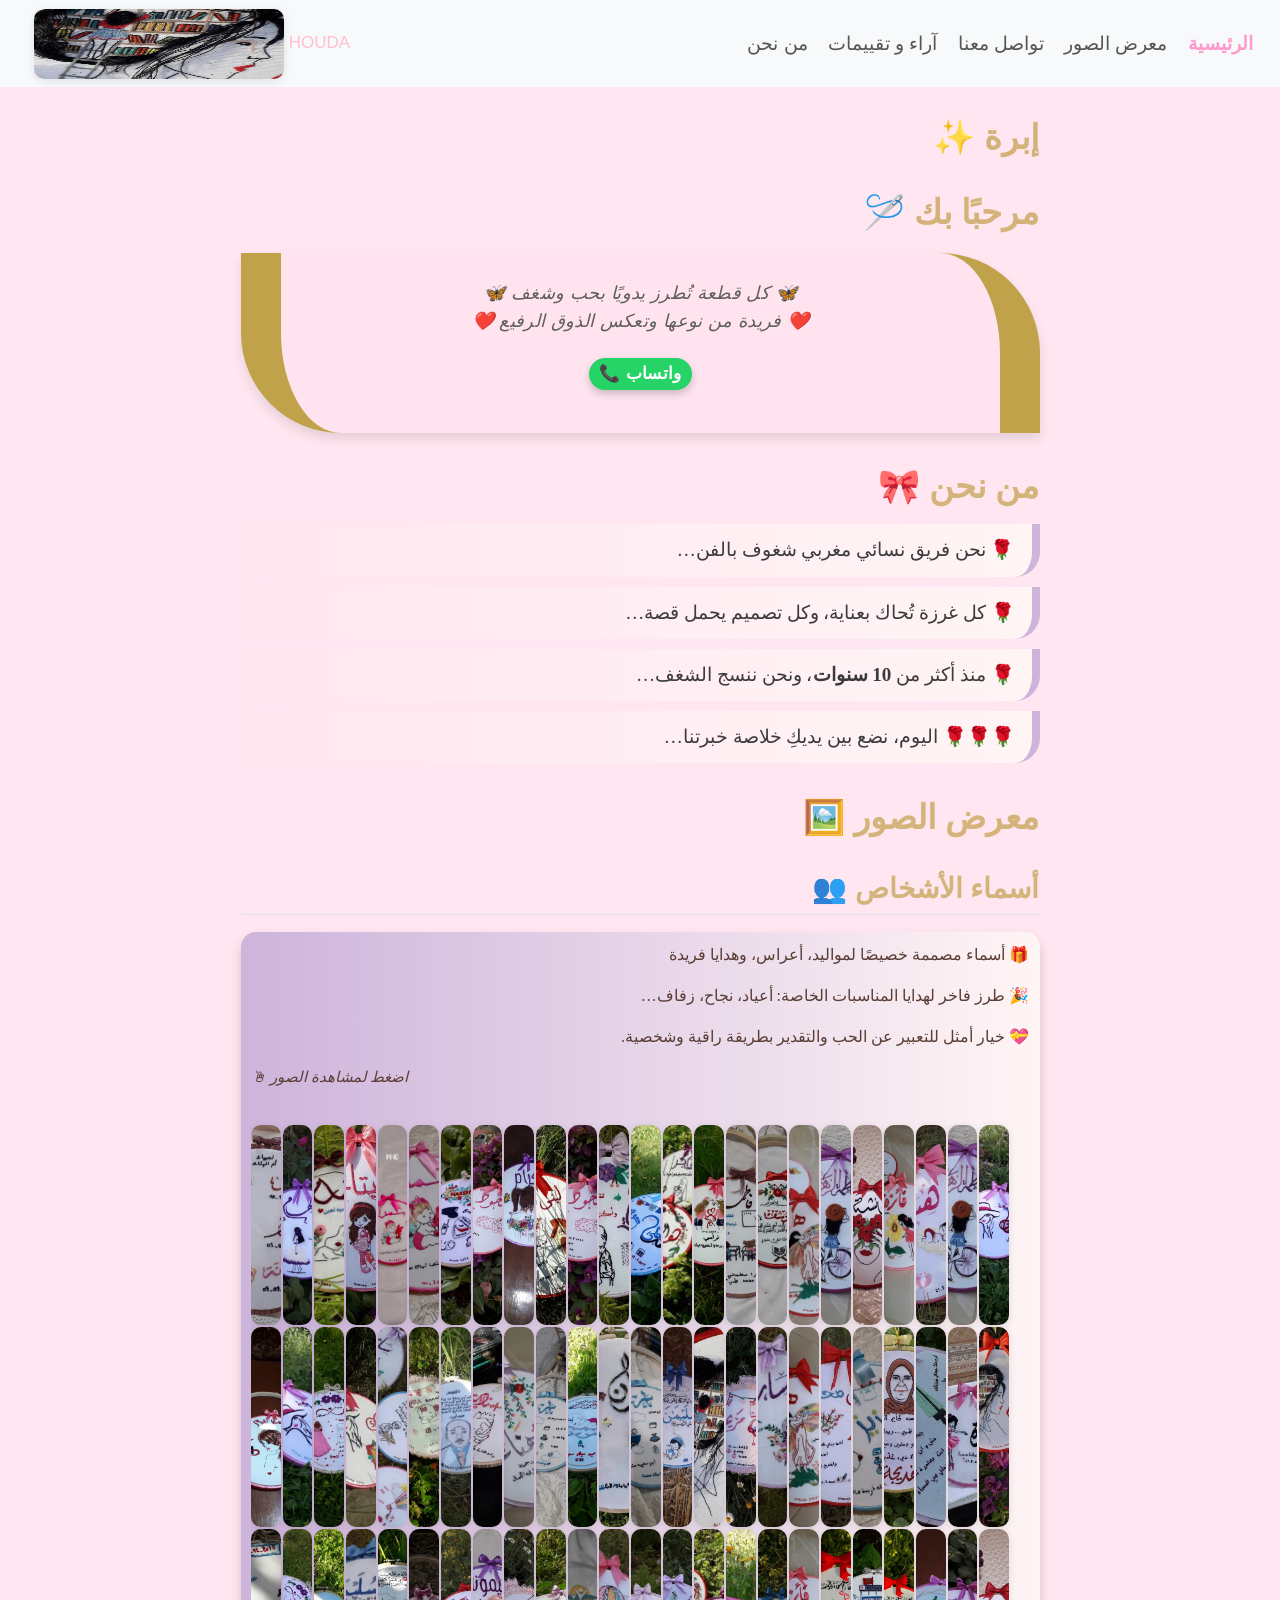
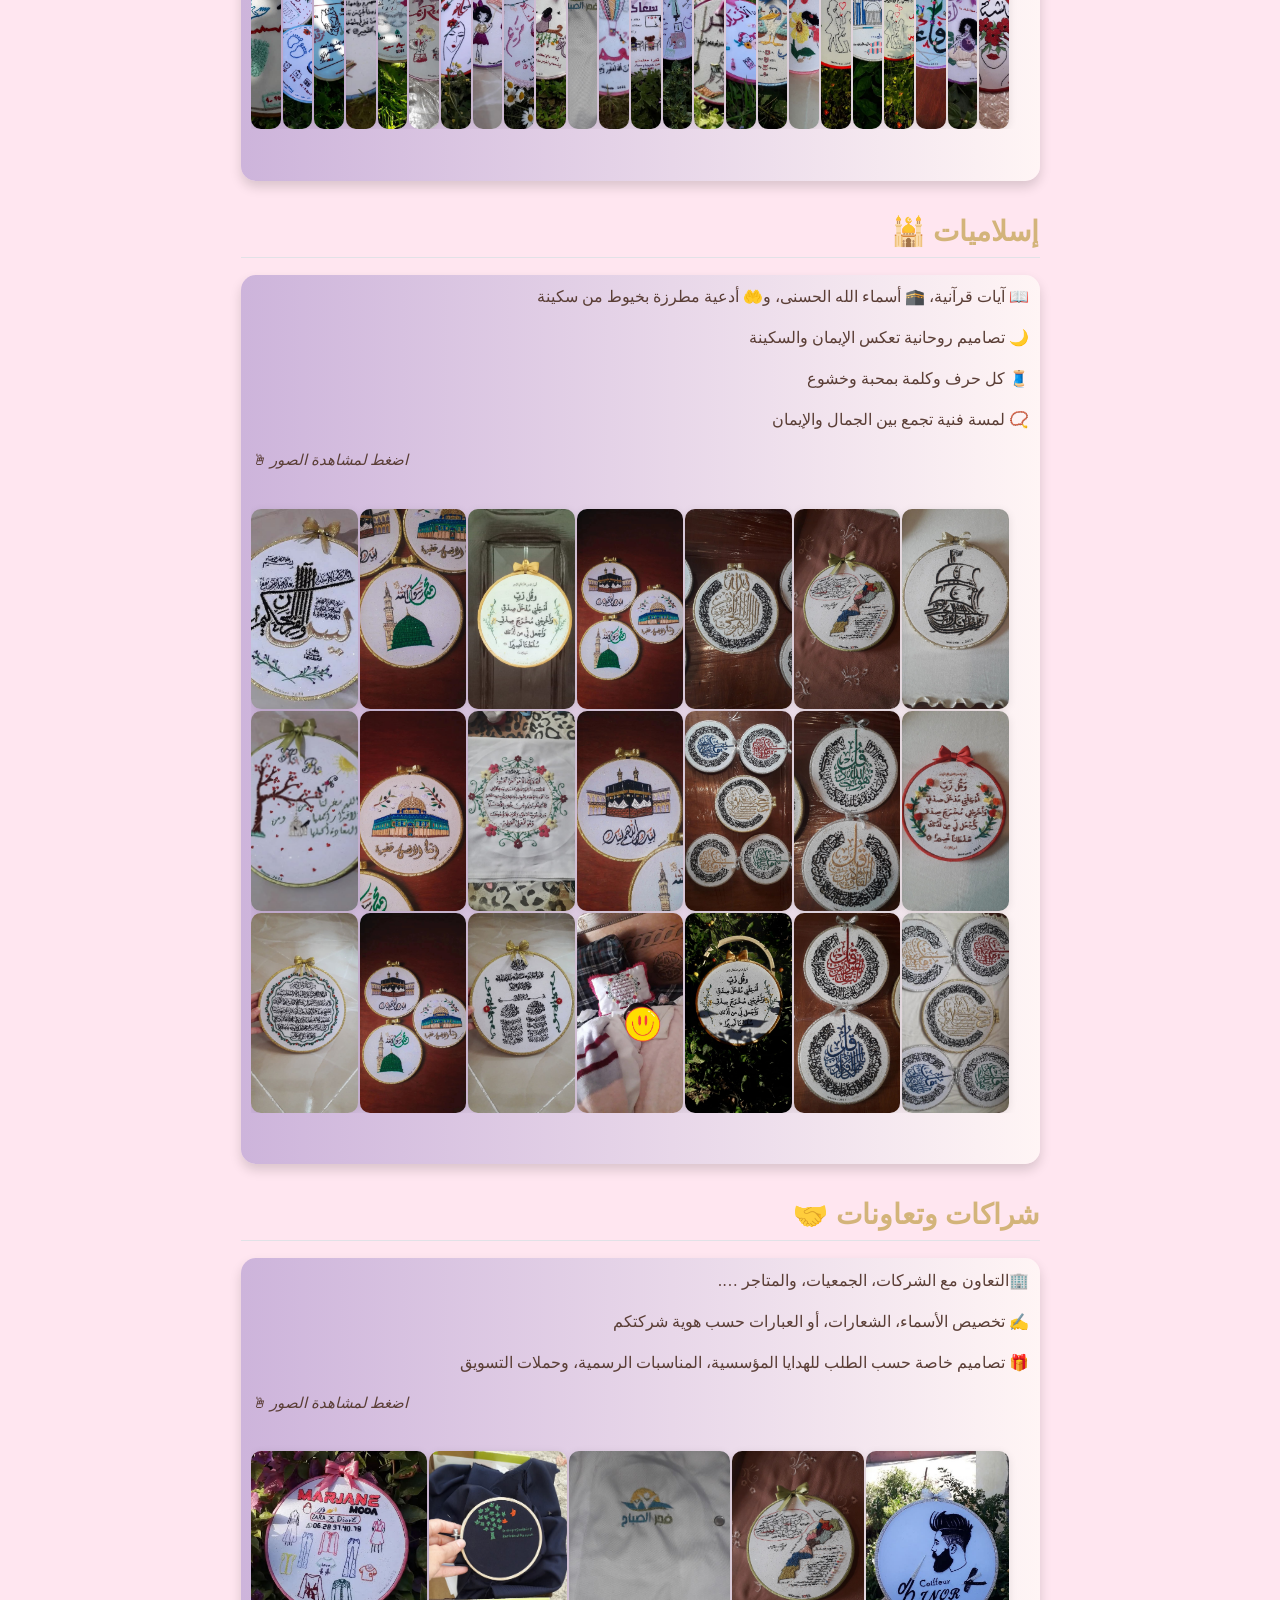
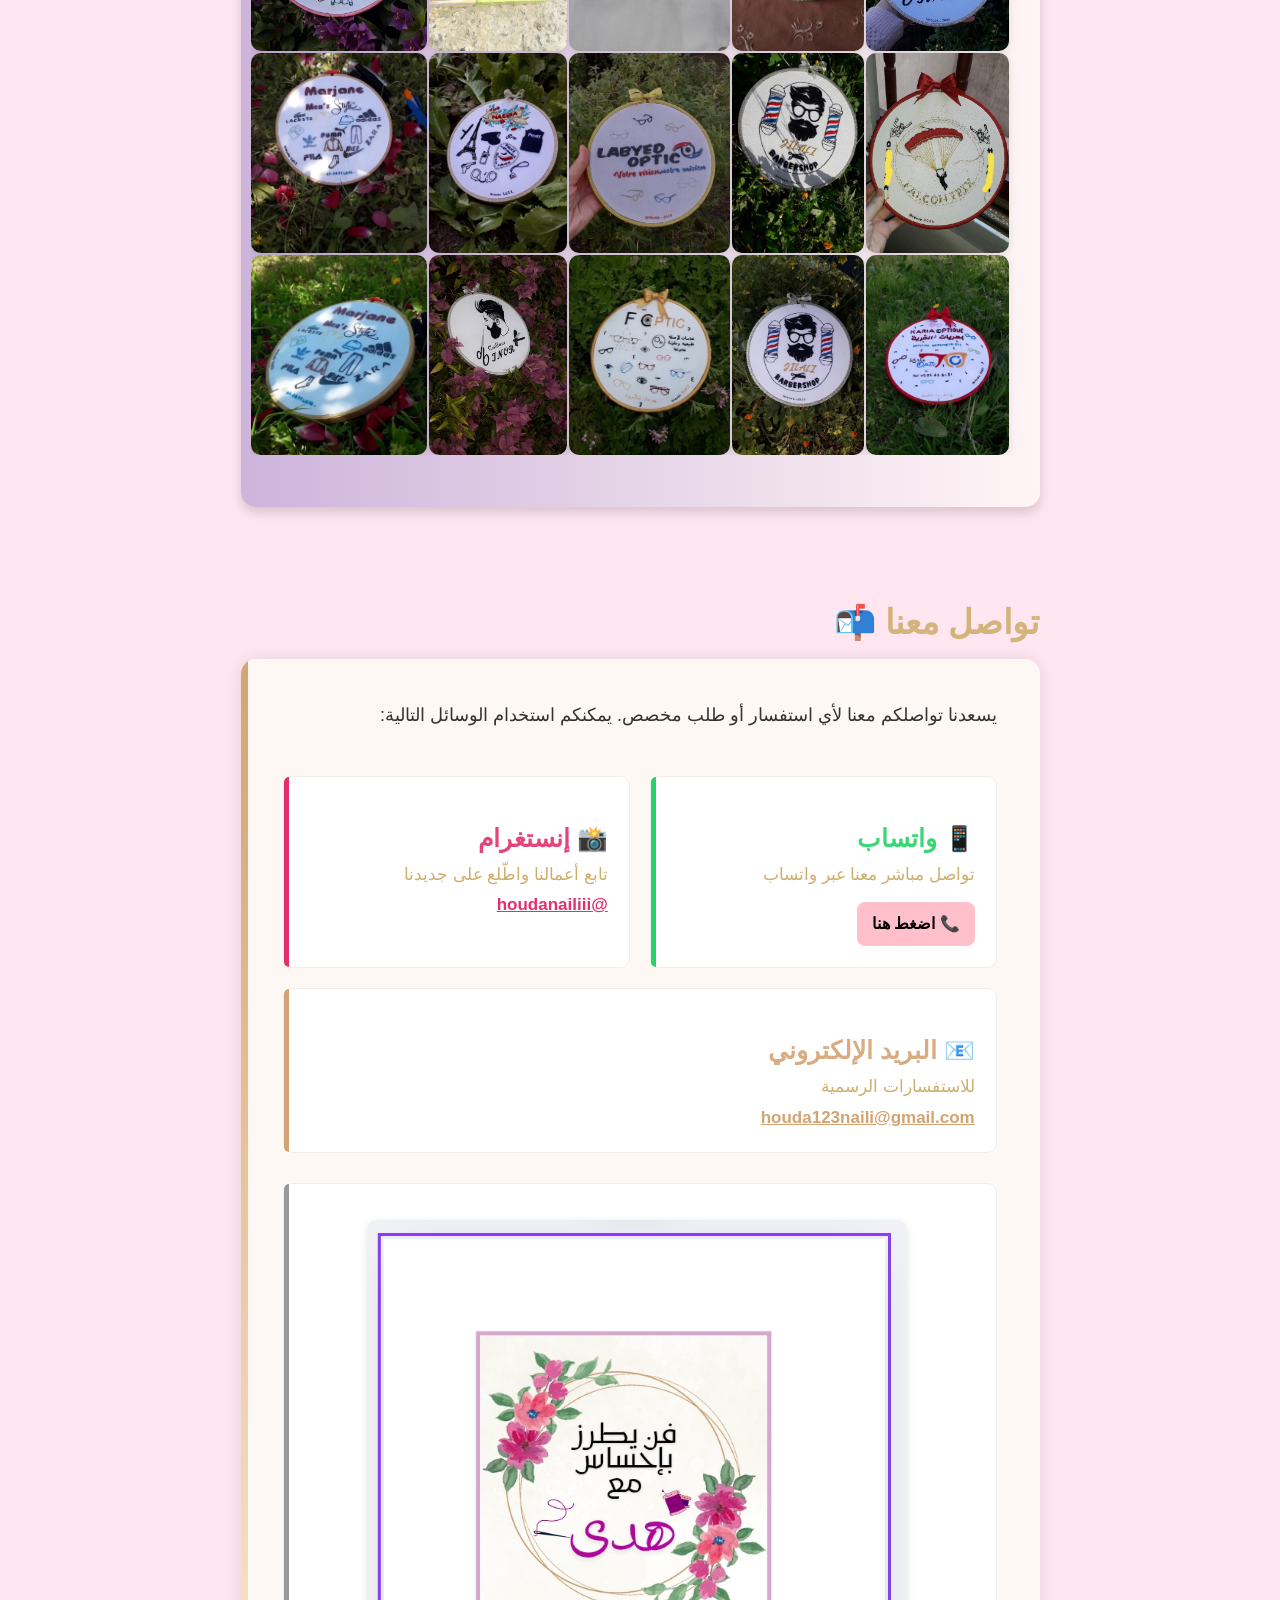
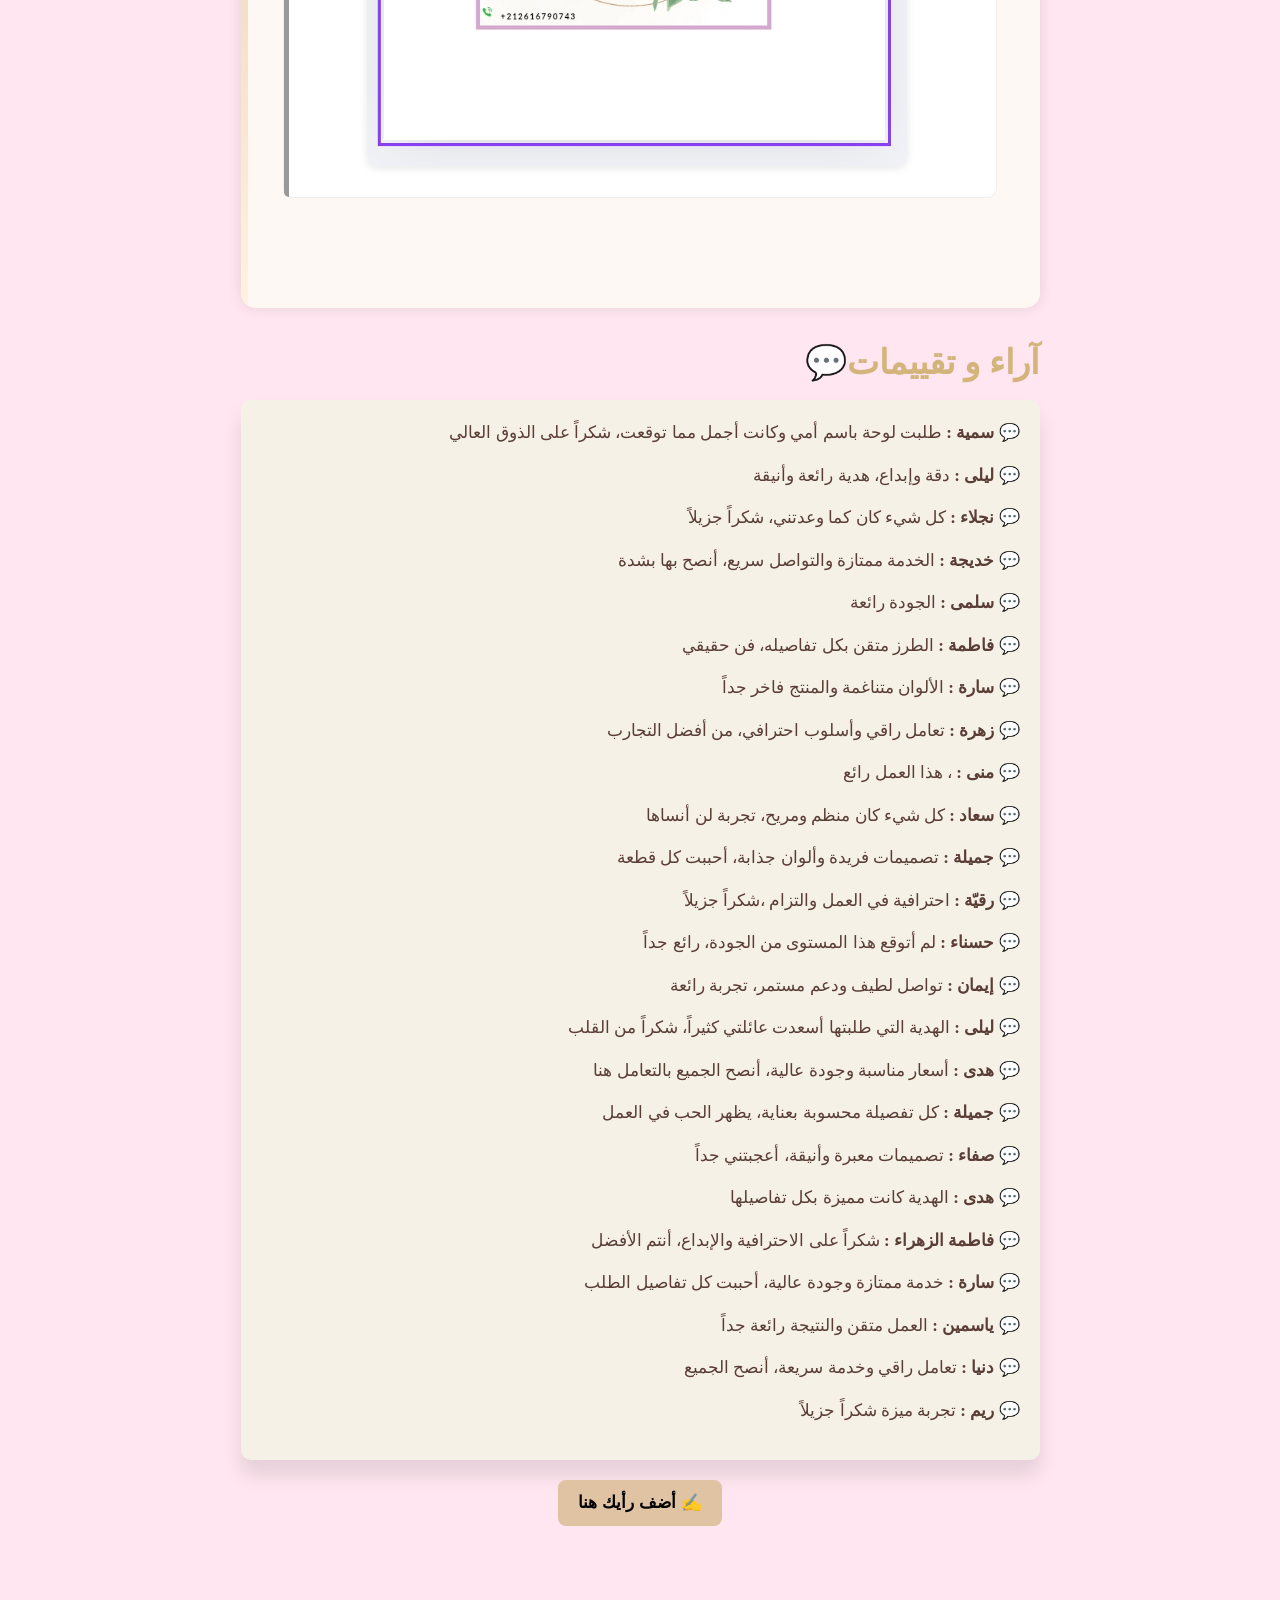
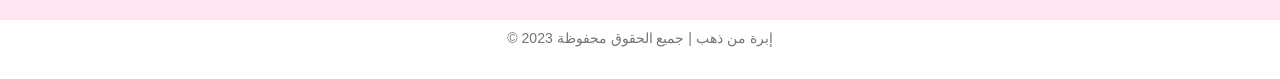
<file: index.html>
<!DOCTYPE html>
<html xmlns="http://www.w3.org/1999/xhtml" lang="ar" xml:lang="ar"><head>

<meta charset="utf-8">
<meta name="generator" content="quarto-1.3.353">

<meta name="viewport" content="width=device-width, initial-scale=1.0, user-scalable=yes">


<title>  HOUDA  - إبرة ✨</title>
<style>
code{white-space: pre-wrap;}
span.smallcaps{font-variant: small-caps;}
div.columns{display: flex; gap: min(4vw, 1.5em);}
div.column{flex: auto; overflow-x: auto;}
div.hanging-indent{margin-left: 1.5em; text-indent: -1.5em;}
ul.task-list{list-style: none;}
ul.task-list li input[type="checkbox"] {
  width: 0.8em;
  margin: 0 0.8em 0.2em -1em; /* quarto-specific, see https://github.com/quarto-dev/quarto-cli/issues/4556 */ 
  vertical-align: middle;
}
</style>


<script src="site_libs/quarto-nav/quarto-nav.js"></script>
<script src="site_libs/quarto-nav/headroom.min.js"></script>
<link href="./icon1.png" rel="icon" type="image/png">
<script src="site_libs/clipboard/clipboard.min.js"></script>
<script src="site_libs/quarto-html/quarto.js"></script>
<script src="site_libs/quarto-html/popper.min.js"></script>
<script src="site_libs/quarto-html/tippy.umd.min.js"></script>
<script src="site_libs/quarto-html/anchor.min.js"></script>
<link href="site_libs/quarto-html/tippy.css" rel="stylesheet">
<link href="site_libs/quarto-html/quarto-syntax-highlighting.css" rel="stylesheet" id="quarto-text-highlighting-styles">
<script src="site_libs/bootstrap/bootstrap.min.js"></script>
<link href="site_libs/bootstrap/bootstrap-icons.css" rel="stylesheet">
<link href="site_libs/bootstrap/bootstrap.min.css" rel="stylesheet" id="quarto-bootstrap" data-mode="light">
<script src="site_libs/quarto-contrib/glightbox/glightbox.min.js"></script>
<link href="site_libs/quarto-contrib/glightbox/glightbox.min.css" rel="stylesheet">
<link href="site_libs/quarto-contrib/glightbox/lightbox.css" rel="stylesheet">
<script id="quarto-search-options" type="application/json">{
  "language": {
    "search-no-results-text": "No results",
    "search-matching-documents-text": "matching documents",
    "search-copy-link-title": "Copy link to search",
    "search-hide-matches-text": "Hide additional matches",
    "search-more-match-text": "more match in this document",
    "search-more-matches-text": "more matches in this document",
    "search-clear-button-title": "Clear",
    "search-detached-cancel-button-title": "Cancel",
    "search-submit-button-title": "Submit"
  }
}</script>


<link rel="stylesheet" href="styles.css">
</head>

<body class="nav-fixed fullcontent">

<div id="quarto-search-results"></div>
  <header id="quarto-header" class="headroom fixed-top">
    <nav class="navbar navbar-expand-lg navbar-dark ">
      <div class="navbar-container container-fluid">
      <div class="navbar-brand-container">
    <a class="navbar-brand" href="./index.html">
    <span class="navbar-title"><a href="./gallery.html" style="text-decoration: none; color: pink ;"> <img src="icon.png" alt="Site Icon" height="70" style="margin: 0px;"> HOUDA </a></span>
    </a>
  </div>
          <button class="navbar-toggler" type="button" data-bs-toggle="collapse" data-bs-target="#navbarCollapse" aria-controls="navbarCollapse" aria-expanded="false" aria-label="Toggle navigation" onclick="if (window.quartoToggleHeadroom) { window.quartoToggleHeadroom(); }">
  <span class="navbar-toggler-icon"></span>
</button>
          <div class="collapse navbar-collapse" id="navbarCollapse">
            <ul class="navbar-nav navbar-nav-scroll ms-auto">
  <li class="nav-item">
    <a class="nav-link" href="./about.html" rel="" target="">
 <span class="menu-text">من نحن</span></a>
  </li>  
  <li class="nav-item">
    <a class="nav-link" href="./reviews.html" rel="" target="">
 <span class="menu-text">آراء و تقييمات</span></a>
  </li>  
  <li class="nav-item">
    <a class="nav-link" href="./contact.html" rel="" target="">
 <span class="menu-text">تواصل معنا</span></a>
  </li>  
  <li class="nav-item">
    <a class="nav-link" href="./gallery.html" rel="" target="">
 <span class="menu-text">معرض الصور</span></a>
  </li>  
  <li class="nav-item">
    <a class="nav-link active" href="./index.html" rel="" target="" aria-current="page">
 <span class="menu-text">الرئيسية</span></a>
  </li>  
</ul>
            <div class="quarto-navbar-tools">
</div>
          </div> <!-- /navcollapse -->
      </div> <!-- /container-fluid -->
    </nav>
</header>
<!-- content -->
<div id="quarto-content" class="quarto-container page-columns page-rows-contents page-layout-article page-navbar">
<!-- sidebar -->
<!-- margin-sidebar -->
    
<!-- main -->
<main class="content" id="quarto-document-content">

<header id="title-block-header" class="quarto-title-block default">
<div class="quarto-title">
<h1 class="title">إبرة ✨</h1>
</div>



<div class="quarto-title-meta">

    
  
    
  </div>
  

</header>

<section id="مرحبا-بك" class="level1">
<h1>مرحبًا بك 🪡</h1>
<div class="golden-box">
<p class="sub-message" style="font-size: 18px; color: #5f5f5f; line-height: 1.6;">
<span class="butterfly">🦋</span> كل قطعة تُطرز يدويًا بحب وشغف <span class="butterfly">🦋</span><br> <span class="heart">❤️</span> فريدة من نوعها وتعكس الذوق الرفيع <span class="heart">❤️</span>
</p>
<p><a href="https://wa.me/212616790743" class="whatsapp-button"> واتساب 📞 </a></p>
</div>
<!-- about -->
</section>
<section id="من-نحن" class="level1">
<h1>من نحن 🎀</h1>
<div class="about-section">
🌹 نحن فريق نسائي مغربي شغوف بالفن…
</div>
<div class="about-section">
🌹 كل غرزة تُحاك بعناية، وكل تصميم يحمل قصة…
</div>
<div class="about-section">
🌹 منذ أكثر من <strong>10 سنوات</strong>، ونحن ننسج الشغف…
</div>
<div class="about-section">
<span class="highlight">🌹🌹🌹</span> اليوم، نضع بين يديكِ خلاصة خبرتنا…
</div>
</section>
<section id="معرض-الصور" class="level1">
<h1>معرض الصور 🖼️</h1>
<section id="أسماء-الأشخاص" class="level2">
<h2 class="anchored" data-anchor-id="أسماء-الأشخاص">أسماء الأشخاص 👥</h2>
<div class="gallery-box">
<p>🎁 أسماء مصممة خصيصًا لمواليد، أعراس، وهدايا فريدة</p>
<p>🎉 طرز فاخر لهدايا المناسبات الخاصة: أعياد، نجاح، زفاف…</p>
<p>💝 خيار أمثل للتعبير عن الحب والتقدير بطريقة راقية وشخصية.</p>
<p style="font-style: italic; font-size: 15px; text-align: left;">
اضغط لمشاهدة الصور 🖱
</p>
<div style="display: grid; grid-auto-flow: column; grid-template-rows: repeat(3, 200px); gap: 2px; overflow-x: auto; max-width: 100%; padding: 10px;">
<div>
<a href="images/names/IMG-20250603-WA0030.jpg" class="lightbox" data-gallery="quarto-grid-gallery"><img src="images/names/IMG-20250603-WA0030.jpg" class="img-fluid" style="width: 100%; height: 100%; object-fit: cover;" loading="lazy"></a>
</div>
<div>
<a href="images/names/IMG-20250603WA0081.jpg" class="lightbox" data-gallery="quarto-grid-gallery"><img src="images/names/IMG-20250603WA0081.jpg" class="img-fluid" style="width: 100%; height: 100%; object-fit: cover;" loading="lazy"></a>
</div>
<div>
<a href="images/names/IMG-20250603-WA0115.jpg" class="lightbox" data-gallery="quarto-grid-gallery"><img src="images/names/IMG-20250603-WA0115.jpg" class="img-fluid" style="width: 100%; height: 100%; object-fit: cover;" loading="lazy"></a>
</div>
<div>
<a href="images/names/IMG-2025060-WA0117.jpg" class="lightbox" data-gallery="quarto-grid-gallery"><img src="images/names/IMG-2025060-WA0117.jpg" class="img-fluid" style="width: 100%; height: 100%; object-fit: cover;" loading="lazy"></a>
</div>
<div>
<a href="images/names/IMG-2025060-WA0130.jpg" class="lightbox" data-gallery="quarto-grid-gallery"><img src="images/names/IMG-2025060-WA0130.jpg" class="img-fluid" style="width: 100%; height: 100%; object-fit: cover;" loading="lazy"></a>
</div>
<div>
<a href="images/names/IMG-20250603-WA0028.jpg" class="lightbox" data-gallery="quarto-grid-gallery"><img src="images/names/IMG-20250603-WA0028.jpg" class="img-fluid" style="width: 100%; height: 100%; object-fit: cover;" loading="lazy"></a>
</div>
<div>
<a href="images/names/IMG-20250603-WA0068.jpg" class="lightbox" data-gallery="quarto-grid-gallery"><img src="images/names/IMG-20250603-WA0068.jpg" class="img-fluid" style="width: 100%; height: 100%; object-fit: cover;" loading="lazy"></a>
</div>
<div>
<a href="images/names/IMG-20250603-WA0066.jpg" class="lightbox" data-gallery="quarto-grid-gallery"><img src="images/names/IMG-20250603-WA0066.jpg" class="img-fluid" style="width: 100%; height: 100%; object-fit: cover;" loading="lazy"></a>
</div>
<div>
<a href="images/names/IMG-20250603-WA0139.jpg" class="lightbox" data-gallery="quarto-grid-gallery"><img src="images/names/IMG-20250603-WA0139.jpg" class="img-fluid" style="width: 100%; height: 100%; object-fit: cover;" loading="lazy"></a>
</div>
<div>
<a href="images/names/IMG-20250603-WA0125.jpg" class="lightbox" data-gallery="quarto-grid-gallery"><img src="images/names/IMG-20250603-WA0125.jpg" class="img-fluid" style="width: 100%; height: 100%; object-fit: cover;" loading="lazy"></a>
</div>
<div>
<a href="images/names/IMG-20250603-WA0128.jpg" class="lightbox" data-gallery="quarto-grid-gallery"><img src="images/names/IMG-20250603-WA0128.jpg" class="img-fluid" style="width: 100%; height: 100%; object-fit: cover;" loading="lazy"></a>
</div>
<div>
<a href="images/names/IMG-20250603-WA0136.jpg" class="lightbox" data-gallery="quarto-grid-gallery"><img src="images/names/IMG-20250603-WA0136.jpg" class="img-fluid" style="width: 100%; height: 100%; object-fit: cover;" loading="lazy"></a>
</div>
<div>
<a href="images/names/IMG-2025060-WA0115.jpg" class="lightbox" data-gallery="quarto-grid-gallery"><img src="images/names/IMG-2025060-WA0115.jpg" class="img-fluid" style="width: 100%; height: 100%; object-fit: cover;" loading="lazy"></a>
</div>
<div>
<a href="images/names/IMG-20250603-WA0112.jpg" class="lightbox" data-gallery="quarto-grid-gallery"><img src="images/names/IMG-20250603-WA0112.jpg" class="img-fluid" style="width: 100%; height: 100%; object-fit: cover;" loading="lazy"></a>
</div>
<div>
<a href="images/names/IMG-20250603-WA0114.jpg" class="lightbox" data-gallery="quarto-grid-gallery"><img src="images/names/IMG-20250603-WA0114.jpg" class="img-fluid" style="width: 100%; height: 100%; object-fit: cover;" loading="lazy"></a>
</div>
<div>
<a href="images/names/IMG-20250603-WA0117.jpg" class="lightbox" data-gallery="quarto-grid-gallery"><img src="images/names/IMG-20250603-WA0117.jpg" class="img-fluid" style="width: 100%; height: 100%; object-fit: cover;" loading="lazy"></a>
</div>
<div>
<a href="images/names/IMG-20250603-WA0118.jpg" class="lightbox" data-gallery="quarto-grid-gallery"><img src="images/names/IMG-20250603-WA0118.jpg" class="img-fluid" style="width: 100%; height: 100%; object-fit: cover;" loading="lazy"></a>
</div>
<div>
<a href="images/names/IMG-20250603-WA0120.jpg" class="lightbox" data-gallery="quarto-grid-gallery"><img src="images/names/IMG-20250603-WA0120.jpg" class="img-fluid" style="width: 100%; height: 100%; object-fit: cover;" loading="lazy"></a>
</div>
<div>
<a href="images/names/IMG-20250603-WA0121.jpg" class="lightbox" data-gallery="quarto-grid-gallery"><img src="images/names/IMG-20250603-WA0121.jpg" class="img-fluid" style="width: 100%; height: 100%; object-fit: cover;" loading="lazy"></a>
</div>
<div>
<a href="images/names/IMG-20250603-WA0122.jpg" class="lightbox" data-gallery="quarto-grid-gallery"><img src="images/names/IMG-20250603-WA0122.jpg" class="img-fluid" style="width: 100%; height: 100%; object-fit: cover;" loading="lazy"></a>
</div>
<div>
<a href="images/names/IMG-20250603-WA0124.jpg" class="lightbox" data-gallery="quarto-grid-gallery"><img src="images/names/IMG-20250603-WA0124.jpg" class="img-fluid" style="width: 100%; height: 100%; object-fit: cover;" loading="lazy"></a>
</div>
<div>
<a href="images/names/IMG-20250603-WA0102.jpg" class="lightbox" data-gallery="quarto-grid-gallery"><img src="images/names/IMG-20250603-WA0102.jpg" class="img-fluid" style="width: 100%; height: 100%; object-fit: cover;" loading="lazy"></a>
</div>
<div>
<a href="images/names/IMG-20250603-WA0105.jpg" class="lightbox" data-gallery="quarto-grid-gallery"><img src="images/names/IMG-20250603-WA0105.jpg" class="img-fluid" style="width: 100%; height: 100%; object-fit: cover;" loading="lazy"></a>
</div>
<div>
<a href="images/names/IMG-20250603-WA0106.jpg" class="lightbox" data-gallery="quarto-grid-gallery"><img src="images/names/IMG-20250603-WA0106.jpg" class="img-fluid" style="width: 100%; height: 100%; object-fit: cover;" loading="lazy"></a>
</div>
<div>
<a href="images/names/IMG-20250603-WA0107.jpg" class="lightbox" data-gallery="quarto-grid-gallery"><img src="images/names/IMG-20250603-WA0107.jpg" class="img-fluid" style="width: 100%; height: 100%; object-fit: cover;" loading="lazy"></a>
</div>
<div>
<a href="images/names/IMG-20250603-WA0109.jpg" class="lightbox" data-gallery="quarto-grid-gallery"><img src="images/names/IMG-20250603-WA0109.jpg" class="img-fluid" style="width: 100%; height: 100%; object-fit: cover;" loading="lazy"></a>
</div>
<div>
<a href="images/names/IMG-20250603-WA0110.jpg" class="lightbox" data-gallery="quarto-grid-gallery"><img src="images/names/IMG-20250603-WA0110.jpg" class="img-fluid" style="width: 100%; height: 100%; object-fit: cover;" loading="lazy"></a>
</div>
<div>
<a href="images/names/IMG-20250603-WA0101.jpg" class="lightbox" data-gallery="quarto-grid-gallery"><img src="images/names/IMG-20250603-WA0101.jpg" class="img-fluid" style="width: 100%; height: 100%; object-fit: cover;" loading="lazy"></a>
</div>
<div>
<a href="images/names/IMG-20250603-WA0104.jpg" class="lightbox" data-gallery="quarto-grid-gallery"><img src="images/names/IMG-20250603-WA0104.jpg" class="img-fluid" style="width: 100%; height: 100%; object-fit: cover;" loading="lazy"></a>
</div>
<div>
<a href="images/names/IMG-2025060-WA0099.jpg" class="lightbox" data-gallery="quarto-grid-gallery"><img src="images/names/IMG-2025060-WA0099.jpg" class="img-fluid" style="width: 100%; height: 100%; object-fit: cover;" loading="lazy"></a>
</div>
<div>
<a href="images/names/IMG-20250603-WA0097.jpg" class="lightbox" data-gallery="quarto-grid-gallery"><img src="images/names/IMG-20250603-WA0097.jpg" class="img-fluid" style="width: 100%; height: 100%; object-fit: cover;" loading="lazy"></a>
</div>
<div>
<a href="images/names/IMG-20250603-WA0098.jpg" class="lightbox" data-gallery="quarto-grid-gallery"><img src="images/names/IMG-20250603-WA0098.jpg" class="img-fluid" style="width: 100%; height: 100%; object-fit: cover;" loading="lazy"></a>
</div>
<div>
<a href="images/names/IMG-20250603-WA0100.jpg" class="lightbox" data-gallery="quarto-grid-gallery"><img src="images/names/IMG-20250603-WA0100.jpg" class="img-fluid" style="width: 100%; height: 100%; object-fit: cover;" loading="lazy"></a>
</div>
<div>
<a href="images/names/IMG-20250603-WA0091.jpg" class="lightbox" data-gallery="quarto-grid-gallery"><img src="images/names/IMG-20250603-WA0091.jpg" class="img-fluid" style="width: 100%; height: 100%; object-fit: cover;" loading="lazy"></a>
</div>
<div>
<a href="images/names/IMG-20250603-WA0092.jpg" class="lightbox" data-gallery="quarto-grid-gallery"><img src="images/names/IMG-20250603-WA0092.jpg" class="img-fluid" style="width: 100%; height: 100%; object-fit: cover;" loading="lazy"></a>
</div>
<div>
<a href="images/names/IMG-20250603-WA0093.jpg" class="lightbox" data-gallery="quarto-grid-gallery"><img src="images/names/IMG-20250603-WA0093.jpg" class="img-fluid" style="width: 100%; height: 100%; object-fit: cover;" loading="lazy"></a>
</div>
<div>
<a href="images/names/IMG-20250603-WA0095.jpg" class="lightbox" data-gallery="quarto-grid-gallery"><img src="images/names/IMG-20250603-WA0095.jpg" class="img-fluid" style="width: 100%; height: 100%; object-fit: cover;" loading="lazy"></a>
</div>
<div>
<a href="images/names/IMG-2025060-WA0087.jpg" class="lightbox" data-gallery="quarto-grid-gallery"><img src="images/names/IMG-2025060-WA0087.jpg" class="img-fluid" style="width: 100%; height: 100%; object-fit: cover;" loading="lazy"></a>
</div>
<div>
<a href="images/names/IMG-20250603-WA0080.jpg" class="lightbox" data-gallery="quarto-grid-gallery"><img src="images/names/IMG-20250603-WA0080.jpg" class="img-fluid" style="width: 100%; height: 100%; object-fit: cover;" loading="lazy"></a>
</div>
<div>
<a href="images/names/IMG-20250603-WA0084.jpg" class="lightbox" data-gallery="quarto-grid-gallery"><img src="images/names/IMG-20250603-WA0084.jpg" class="img-fluid" style="width: 100%; height: 100%; object-fit: cover;" loading="lazy"></a>
</div>
<div>
<a href="images/names/IMG-20250603-WA0085.jpg" class="lightbox" data-gallery="quarto-grid-gallery"><img src="images/names/IMG-20250603-WA0085.jpg" class="img-fluid" style="width: 100%; height: 100%; object-fit: cover;" loading="lazy"></a>
</div>
<div>
<a href="images/names/IMG-20250603-WA0086.jpg" class="lightbox" data-gallery="quarto-grid-gallery"><img src="images/names/IMG-20250603-WA0086.jpg" class="img-fluid" style="width: 100%; height: 100%; object-fit: cover;" loading="lazy"></a>
</div>
<div>
<a href="images/names/IMG-20250603-WA0070.jpg" class="lightbox" data-gallery="quarto-grid-gallery"><img src="images/names/IMG-20250603-WA0070.jpg" class="img-fluid" style="width: 100%; height: 100%; object-fit: cover;" loading="lazy"></a>
</div>
<div>
<a href="images/names/IMG-20250603-WA0075.jpg" class="lightbox" data-gallery="quarto-grid-gallery"><img src="images/names/IMG-20250603-WA0075.jpg" class="img-fluid" style="width: 100%; height: 100%; object-fit: cover;" loading="lazy"></a>
</div>
<div>
<a href="images/names/IMG-20250603-WA0076.jpg" class="lightbox" data-gallery="quarto-grid-gallery"><img src="images/names/IMG-20250603-WA0076.jpg" class="img-fluid" style="width: 100%; height: 100%; object-fit: cover;" loading="lazy"></a>
</div>
<div>
<a href="images/names/IMG-20250603-WA0078.jpg" class="lightbox" data-gallery="quarto-grid-gallery"><img src="images/names/IMG-20250603-WA0078.jpg" class="img-fluid" style="width: 100%; height: 100%; object-fit: cover;" loading="lazy"></a>
</div>
<div>
<a href="images/names/IMG-2025060-WA0069.jpg" class="lightbox" data-gallery="quarto-grid-gallery"><img src="images/names/IMG-2025060-WA0069.jpg" class="img-fluid" style="width: 100%; height: 100%; object-fit: cover;" loading="lazy"></a>
</div>
<div>
<a href="images/names/IMG-20250603-WA0065.jpg" class="lightbox" data-gallery="quarto-grid-gallery"><img src="images/names/IMG-20250603-WA0065.jpg" class="img-fluid" style="width: 100%; height: 100%; object-fit: cover;" loading="lazy"></a>
</div>
<div>
<a href="images/names/IMG-20250603-WA0073.jpg" class="lightbox" data-gallery="quarto-grid-gallery"><img src="images/names/IMG-20250603-WA0073.jpg" class="img-fluid" style="width: 100%; height: 100%; object-fit: cover;" loading="lazy"></a>
</div>
<div>
<a href="images/names/IMG-20250603-WA0054.jpg" class="lightbox" data-gallery="quarto-grid-gallery"><img src="images/names/IMG-20250603-WA0054.jpg" class="img-fluid" style="width: 100%; height: 100%; object-fit: cover;" loading="lazy"></a>
</div>
<div>
<a href="images/names/IMG-20250603-WA0055.jpg" class="lightbox" data-gallery="quarto-grid-gallery"><img src="images/names/IMG-20250603-WA0055.jpg" class="img-fluid" style="width: 100%; height: 100%; object-fit: cover;" loading="lazy"></a>
</div>
<div>
<a href="images/names/IMG-20250603-WA0056.jpg" class="lightbox" data-gallery="quarto-grid-gallery"><img src="images/names/IMG-20250603-WA0056.jpg" class="img-fluid" style="width: 100%; height: 100%; object-fit: cover;" loading="lazy"></a>
</div>
<div>
<a href="images/names/IMG-20250603-WA0058.jpg" class="lightbox" data-gallery="quarto-grid-gallery"><img src="images/names/IMG-20250603-WA0058.jpg" class="img-fluid" style="width: 100%; height: 100%; object-fit: cover;" loading="lazy"></a>
</div>
<div>
<a href="images/names/IMG-20250603-WA0051.jpg" class="lightbox" data-gallery="quarto-grid-gallery"><img src="images/names/IMG-20250603-WA0051.jpg" class="img-fluid" style="width: 100%; height: 100%; object-fit: cover;" loading="lazy"></a>
</div>
<div>
<a href="images/names/IMG-20250603-WA0052.jpg" class="lightbox" data-gallery="quarto-grid-gallery"><img src="images/names/IMG-20250603-WA0052.jpg" class="img-fluid" style="width: 100%; height: 100%; object-fit: cover;" loading="lazy"></a>
</div>
<div>
<a href="images/names/IMG-20250603-WA0045.jpg" class="lightbox" data-gallery="quarto-grid-gallery"><img src="images/names/IMG-20250603-WA0045.jpg" class="img-fluid" style="width: 100%; height: 100%; object-fit: cover;" loading="lazy"></a>
</div>
<div>
<a href="images/names/IMG-20250603-WA0046.jpg" class="lightbox" data-gallery="quarto-grid-gallery"><img src="images/names/IMG-20250603-WA0046.jpg" class="img-fluid" style="width: 100%; height: 100%; object-fit: cover;" loading="lazy"></a>
</div>
<div>
<a href="images/names/IMG-20250603-WA0050.jpg" class="lightbox" data-gallery="quarto-grid-gallery"><img src="images/names/IMG-20250603-WA0050.jpg" class="img-fluid" style="width: 100%; height: 100%; object-fit: cover;" loading="lazy"></a>
</div>
<div>
<a href="images/names/IMG-20250603-WA0040.jpg" class="lightbox" data-gallery="quarto-grid-gallery"><img src="images/names/IMG-20250603-WA0040.jpg" class="img-fluid" style="width: 100%; height: 100%; object-fit: cover;" loading="lazy"></a>
</div>
<div>
<a href="images/names/IMG-20250603-WA0043.jpg" class="lightbox" data-gallery="quarto-grid-gallery"><img src="images/names/IMG-20250603-WA0043.jpg" class="img-fluid" style="width: 100%; height: 100%; object-fit: cover;" loading="lazy"></a>
</div>
<div>
<a href="images/names/IMG-20250603-WA0047.jpg" class="lightbox" data-gallery="quarto-grid-gallery"><img src="images/names/IMG-20250603-WA0047.jpg" class="img-fluid" style="width: 100%; height: 100%; object-fit: cover;" loading="lazy"></a>
</div>
<div>
<a href="images/names/IMG-20250603-WA0038 - Copy.jpg" class="lightbox" data-gallery="quarto-grid-gallery"><img src="images/names/IMG-20250603-WA0038 - Copy.jpg" class="img-fluid" style="width: 100%; height: 100%; object-fit: cover;" loading="lazy"></a>
</div>
<div>
<a href="images/names/IMG-20250603-WA0041.jpg" class="lightbox" data-gallery="quarto-grid-gallery"><img src="images/names/IMG-20250603-WA0041.jpg" class="img-fluid" style="width: 100%; height: 100%; object-fit: cover;" loading="lazy"></a>
</div>
<div>
<a href="images/names/IMG-20250603-WA0036.jpg" class="lightbox" data-gallery="quarto-grid-gallery"><img src="images/names/IMG-20250603-WA0036.jpg" class="img-fluid" style="width: 100%; height: 100%; object-fit: cover;" loading="lazy"></a>
</div>
<div>
<a href="images/names/IMG-20250603-WA0037.jpg" class="lightbox" data-gallery="quarto-grid-gallery"><img src="images/names/IMG-20250603-WA0037.jpg" class="img-fluid" style="width: 100%; height: 100%; object-fit: cover;" loading="lazy"></a>
</div>
<div>
<a href="images/names/IMG-20250603-WA0032.jpg" class="lightbox" data-gallery="quarto-grid-gallery"><img src="images/names/IMG-20250603-WA0032.jpg" class="img-fluid" style="width: 100%; height: 100%; object-fit: cover;" loading="lazy"></a>
</div>
<div>
<a href="images/names/IMG-20250603-WA0034.jpg" class="lightbox" data-gallery="quarto-grid-gallery"><img src="images/names/IMG-20250603-WA0034.jpg" class="img-fluid" style="width: 100%; height: 100%; object-fit: cover;" loading="lazy"></a>
</div>
<div>
<a href="images/names/IMG-2025060-WA0025.jpg" class="lightbox" data-gallery="quarto-grid-gallery"><img src="images/names/IMG-2025060-WA0025.jpg" class="img-fluid" style="width: 100%; height: 100%; object-fit: cover;" loading="lazy"></a>
</div>
<div>
<a href="images/names/IMG-2025060-WA0029.jpg" class="lightbox" data-gallery="quarto-grid-gallery"><img src="images/names/IMG-2025060-WA0029.jpg" class="img-fluid" style="width: 100%; height: 100%; object-fit: cover;" loading="lazy"></a>
</div>
<div>
<a href="images/names/IMG-20250603-WA0021.jpg" class="lightbox" data-gallery="quarto-grid-gallery"><img src="images/names/IMG-20250603-WA0021.jpg" class="img-fluid" style="width: 100%; height: 100%; object-fit: cover;" loading="lazy"></a>
</div>
<div>
<a href="images/names/IMG-20250603-WA0022.jpg" class="lightbox" data-gallery="quarto-grid-gallery"><img src="images/names/IMG-20250603-WA0022.jpg" class="img-fluid" style="width: 100%; height: 100%; object-fit: cover;" loading="lazy"></a>
</div>
<div>
<a href="images/names/IMG-20250603-WA0019.jpg" class="lightbox" data-gallery="quarto-grid-gallery"><img src="images/names/IMG-20250603-WA0019.jpg" class="img-fluid" style="width: 100%; height: 100%; object-fit: cover;" loading="lazy"></a>
</div>
</div>
<p><br></p>
</div>
</section>
<section id="إسلاميات" class="level2">
<h2 class="anchored" data-anchor-id="إسلاميات">إسلاميات 🕌</h2>
<div class="gallery-box">
<p>📖 آيات قرآنية، 🕋 أسماء الله الحسنى، و🤲 أدعية مطرزة بخيوط من سكينة</p>
<p>🌙 تصاميم روحانية تعكس الإيمان والسكينة</p>
<p>🧵 كل حرف وكلمة بمحبة وخشوع</p>
<p>📿 لمسة فنية تجمع بين الجمال والإيمان</p>
<p style="font-style: italic; font-size: 15px; text-align: left;">
اضغط لمشاهدة الصور 🖱
</p>
<div style="display: grid; grid-auto-flow: column; grid-template-rows: repeat(3, 200px); gap: 2px; overflow-x: auto; max-width: 100%; padding: 10px;">
<div>
<a href="images/islamic/IMG-20250603-WA0189.jpg" class="lightbox" data-gallery="quarto-grid-gallery"><img src="images/islamic/IMG-20250603-WA0189.jpg" class="img-fluid" style="width: 100%; height: 100%; object-fit: cover;" loading="lazy"></a>
</div>
<div>
<a href="images/islamic/IMG-20250603-WA0190.jpg" class="lightbox" data-gallery="quarto-grid-gallery"><img src="images/islamic/IMG-20250603-WA0190.jpg" class="img-fluid" style="width: 100%; height: 100%; object-fit: cover;" loading="lazy"></a>
</div>
<div>
<a href="images/islamic/IMG-20250603-WA0191.jpg" class="lightbox" data-gallery="quarto-grid-gallery"><img src="images/islamic/IMG-20250603-WA0191.jpg" class="img-fluid" style="width: 100%; height: 100%; object-fit: cover;" loading="lazy"></a>
</div>
<div>
<a href="images/islamic/IMG-20250603-WA0188.jpg" class="lightbox" data-gallery="quarto-grid-gallery"><img src="images/islamic/IMG-20250603-WA0188.jpg" class="img-fluid" style="width: 100%; height: 100%; object-fit: cover;" loading="lazy"></a>
</div>
<div>
<a href="images/islamic/IMG-20250603-WA0186.jpg" class="lightbox" data-gallery="quarto-grid-gallery"><img src="images/islamic/IMG-20250603-WA0186.jpg" class="img-fluid" style="width: 100%; height: 100%; object-fit: cover;" loading="lazy"></a>
</div>
<div>
<a href="images/islamic/IMG-20250603-WA0187.jpg" class="lightbox" data-gallery="quarto-grid-gallery"><img src="images/islamic/IMG-20250603-WA0187.jpg" class="img-fluid" style="width: 100%; height: 100%; object-fit: cover;" loading="lazy"></a>
</div>
<div>
<a href="images/islamic/IMG-20250603-WA0185.jpg" class="lightbox" data-gallery="quarto-grid-gallery"><img src="images/islamic/IMG-20250603-WA0185.jpg" class="img-fluid" style="width: 100%; height: 100%; object-fit: cover;" loading="lazy"></a>
</div>
<div>
<a href="images/islamic/IMG-20250603-WA0184.jpg" class="lightbox" data-gallery="quarto-grid-gallery"><img src="images/islamic/IMG-20250603-WA0184.jpg" class="img-fluid" style="width: 100%; height: 100%; object-fit: cover;" loading="lazy"></a>
</div>
<div>
<a href="images/islamic/IMG-20250603-WA0138.jpg" class="lightbox" data-gallery="quarto-grid-gallery"><img src="images/islamic/IMG-20250603-WA0138.jpg" class="img-fluid" style="width: 100%; height: 100%; object-fit: cover;" loading="lazy"></a>
</div>
<div>
<a href="images/islamic/IMG-20250603-WA0141.jpg" class="lightbox" data-gallery="quarto-grid-gallery"><img src="images/islamic/IMG-20250603-WA0141.jpg" class="img-fluid" style="width: 100%; height: 100%; object-fit: cover;" loading="lazy"></a>
</div>
<div>
<a href="images/islamic/IMG-20250603-WA0131.jpg" class="lightbox" data-gallery="quarto-grid-gallery"><img src="images/islamic/IMG-20250603-WA0131.jpg" class="img-fluid" style="width: 100%; height: 100%; object-fit: cover;" loading="lazy"></a>
</div>
<div>
<a href="images/islamic/IMG-20250603-WA0113.jpg" class="lightbox" data-gallery="quarto-grid-gallery"><img src="images/islamic/IMG-20250603-WA0113.jpg" class="img-fluid" style="width: 100%; height: 100%; object-fit: cover;" loading="lazy"></a>
</div>
<div>
<a href="images/islamic/IMG-20250603-WA0116.jpg" class="lightbox" data-gallery="quarto-grid-gallery"><img src="images/islamic/IMG-20250603-WA0116.jpg" class="img-fluid" style="width: 100%; height: 100%; object-fit: cover;" loading="lazy"></a>
</div>
<div>
<a href="images/islamic/IMG-20250603-WA0111.jpg" class="lightbox" data-gallery="quarto-grid-gallery"><img src="images/islamic/IMG-20250603-WA0111.jpg" class="img-fluid" style="width: 100%; height: 100%; object-fit: cover;" loading="lazy"></a>
</div>
<div>
<a href="images/islamic/IMG-20250603-WA0096.jpg" class="lightbox" data-gallery="quarto-grid-gallery"><img src="images/islamic/IMG-20250603-WA0096.jpg" class="img-fluid" style="width: 100%; height: 100%; object-fit: cover;" loading="lazy"></a>
</div>
<div>
<a href="images/islamic/IMG-20250603-WA0094.jpg" class="lightbox" data-gallery="quarto-grid-gallery"><img src="images/islamic/IMG-20250603-WA0094.jpg" class="img-fluid" style="width: 100%; height: 100%; object-fit: cover;" loading="lazy"></a>
</div>
<div>
<a href="images/islamic/IMG-20250603-WA0062.jpg" class="lightbox" data-gallery="quarto-grid-gallery"><img src="images/islamic/IMG-20250603-WA0062.jpg" class="img-fluid" style="width: 100%; height: 100%; object-fit: cover;" loading="lazy"></a>
</div>
<div>
<a href="images/islamic/IMG-20250603-WA0063.jpg" class="lightbox" data-gallery="quarto-grid-gallery"><img src="images/islamic/IMG-20250603-WA0063.jpg" class="img-fluid" style="width: 100%; height: 100%; object-fit: cover;" loading="lazy"></a>
</div>
<div>
<a href="images/islamic/IMG-20250603-WA0067.jpg" class="lightbox" data-gallery="quarto-grid-gallery"><img src="images/islamic/IMG-20250603-WA0067.jpg" class="img-fluid" style="width: 100%; height: 100%; object-fit: cover;" loading="lazy"></a>
</div>
<div>
<a href="images/islamic/IMG-20250603-WA0039.jpg" class="lightbox" data-gallery="quarto-grid-gallery"><img src="images/islamic/IMG-20250603-WA0039.jpg" class="img-fluid" style="width: 100%; height: 100%; object-fit: cover;" loading="lazy"></a>
</div>
<div>
<a href="images/islamic/IMG-20250603-WA0031.jpg" class="lightbox" data-gallery="quarto-grid-gallery"><img src="images/islamic/IMG-20250603-WA0031.jpg" class="img-fluid" style="width: 100%; height: 100%; object-fit: cover;" loading="lazy"></a>
</div>
</div>
<p><br></p>
</div>
</section>
<section id="شراكات-وتعاونات" class="level2">
<h2 class="anchored" data-anchor-id="شراكات-وتعاونات">شراكات وتعاونات 🤝</h2>
<div class="gallery-box">
<p>🏢التعاون مع الشركات، الجمعيات، والمتاجر ….</p>
<p>✍️ تخصيص الأسماء، الشعارات، أو العبارات حسب هوية شركتكم</p>
<p>🎁 تصاميم خاصة حسب الطلب للهدايا المؤسسية، المناسبات الرسمية، وحملات التسويق</p>
<p style="font-style: italic; font-size: 15px; text-align: left;">
اضغط لمشاهدة الصور 🖱
</p>
<div style="display: grid; grid-auto-flow: column; grid-template-rows: repeat(3, 200px); gap: 2px; overflow-x: auto; max-width: 100%; padding: 10px;">
<div>
<a href="images/colab/IMG-20250603-WA0053.jpg" class="lightbox" data-gallery="quarto-grid-gallery"><img src="images/colab/IMG-20250603-WA0053.jpg" class="img-fluid" style="width: 100%; height: 100%; object-fit: cover;" loading="lazy"></a>
</div>
<div>
<a href="images/colab/IMG-20250603-WA0127.jpg" class="lightbox" data-gallery="quarto-grid-gallery"><img src="images/colab/IMG-20250603-WA0127.jpg" class="img-fluid" style="width: 100%; height: 100%; object-fit: cover;" loading="lazy"></a>
</div>
<div>
<a href="images/colab/IMG-20250603-WA0103.jpg" class="lightbox" data-gallery="quarto-grid-gallery"><img src="images/colab/IMG-20250603-WA0103.jpg" class="img-fluid" style="width: 100%; height: 100%; object-fit: cover;" loading="lazy"></a>
</div>
<div>
<a href="images/colab/IMG-20250603-WA0188.jpg" class="lightbox" data-gallery="quarto-grid-gallery"><img src="images/colab/IMG-20250603-WA0188.jpg" class="img-fluid" style="width: 100%; height: 100%; object-fit: cover;" loading="lazy"></a>
</div>
<div>
<a href="images/colab/IMG-20250603-WA0133.jpg" class="lightbox" data-gallery="quarto-grid-gallery"><img src="images/colab/IMG-20250603-WA0133.jpg" class="img-fluid" style="width: 100%; height: 100%; object-fit: cover;" loading="lazy"></a>
</div>
<div>
<a href="images/colab/IMG-20250603-WA0137.jpg" class="lightbox" data-gallery="quarto-grid-gallery"><img src="images/colab/IMG-20250603-WA0137.jpg" class="img-fluid" style="width: 100%; height: 100%; object-fit: cover;" loading="lazy"></a>
</div>
<div>
<a href="images/colab/IMG-20250603-WA0086.jpg" class="lightbox" data-gallery="quarto-grid-gallery"><img src="images/colab/IMG-20250603-WA0086.jpg" class="img-fluid" style="width: 100%; height: 100%; object-fit: cover;" loading="lazy"></a>
</div>
<div>
<a href="images/colab/IMG-20250603-WA0071.jpg" class="lightbox" data-gallery="quarto-grid-gallery"><img src="images/colab/IMG-20250603-WA0071.jpg" class="img-fluid" style="width: 100%; height: 100%; object-fit: cover;" loading="lazy"></a>
</div>
<div>
<a href="images/colab/IMG-20250603-WA0074.jpg" class="lightbox" data-gallery="quarto-grid-gallery"><img src="images/colab/IMG-20250603-WA0074.jpg" class="img-fluid" style="width: 100%; height: 100%; object-fit: cover;" loading="lazy"></a>
</div>
<div>
<a href="images/colab/IMG-20250603-WA0077.jpg" class="lightbox" data-gallery="quarto-grid-gallery"><img src="images/colab/IMG-20250603-WA0077.jpg" class="img-fluid" style="width: 100%; height: 100%; object-fit: cover;" loading="lazy"></a>
</div>
<div>
<a href="images/colab/IMG-20250603-WA0056.jpg" class="lightbox" data-gallery="quarto-grid-gallery"><img src="images/colab/IMG-20250603-WA0056.jpg" class="img-fluid" style="width: 100%; height: 100%; object-fit: cover;" loading="lazy"></a>
</div>
<div>
<a href="images/colab/IMG-20250603-WA0049.jpg" class="lightbox" data-gallery="quarto-grid-gallery"><img src="images/colab/IMG-20250603-WA0049.jpg" class="img-fluid" style="width: 100%; height: 100%; object-fit: cover;" loading="lazy"></a>
</div>
<div>
<a href="images/colab/IMG-20250603-WA0042.jpg" class="lightbox" data-gallery="quarto-grid-gallery"><img src="images/colab/IMG-20250603-WA0042.jpg" class="img-fluid" style="width: 100%; height: 100%; object-fit: cover;" loading="lazy"></a>
</div>
<div>
<a href="images/colab/IMG-20250603-WA0044.jpg" class="lightbox" data-gallery="quarto-grid-gallery"><img src="images/colab/IMG-20250603-WA0044.jpg" class="img-fluid" style="width: 100%; height: 100%; object-fit: cover;" loading="lazy"></a>
</div>
<div>
<a href="images/colab/IMG-20250603-WA0027.jpg" class="lightbox" data-gallery="quarto-grid-gallery"><img src="images/colab/IMG-20250603-WA0027.jpg" class="img-fluid" style="width: 100%; height: 100%; object-fit: cover;" loading="lazy"></a>
</div>
</div>
<p><br></p>
</div>
<p><br> <br></p>
</section>
</section>
<section id="تواصل-معنا" class="level1">
<h1>تواصل معنا 📬</h1>

<div class="main-contact-container">
  <div class="main-deco-bar"></div>

  <p style="text-align:right; font-size:18px; color:#333;">
    يسعدنا تواصلكم معنا لأي استفسار أو طلب مخصص. يمكنكم استخدام الوسائل التالية:
  </p>

  <div style="display: flex; flex-wrap: wrap; gap: 20px; justify-content: flex-end; margin-top: 30px;">

<!-- WhatsApp Box -->
    <div class="contact-box">
      <div class="contact-bar" style="background-color:#25D366;"></div>
      <h3 style="color:#25D366;" class="anchored" data-anchor-id="تواصل-معنا">📱 واتساب</h3>
      <p style="margin: 5px 0;">تواصل مباشر معنا عبر واتساب</p>
      <a href="https://wa.me/212616790743" target="_blank" style="
           display: inline-block;
           margin-top: 10px;
           background-color: #ffc0cb;
           color: #000;
           font-weight: bold;
           text-decoration: none;
           padding: 10px 15px;
           border-radius: 8px;
           font-size: 16px;
         ">
        📞 اضغط هنا
      </a>
    </div>

    <!-- Instagram Box -->
    <div class="contact-box">
      <div class="contact-bar" style="background-color:#E1306C;"></div>
      <h3 style="color:#E1306C;" class="anchored">📸 إنستغرام</h3>
      <p style="margin: 5px 0;">تابع أعمالنا واطّلع على جديدنا</p>
      <a href="https://www.instagram.com/houdanailiii" target="_blank" style="color:#E1306C; font-weight:bold;">@houdanailiii</a>
    </div>

    <!-- Email Box -->
    <div class="contact-box">
      <div class="contact-bar" style="background-color:#d4a373;"></div>
      <h3 style="color:#d4a373;" class="anchored">📧 البريد الإلكتروني</h3>
      <p style="margin: 5px 0;">للاستفسارات الرسمية</p>
      <a href="mailto:houda123naili@gmail.com" style="color:#d4a373; font-weight:bold;">houda123naili@gmail.com</a>
    </div>

  </div>
  
  <!-- Card Box -->
  <div style="display: flex; flex-wrap: wrap; gap: 20px; justify-content: flex-end; margin-top: 30px;">
    <div class="contact-box">
      <div class="contact-bar" style="background-color:#999;"></div>
      <p style="margin: 5px 0;"></p>
      <div style="width: 100%; display: flex; justify-content: center;">
        <img src="card.png" alt="Carte de visite" style="max-width: 80%; width: 100%; height: auto; border-radius: 10px;">
      </div>
    </div>
  </div>



<p><br> <br></p>
</div></section>
<section id="آراء-و-تقييمات" class="level1">
<h1>آراء و تقييمات💬</h1>
<div class="review-box" style="background-color: #f6f1e7; padding: 20px; border-radius: 10px; color:  #5a3e36 ; box-shadow: 0 15px 20px rgba(0, 0, 0, 0.1); font-family: 'Amiri', serif; direction: rtl; text-align: right;">
<p>
💬 <strong>سمية :</strong> طلبت لوحة باسم أمي وكانت أجمل مما توقعت، شكراً على الذوق العالي
</p>
<p>
💬 <strong>ليلى :</strong> دقة وإبداع، هدية رائعة وأنيقة
</p>
<p>
💬 <strong>نجلاء :</strong> كل شيء كان كما وعدتني، شكراً جزيلاً
</p>
<p>
💬 <strong>خديجة :</strong> الخدمة ممتازة والتواصل سريع، أنصح بها بشدة
</p>
<p>
💬 <strong>سلمى :</strong> الجودة رائعة
</p>
<p>
💬 <strong>فاطمة :</strong> الطرز متقن بكل تفاصيله، فن حقيقي
</p>
<p>
💬 <strong>سارة :</strong> الألوان متناغمة والمنتج فاخر جداً
</p>
<p>
💬 <strong>زهرة :</strong> تعامل راقي وأسلوب احترافي، من أفضل التجارب
</p>
<p>
💬 <strong>منى :</strong> ، هذا العمل رائع
</p>
<p>
💬 <strong>سعاد :</strong> كل شيء كان منظم ومريح، تجربة لن أنساها
</p>
<p>
💬 <strong>جميلة :</strong> تصميمات فريدة وألوان جذابة، أحببت كل قطعة
</p>
<p>
💬 <strong>رقيّة :</strong> احترافية في العمل والتزام ،شكراً جزيلاً
</p>
<p>
💬 <strong>حسناء :</strong> لم أتوقع هذا المستوى من الجودة، رائع جداً
</p>
<p>
💬 <strong>إيمان :</strong> تواصل لطيف ودعم مستمر، تجربة رائعة
</p>
<p>
💬 <strong>ليلى :</strong> الهدية التي طلبتها أسعدت عائلتي كثيراً، شكراً من القلب
</p>
<p>
💬 <strong>هدى :</strong> أسعار مناسبة وجودة عالية، أنصح الجميع بالتعامل هنا
</p>
<p>
💬 <strong>جميلة :</strong> كل تفصيلة محسوبة بعناية، يظهر الحب في العمل
</p>
<p>
💬 <strong>صفاء :</strong> تصميمات معبرة وأنيقة، أعجبتني جداً
</p>
<p>
💬 <strong>هدى :</strong> الهدية كانت مميزة بكل تفاصيلها
</p>
<p>
💬 <strong>فاطمة الزهراء :</strong> شكراً على الاحترافية والإبداع، أنتم الأفضل
</p>
<p>
💬 <strong>سارة :</strong> خدمة ممتازة وجودة عالية، أحببت كل تفاصيل الطلب
</p>
<p>
💬 <strong>ياسمين :</strong> العمل متقن والنتيجة رائعة جداً
</p>
<p>
💬 <strong>دنيا :</strong> تعامل راقي وخدمة سريعة، أنصح الجميع
</p>
<p>
💬 <strong>ريم :</strong> تجربة ميزة شكراً جزيلاً
</p>
</div>
<div style="text-align: center; margin-top: 20px;">
<p><button onclick="document.getElementById('review-form').style.display='block'" style="background-color: #e0c3a3; padding: 10px 20px; color: #000; text-decoration: none; border-radius: 8px; font-weight: bold; border: none;"> ✍️ أضف رأيك هنا </button></p>
</div>
<div id="review-form" style="display: none; margin-top: 20px; background-color: #fff9f0; padding: 20px; border-radius: 10px;">
<p><label for="name">الاسم:</label><br> <input type="text" id="name" name="name" style="width: 100%; padding: 8px; margin-bottom: 10px;"><br></p>
<label for="message">رأيك</label><br>
<textarea id="message" name="message" rows="4" style="width: 100%; padding: 8px;"></textarea>
<p><br></p>
<p><button onclick="submitReview()" style="margin-top: 10px; background-color: #d4a373; color: white; padding: 10px 15px; border: none; border-radius: 5px;">إرسال</button></p>
<p id="confirmation" style="display: none; color: green; font-weight: bold; margin-top: 15px;">
✔️ شكراً! سيتم إضافة رأيك في أقرب وقت ممكن.
</p>
</div>
<script>
  function submitReview() {
    const name = document.getElementById("name").value;
    const msg = document.getElementById("message").value;

    if (name.trim() === "" || msg.trim() === "") {
      alert("الرجاء ملء جميع الحقول.");
      return;
    }

    document.getElementById("review-form").reset;
    document.getElementById("confirmation").style.display = "block";
    setTimeout(() => {
      document.getElementById("review-form").style.display = "none";
      document.getElementById("confirmation").style.display = "none";
      document.getElementById("name").value = "";
      document.getElementById("message").value = "";
    }, 4000);
  }
</script>


</section>

</main> <!-- /main -->
<script id="quarto-html-after-body" type="application/javascript">
window.document.addEventListener("DOMContentLoaded", function (event) {
  const toggleBodyColorMode = (bsSheetEl) => {
    const mode = bsSheetEl.getAttribute("data-mode");
    const bodyEl = window.document.querySelector("body");
    if (mode === "dark") {
      bodyEl.classList.add("quarto-dark");
      bodyEl.classList.remove("quarto-light");
    } else {
      bodyEl.classList.add("quarto-light");
      bodyEl.classList.remove("quarto-dark");
    }
  }
  const toggleBodyColorPrimary = () => {
    const bsSheetEl = window.document.querySelector("link#quarto-bootstrap");
    if (bsSheetEl) {
      toggleBodyColorMode(bsSheetEl);
    }
  }
  toggleBodyColorPrimary();  
  const icon = "";
  const anchorJS = new window.AnchorJS();
  anchorJS.options = {
    placement: 'right',
    icon: icon
  };
  anchorJS.add('.anchored');
  const isCodeAnnotation = (el) => {
    for (const clz of el.classList) {
      if (clz.startsWith('code-annotation-')) {                     
        return true;
      }
    }
    return false;
  }
  const clipboard = new window.ClipboardJS('.code-copy-button', {
    text: function(trigger) {
      const codeEl = trigger.previousElementSibling.cloneNode(true);
      for (const childEl of codeEl.children) {
        if (isCodeAnnotation(childEl)) {
          childEl.remove();
        }
      }
      return codeEl.innerText;
    }
  });
  clipboard.on('success', function(e) {
    // button target
    const button = e.trigger;
    // don't keep focus
    button.blur();
    // flash "checked"
    button.classList.add('code-copy-button-checked');
    var currentTitle = button.getAttribute("title");
    button.setAttribute("title", "Copied!");
    let tooltip;
    if (window.bootstrap) {
      button.setAttribute("data-bs-toggle", "tooltip");
      button.setAttribute("data-bs-placement", "left");
      button.setAttribute("data-bs-title", "Copied!");
      tooltip = new bootstrap.Tooltip(button, 
        { trigger: "manual", 
          customClass: "code-copy-button-tooltip",
          offset: [0, -8]});
      tooltip.show();    
    }
    setTimeout(function() {
      if (tooltip) {
        tooltip.hide();
        button.removeAttribute("data-bs-title");
        button.removeAttribute("data-bs-toggle");
        button.removeAttribute("data-bs-placement");
      }
      button.setAttribute("title", currentTitle);
      button.classList.remove('code-copy-button-checked');
    }, 1000);
    // clear code selection
    e.clearSelection();
  });
  function tippyHover(el, contentFn) {
    const config = {
      allowHTML: true,
      content: contentFn,
      maxWidth: 500,
      delay: 100,
      arrow: false,
      appendTo: function(el) {
          return el.parentElement;
      },
      interactive: true,
      interactiveBorder: 10,
      theme: 'quarto',
      placement: 'bottom-start'
    };
    window.tippy(el, config); 
  }
  const noterefs = window.document.querySelectorAll('a[role="doc-noteref"]');
  for (var i=0; i<noterefs.length; i++) {
    const ref = noterefs[i];
    tippyHover(ref, function() {
      // use id or data attribute instead here
      let href = ref.getAttribute('data-footnote-href') || ref.getAttribute('href');
      try { href = new URL(href).hash; } catch {}
      const id = href.replace(/^#\/?/, "");
      const note = window.document.getElementById(id);
      return note.innerHTML;
    });
  }
      let selectedAnnoteEl;
      const selectorForAnnotation = ( cell, annotation) => {
        let cellAttr = 'data-code-cell="' + cell + '"';
        let lineAttr = 'data-code-annotation="' +  annotation + '"';
        const selector = 'span[' + cellAttr + '][' + lineAttr + ']';
        return selector;
      }
      const selectCodeLines = (annoteEl) => {
        const doc = window.document;
        const targetCell = annoteEl.getAttribute("data-target-cell");
        const targetAnnotation = annoteEl.getAttribute("data-target-annotation");
        const annoteSpan = window.document.querySelector(selectorForAnnotation(targetCell, targetAnnotation));
        const lines = annoteSpan.getAttribute("data-code-lines").split(",");
        const lineIds = lines.map((line) => {
          return targetCell + "-" + line;
        })
        let top = null;
        let height = null;
        let parent = null;
        if (lineIds.length > 0) {
            //compute the position of the single el (top and bottom and make a div)
            const el = window.document.getElementById(lineIds[0]);
            top = el.offsetTop;
            height = el.offsetHeight;
            parent = el.parentElement.parentElement;
          if (lineIds.length > 1) {
            const lastEl = window.document.getElementById(lineIds[lineIds.length - 1]);
            const bottom = lastEl.offsetTop + lastEl.offsetHeight;
            height = bottom - top;
          }
          if (top !== null && height !== null && parent !== null) {
            // cook up a div (if necessary) and position it 
            let div = window.document.getElementById("code-annotation-line-highlight");
            if (div === null) {
              div = window.document.createElement("div");
              div.setAttribute("id", "code-annotation-line-highlight");
              div.style.position = 'absolute';
              parent.appendChild(div);
            }
            div.style.top = top - 2 + "px";
            div.style.height = height + 4 + "px";
            let gutterDiv = window.document.getElementById("code-annotation-line-highlight-gutter");
            if (gutterDiv === null) {
              gutterDiv = window.document.createElement("div");
              gutterDiv.setAttribute("id", "code-annotation-line-highlight-gutter");
              gutterDiv.style.position = 'absolute';
              const codeCell = window.document.getElementById(targetCell);
              const gutter = codeCell.querySelector('.code-annotation-gutter');
              gutter.appendChild(gutterDiv);
            }
            gutterDiv.style.top = top - 2 + "px";
            gutterDiv.style.height = height + 4 + "px";
          }
          selectedAnnoteEl = annoteEl;
        }
      };
      const unselectCodeLines = () => {
        const elementsIds = ["code-annotation-line-highlight", "code-annotation-line-highlight-gutter"];
        elementsIds.forEach((elId) => {
          const div = window.document.getElementById(elId);
          if (div) {
            div.remove();
          }
        });
        selectedAnnoteEl = undefined;
      };
      // Attach click handler to the DT
      const annoteDls = window.document.querySelectorAll('dt[data-target-cell]');
      for (const annoteDlNode of annoteDls) {
        annoteDlNode.addEventListener('click', (event) => {
          const clickedEl = event.target;
          if (clickedEl !== selectedAnnoteEl) {
            unselectCodeLines();
            const activeEl = window.document.querySelector('dt[data-target-cell].code-annotation-active');
            if (activeEl) {
              activeEl.classList.remove('code-annotation-active');
            }
            selectCodeLines(clickedEl);
            clickedEl.classList.add('code-annotation-active');
          } else {
            // Unselect the line
            unselectCodeLines();
            clickedEl.classList.remove('code-annotation-active');
          }
        });
      }
  const findCites = (el) => {
    const parentEl = el.parentElement;
    if (parentEl) {
      const cites = parentEl.dataset.cites;
      if (cites) {
        return {
          el,
          cites: cites.split(' ')
        };
      } else {
        return findCites(el.parentElement)
      }
    } else {
      return undefined;
    }
  };
  var bibliorefs = window.document.querySelectorAll('a[role="doc-biblioref"]');
  for (var i=0; i<bibliorefs.length; i++) {
    const ref = bibliorefs[i];
    const citeInfo = findCites(ref);
    if (citeInfo) {
      tippyHover(citeInfo.el, function() {
        var popup = window.document.createElement('div');
        citeInfo.cites.forEach(function(cite) {
          var citeDiv = window.document.createElement('div');
          citeDiv.classList.add('hanging-indent');
          citeDiv.classList.add('csl-entry');
          var biblioDiv = window.document.getElementById('ref-' + cite);
          if (biblioDiv) {
            citeDiv.innerHTML = biblioDiv.innerHTML;
          }
          popup.appendChild(citeDiv);
        });
        return popup.innerHTML;
      });
    }
  }
});
</script>
</div> <!-- /content -->
<footer class="footer">
  <div class="nav-footer">
    <div class="nav-footer-left">
      &nbsp;
    </div>   
    <div class="nav-footer-center">© 2023 إبرة من ذهب | جميع الحقوق محفوظة</div>
    <div class="nav-footer-right">
      &nbsp;
    </div>
  </div>
</footer>
<script>var lightboxQuarto = GLightbox({"openEffect":"zoom","loop":true,"closeEffect":"zoom","selector":".lightbox","descPosition":"bottom"});</script>



</body></html>
</file>
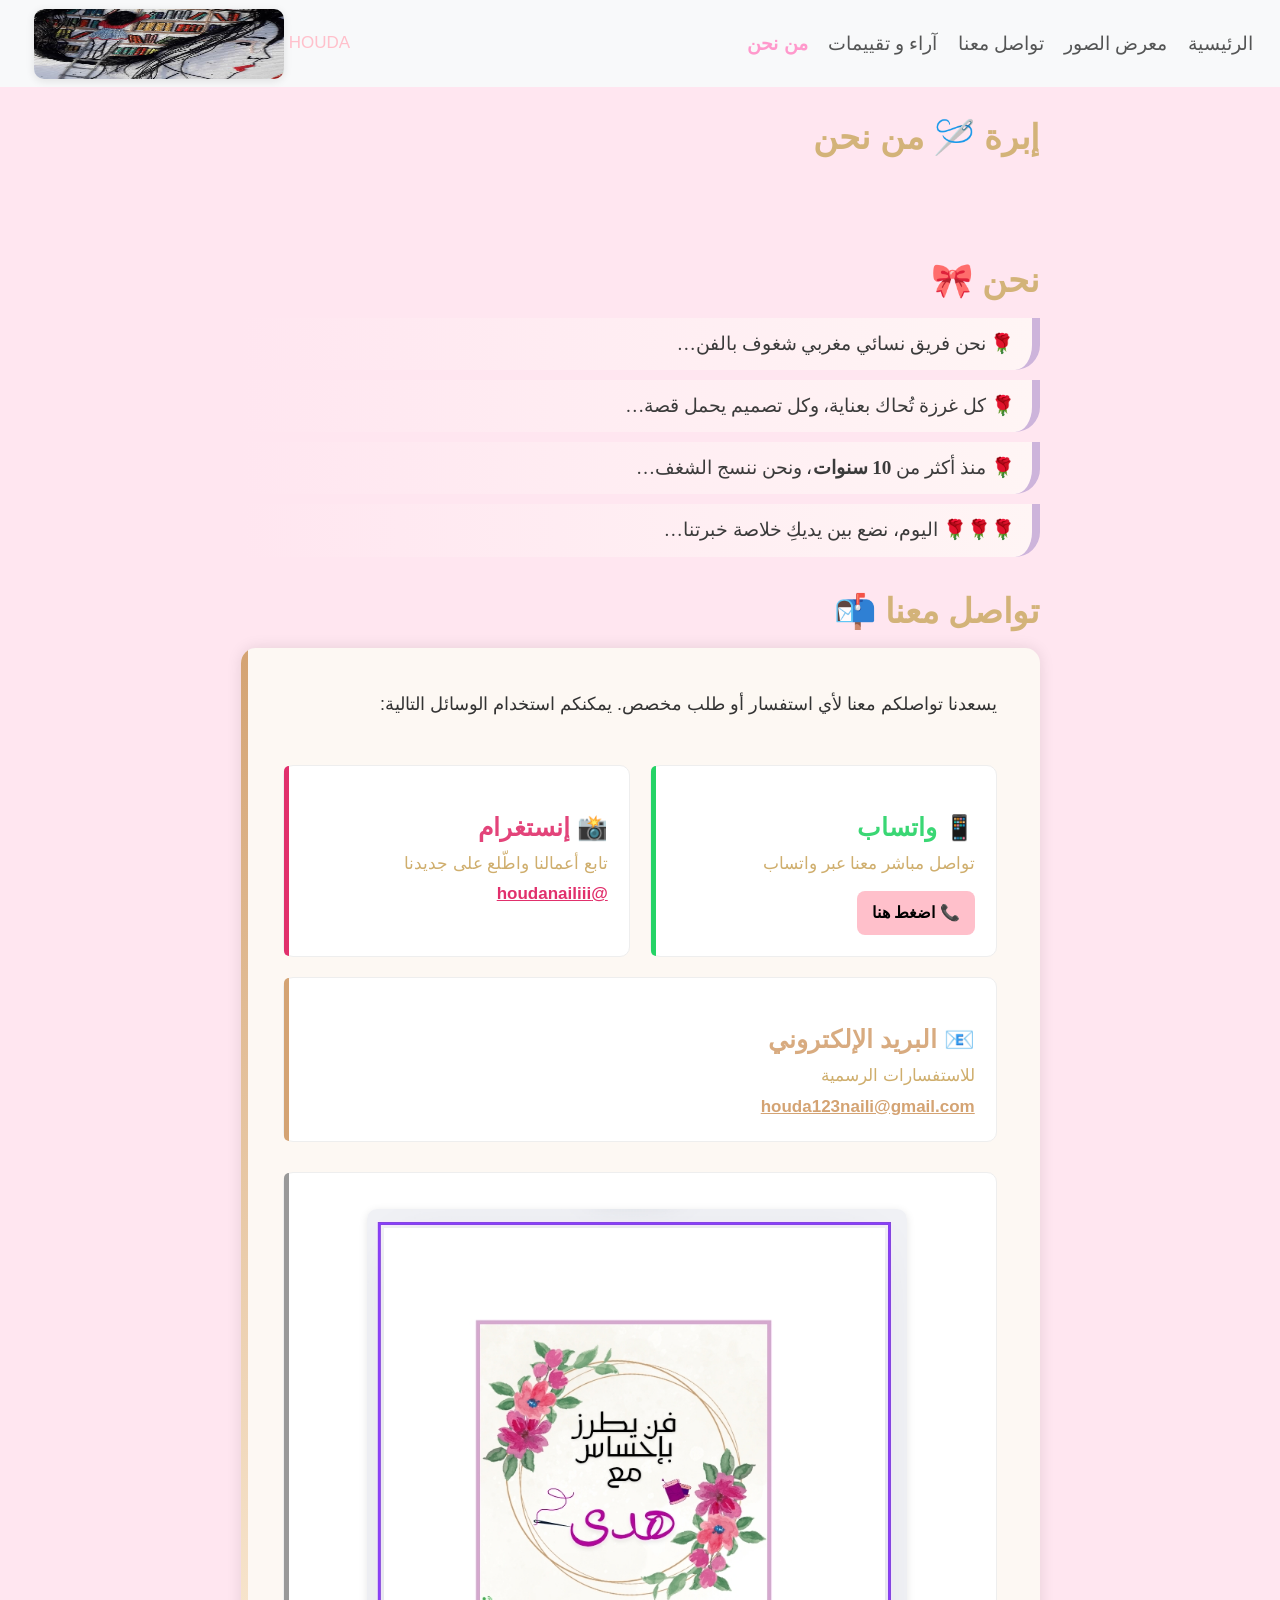
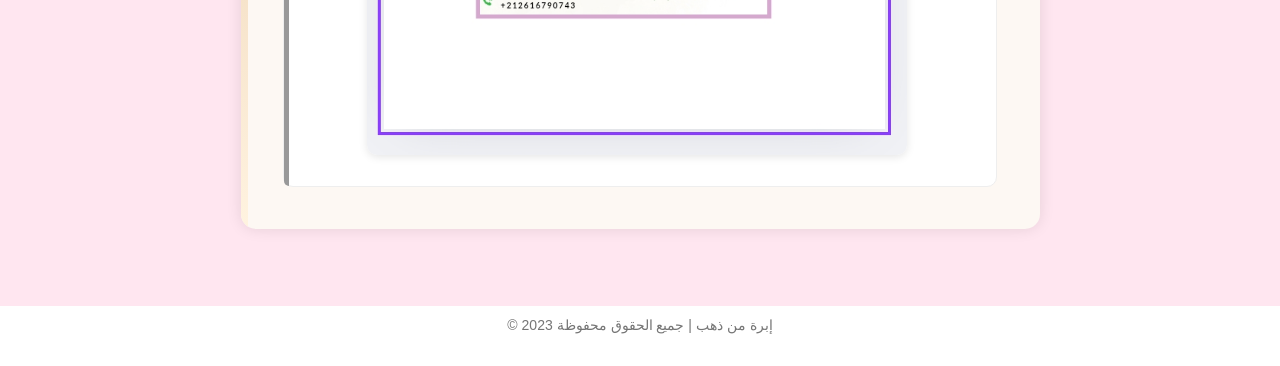
<file: about.html>
<!DOCTYPE html>
<html xmlns="http://www.w3.org/1999/xhtml" lang="ar" xml:lang="ar"><head>

<meta charset="utf-8">
<meta name="generator" content="quarto-1.3.353">

<meta name="viewport" content="width=device-width, initial-scale=1.0, user-scalable=yes">


<title>  HOUDA  - إبرة 🪡 من نحن</title>
<style>
code{white-space: pre-wrap;}
span.smallcaps{font-variant: small-caps;}
div.columns{display: flex; gap: min(4vw, 1.5em);}
div.column{flex: auto; overflow-x: auto;}
div.hanging-indent{margin-left: 1.5em; text-indent: -1.5em;}
ul.task-list{list-style: none;}
ul.task-list li input[type="checkbox"] {
  width: 0.8em;
  margin: 0 0.8em 0.2em -1em; /* quarto-specific, see https://github.com/quarto-dev/quarto-cli/issues/4556 */ 
  vertical-align: middle;
}
</style>


<script src="site_libs/quarto-nav/quarto-nav.js"></script>
<script src="site_libs/quarto-nav/headroom.min.js"></script>
<link href="./icon1.png" rel="icon" type="image/png">
<script src="site_libs/clipboard/clipboard.min.js"></script>
<script src="site_libs/quarto-html/quarto.js"></script>
<script src="site_libs/quarto-html/popper.min.js"></script>
<script src="site_libs/quarto-html/tippy.umd.min.js"></script>
<script src="site_libs/quarto-html/anchor.min.js"></script>
<link href="site_libs/quarto-html/tippy.css" rel="stylesheet">
<link href="site_libs/quarto-html/quarto-syntax-highlighting.css" rel="stylesheet" id="quarto-text-highlighting-styles">
<script src="site_libs/bootstrap/bootstrap.min.js"></script>
<link href="site_libs/bootstrap/bootstrap-icons.css" rel="stylesheet">
<link href="site_libs/bootstrap/bootstrap.min.css" rel="stylesheet" id="quarto-bootstrap" data-mode="light">
<script id="quarto-search-options" type="application/json">{
  "language": {
    "search-no-results-text": "No results",
    "search-matching-documents-text": "matching documents",
    "search-copy-link-title": "Copy link to search",
    "search-hide-matches-text": "Hide additional matches",
    "search-more-match-text": "more match in this document",
    "search-more-matches-text": "more matches in this document",
    "search-clear-button-title": "Clear",
    "search-detached-cancel-button-title": "Cancel",
    "search-submit-button-title": "Submit"
  }
}</script>


<link rel="stylesheet" href="styles.css">
</head>

<body class="nav-fixed fullcontent">

<div id="quarto-search-results"></div>
  <header id="quarto-header" class="headroom fixed-top">
    <nav class="navbar navbar-expand-lg navbar-dark ">
      <div class="navbar-container container-fluid">
      <div class="navbar-brand-container">
    <a class="navbar-brand" href="./index.html">
    <span class="navbar-title"><a href="./gallery.html" style="text-decoration: none; color: pink ;"> <img src="icon.png" alt="Site Icon" height="70" style="margin: 0px;"> HOUDA </a></span>
    </a>
  </div>
          <button class="navbar-toggler" type="button" data-bs-toggle="collapse" data-bs-target="#navbarCollapse" aria-controls="navbarCollapse" aria-expanded="false" aria-label="Toggle navigation" onclick="if (window.quartoToggleHeadroom) { window.quartoToggleHeadroom(); }">
  <span class="navbar-toggler-icon"></span>
</button>
          <div class="collapse navbar-collapse" id="navbarCollapse">
            <ul class="navbar-nav navbar-nav-scroll ms-auto">
  <li class="nav-item">
    <a class="nav-link active" href="./about.html" rel="" target="" aria-current="page">
 <span class="menu-text">من نحن</span></a>
  </li>  
  <li class="nav-item">
    <a class="nav-link" href="./reviews.html" rel="" target="">
 <span class="menu-text">آراء و تقييمات</span></a>
  </li>  
  <li class="nav-item">
    <a class="nav-link" href="./contact.html" rel="" target="">
 <span class="menu-text">تواصل معنا</span></a>
  </li>  
  <li class="nav-item">
    <a class="nav-link" href="./gallery.html" rel="" target="">
 <span class="menu-text">معرض الصور</span></a>
  </li>  
  <li class="nav-item">
    <a class="nav-link" href="./index.html" rel="" target="">
 <span class="menu-text">الرئيسية</span></a>
  </li>  
</ul>
            <div class="quarto-navbar-tools">
</div>
          </div> <!-- /navcollapse -->
      </div> <!-- /container-fluid -->
    </nav>
</header>
<!-- content -->
<div id="quarto-content" class="quarto-container page-columns page-rows-contents page-layout-article page-navbar">
<!-- sidebar -->
<!-- margin-sidebar -->
    
<!-- main -->
<main class="content" id="quarto-document-content">

<header id="title-block-header" class="quarto-title-block default">
<div class="quarto-title">
<h1 class="title">إبرة 🪡 من نحن</h1>
</div>



<div class="quarto-title-meta">

    
  
    
  </div>
  

</header>

<p><br> <br></p>
<section id="نحن" class="level1">
<h1>نحن 🎀</h1>
<div class="about-section">
🌹 نحن فريق نسائي مغربي شغوف بالفن…
</div>
<div class="about-section">
🌹 كل غرزة تُحاك بعناية، وكل تصميم يحمل قصة…
</div>
<div class="about-section">
🌹 منذ أكثر من <strong>10 سنوات</strong>، ونحن ننسج الشغف…
</div>
<div class="about-section">
<span class="highlight">🌹🌹🌹</span> اليوم، نضع بين يديكِ خلاصة خبرتنا…
</div>
</section>
<section id="تواصل-معنا" class="level1">
<h1>تواصل معنا 📬</h1>

<div class="main-contact-container">
  <div class="main-deco-bar"></div>

  <p style="text-align:right; font-size:18px; color:#333;">
    يسعدنا تواصلكم معنا لأي استفسار أو طلب مخصص. يمكنكم استخدام الوسائل التالية:
  </p>

  <div style="display: flex; flex-wrap: wrap; gap: 20px; justify-content: flex-end; margin-top: 30px;">

<!-- WhatsApp Box -->
    <div class="contact-box">
      <div class="contact-bar" style="background-color:#25D366;"></div>
      <h3 style="color:#25D366;" class="anchored" data-anchor-id="تواصل-معنا">📱 واتساب</h3>
      <p style="margin: 5px 0;">تواصل مباشر معنا عبر واتساب</p>
      <a href="https://wa.me/212616790743" target="_blank" style="
           display: inline-block;
           margin-top: 10px;
           background-color: #ffc0cb;
           color: #000;
           font-weight: bold;
           text-decoration: none;
           padding: 10px 15px;
           border-radius: 8px;
           font-size: 16px;
         ">
        📞 اضغط هنا
      </a>
    </div>

    <!-- Instagram Box -->
    <div class="contact-box">
      <div class="contact-bar" style="background-color:#E1306C;"></div>
      <h3 style="color:#E1306C;" class="anchored">📸 إنستغرام</h3>
      <p style="margin: 5px 0;">تابع أعمالنا واطّلع على جديدنا</p>
      <a href="https://www.instagram.com/houdanailiii" target="_blank" style="color:#E1306C; font-weight:bold;">@houdanailiii</a>
    </div>

    <!-- Email Box -->
    <div class="contact-box">
      <div class="contact-bar" style="background-color:#d4a373;"></div>
      <h3 style="color:#d4a373;" class="anchored">📧 البريد الإلكتروني</h3>
      <p style="margin: 5px 0;">للاستفسارات الرسمية</p>
      <a href="mailto:houda123naili@gmail.com" style="color:#d4a373; font-weight:bold;">houda123naili@gmail.com</a>
    </div>

  </div>
  
  <!-- Card Box -->
  <div style="display: flex; flex-wrap: wrap; gap: 20px; justify-content: flex-end; margin-top: 30px;">
    <div class="contact-box">
      <div class="contact-bar" style="background-color:#999;"></div>
      <p style="margin: 5px 0;"></p>
      <div style="width: 100%; display: flex; justify-content: center;">
        <img src="card.png" alt="Carte de visite" style="max-width: 80%; width: 100%; height: auto; border-radius: 10px;">
      </div>
    </div>
  </div>





</div></section>

</main> <!-- /main -->
<script id="quarto-html-after-body" type="application/javascript">
window.document.addEventListener("DOMContentLoaded", function (event) {
  const toggleBodyColorMode = (bsSheetEl) => {
    const mode = bsSheetEl.getAttribute("data-mode");
    const bodyEl = window.document.querySelector("body");
    if (mode === "dark") {
      bodyEl.classList.add("quarto-dark");
      bodyEl.classList.remove("quarto-light");
    } else {
      bodyEl.classList.add("quarto-light");
      bodyEl.classList.remove("quarto-dark");
    }
  }
  const toggleBodyColorPrimary = () => {
    const bsSheetEl = window.document.querySelector("link#quarto-bootstrap");
    if (bsSheetEl) {
      toggleBodyColorMode(bsSheetEl);
    }
  }
  toggleBodyColorPrimary();  
  const icon = "";
  const anchorJS = new window.AnchorJS();
  anchorJS.options = {
    placement: 'right',
    icon: icon
  };
  anchorJS.add('.anchored');
  const isCodeAnnotation = (el) => {
    for (const clz of el.classList) {
      if (clz.startsWith('code-annotation-')) {                     
        return true;
      }
    }
    return false;
  }
  const clipboard = new window.ClipboardJS('.code-copy-button', {
    text: function(trigger) {
      const codeEl = trigger.previousElementSibling.cloneNode(true);
      for (const childEl of codeEl.children) {
        if (isCodeAnnotation(childEl)) {
          childEl.remove();
        }
      }
      return codeEl.innerText;
    }
  });
  clipboard.on('success', function(e) {
    // button target
    const button = e.trigger;
    // don't keep focus
    button.blur();
    // flash "checked"
    button.classList.add('code-copy-button-checked');
    var currentTitle = button.getAttribute("title");
    button.setAttribute("title", "Copied!");
    let tooltip;
    if (window.bootstrap) {
      button.setAttribute("data-bs-toggle", "tooltip");
      button.setAttribute("data-bs-placement", "left");
      button.setAttribute("data-bs-title", "Copied!");
      tooltip = new bootstrap.Tooltip(button, 
        { trigger: "manual", 
          customClass: "code-copy-button-tooltip",
          offset: [0, -8]});
      tooltip.show();    
    }
    setTimeout(function() {
      if (tooltip) {
        tooltip.hide();
        button.removeAttribute("data-bs-title");
        button.removeAttribute("data-bs-toggle");
        button.removeAttribute("data-bs-placement");
      }
      button.setAttribute("title", currentTitle);
      button.classList.remove('code-copy-button-checked');
    }, 1000);
    // clear code selection
    e.clearSelection();
  });
  function tippyHover(el, contentFn) {
    const config = {
      allowHTML: true,
      content: contentFn,
      maxWidth: 500,
      delay: 100,
      arrow: false,
      appendTo: function(el) {
          return el.parentElement;
      },
      interactive: true,
      interactiveBorder: 10,
      theme: 'quarto',
      placement: 'bottom-start'
    };
    window.tippy(el, config); 
  }
  const noterefs = window.document.querySelectorAll('a[role="doc-noteref"]');
  for (var i=0; i<noterefs.length; i++) {
    const ref = noterefs[i];
    tippyHover(ref, function() {
      // use id or data attribute instead here
      let href = ref.getAttribute('data-footnote-href') || ref.getAttribute('href');
      try { href = new URL(href).hash; } catch {}
      const id = href.replace(/^#\/?/, "");
      const note = window.document.getElementById(id);
      return note.innerHTML;
    });
  }
      let selectedAnnoteEl;
      const selectorForAnnotation = ( cell, annotation) => {
        let cellAttr = 'data-code-cell="' + cell + '"';
        let lineAttr = 'data-code-annotation="' +  annotation + '"';
        const selector = 'span[' + cellAttr + '][' + lineAttr + ']';
        return selector;
      }
      const selectCodeLines = (annoteEl) => {
        const doc = window.document;
        const targetCell = annoteEl.getAttribute("data-target-cell");
        const targetAnnotation = annoteEl.getAttribute("data-target-annotation");
        const annoteSpan = window.document.querySelector(selectorForAnnotation(targetCell, targetAnnotation));
        const lines = annoteSpan.getAttribute("data-code-lines").split(",");
        const lineIds = lines.map((line) => {
          return targetCell + "-" + line;
        })
        let top = null;
        let height = null;
        let parent = null;
        if (lineIds.length > 0) {
            //compute the position of the single el (top and bottom and make a div)
            const el = window.document.getElementById(lineIds[0]);
            top = el.offsetTop;
            height = el.offsetHeight;
            parent = el.parentElement.parentElement;
          if (lineIds.length > 1) {
            const lastEl = window.document.getElementById(lineIds[lineIds.length - 1]);
            const bottom = lastEl.offsetTop + lastEl.offsetHeight;
            height = bottom - top;
          }
          if (top !== null && height !== null && parent !== null) {
            // cook up a div (if necessary) and position it 
            let div = window.document.getElementById("code-annotation-line-highlight");
            if (div === null) {
              div = window.document.createElement("div");
              div.setAttribute("id", "code-annotation-line-highlight");
              div.style.position = 'absolute';
              parent.appendChild(div);
            }
            div.style.top = top - 2 + "px";
            div.style.height = height + 4 + "px";
            let gutterDiv = window.document.getElementById("code-annotation-line-highlight-gutter");
            if (gutterDiv === null) {
              gutterDiv = window.document.createElement("div");
              gutterDiv.setAttribute("id", "code-annotation-line-highlight-gutter");
              gutterDiv.style.position = 'absolute';
              const codeCell = window.document.getElementById(targetCell);
              const gutter = codeCell.querySelector('.code-annotation-gutter');
              gutter.appendChild(gutterDiv);
            }
            gutterDiv.style.top = top - 2 + "px";
            gutterDiv.style.height = height + 4 + "px";
          }
          selectedAnnoteEl = annoteEl;
        }
      };
      const unselectCodeLines = () => {
        const elementsIds = ["code-annotation-line-highlight", "code-annotation-line-highlight-gutter"];
        elementsIds.forEach((elId) => {
          const div = window.document.getElementById(elId);
          if (div) {
            div.remove();
          }
        });
        selectedAnnoteEl = undefined;
      };
      // Attach click handler to the DT
      const annoteDls = window.document.querySelectorAll('dt[data-target-cell]');
      for (const annoteDlNode of annoteDls) {
        annoteDlNode.addEventListener('click', (event) => {
          const clickedEl = event.target;
          if (clickedEl !== selectedAnnoteEl) {
            unselectCodeLines();
            const activeEl = window.document.querySelector('dt[data-target-cell].code-annotation-active');
            if (activeEl) {
              activeEl.classList.remove('code-annotation-active');
            }
            selectCodeLines(clickedEl);
            clickedEl.classList.add('code-annotation-active');
          } else {
            // Unselect the line
            unselectCodeLines();
            clickedEl.classList.remove('code-annotation-active');
          }
        });
      }
  const findCites = (el) => {
    const parentEl = el.parentElement;
    if (parentEl) {
      const cites = parentEl.dataset.cites;
      if (cites) {
        return {
          el,
          cites: cites.split(' ')
        };
      } else {
        return findCites(el.parentElement)
      }
    } else {
      return undefined;
    }
  };
  var bibliorefs = window.document.querySelectorAll('a[role="doc-biblioref"]');
  for (var i=0; i<bibliorefs.length; i++) {
    const ref = bibliorefs[i];
    const citeInfo = findCites(ref);
    if (citeInfo) {
      tippyHover(citeInfo.el, function() {
        var popup = window.document.createElement('div');
        citeInfo.cites.forEach(function(cite) {
          var citeDiv = window.document.createElement('div');
          citeDiv.classList.add('hanging-indent');
          citeDiv.classList.add('csl-entry');
          var biblioDiv = window.document.getElementById('ref-' + cite);
          if (biblioDiv) {
            citeDiv.innerHTML = biblioDiv.innerHTML;
          }
          popup.appendChild(citeDiv);
        });
        return popup.innerHTML;
      });
    }
  }
});
</script>
</div> <!-- /content -->
<footer class="footer">
  <div class="nav-footer">
    <div class="nav-footer-left">
      &nbsp;
    </div>   
    <div class="nav-footer-center">© 2023 إبرة من ذهب | جميع الحقوق محفوظة</div>
    <div class="nav-footer-right">
      &nbsp;
    </div>
  </div>
</footer>



</body></html>
</file>
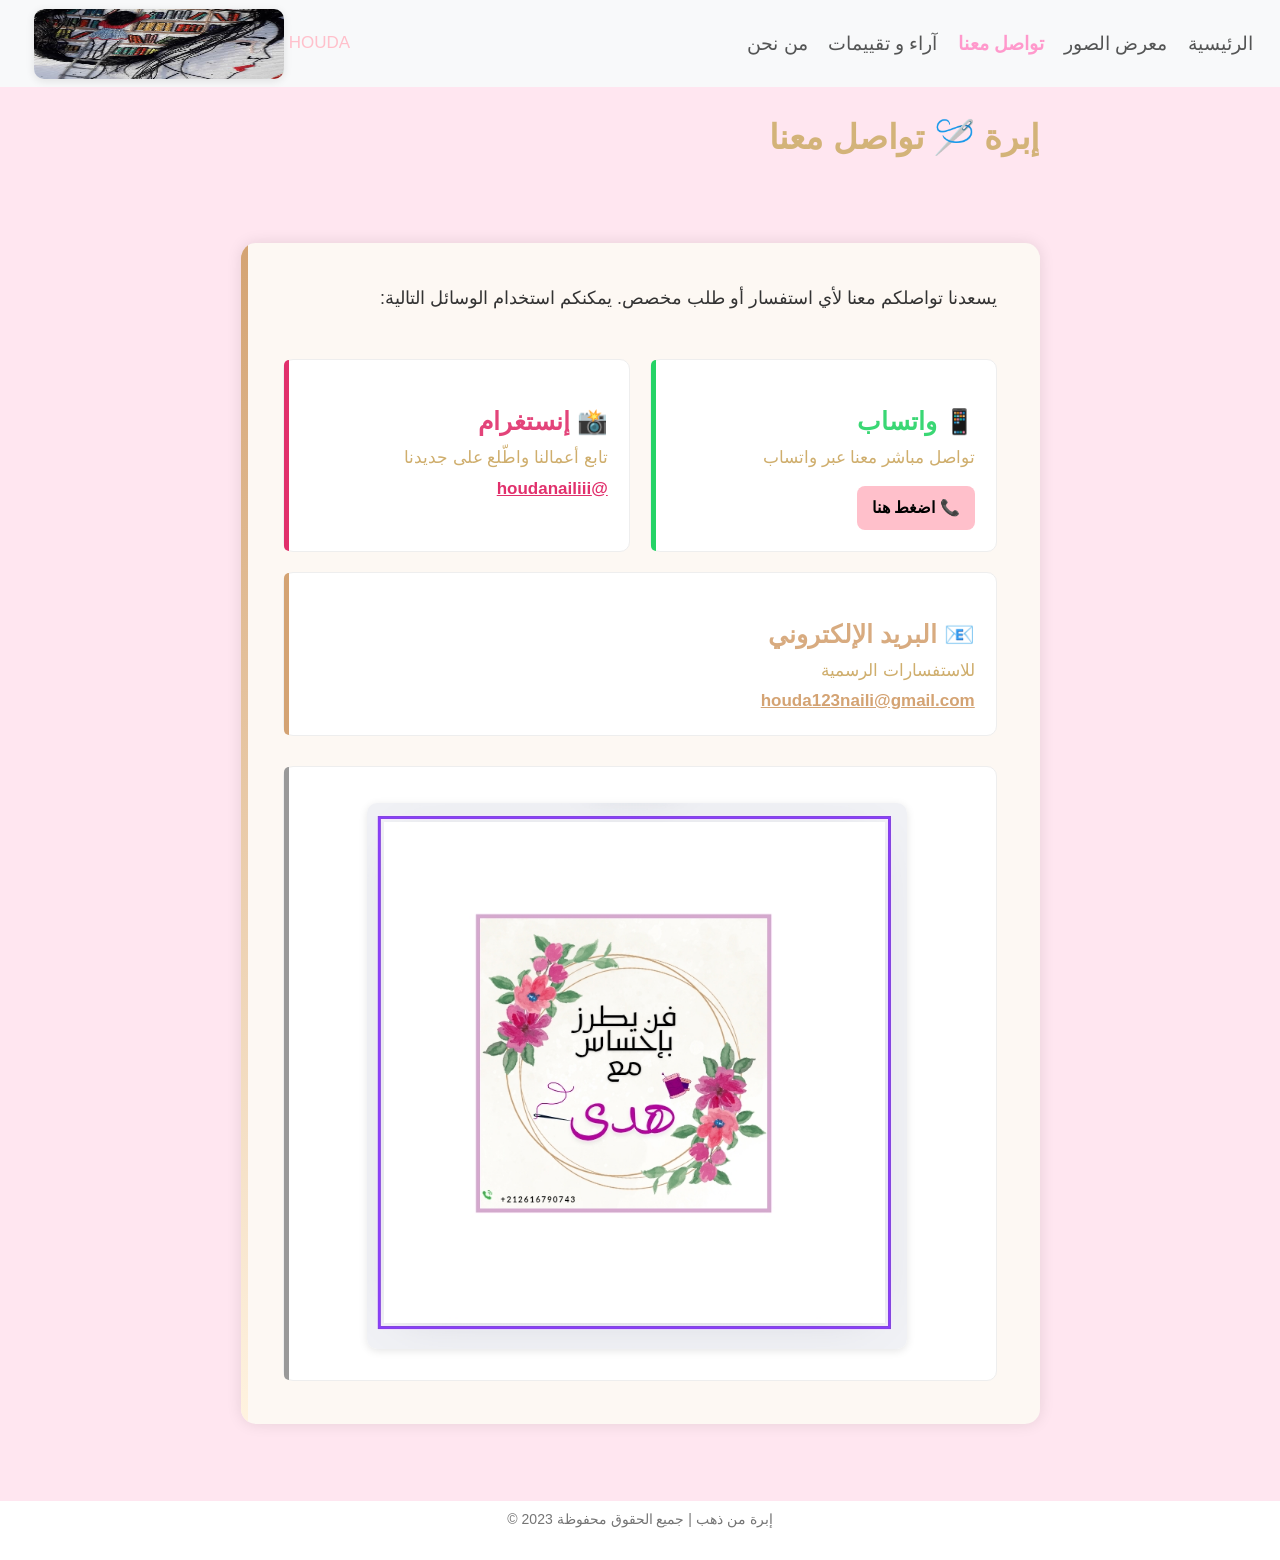
<file: contact.html>
<!DOCTYPE html>
<html xmlns="http://www.w3.org/1999/xhtml" lang="ar" xml:lang="ar"><head>

<meta charset="utf-8">
<meta name="generator" content="quarto-1.3.353">

<meta name="viewport" content="width=device-width, initial-scale=1.0, user-scalable=yes">


<title>  HOUDA  - إبرة 🪡 تواصل معنا</title>
<style>
code{white-space: pre-wrap;}
span.smallcaps{font-variant: small-caps;}
div.columns{display: flex; gap: min(4vw, 1.5em);}
div.column{flex: auto; overflow-x: auto;}
div.hanging-indent{margin-left: 1.5em; text-indent: -1.5em;}
ul.task-list{list-style: none;}
ul.task-list li input[type="checkbox"] {
  width: 0.8em;
  margin: 0 0.8em 0.2em -1em; /* quarto-specific, see https://github.com/quarto-dev/quarto-cli/issues/4556 */ 
  vertical-align: middle;
}
</style>


<script src="site_libs/quarto-nav/quarto-nav.js"></script>
<script src="site_libs/quarto-nav/headroom.min.js"></script>
<link href="./icon1.png" rel="icon" type="image/png">
<script src="site_libs/clipboard/clipboard.min.js"></script>
<script src="site_libs/quarto-html/quarto.js"></script>
<script src="site_libs/quarto-html/popper.min.js"></script>
<script src="site_libs/quarto-html/tippy.umd.min.js"></script>
<script src="site_libs/quarto-html/anchor.min.js"></script>
<link href="site_libs/quarto-html/tippy.css" rel="stylesheet">
<link href="site_libs/quarto-html/quarto-syntax-highlighting.css" rel="stylesheet" id="quarto-text-highlighting-styles">
<script src="site_libs/bootstrap/bootstrap.min.js"></script>
<link href="site_libs/bootstrap/bootstrap-icons.css" rel="stylesheet">
<link href="site_libs/bootstrap/bootstrap.min.css" rel="stylesheet" id="quarto-bootstrap" data-mode="light">
<script id="quarto-search-options" type="application/json">{
  "language": {
    "search-no-results-text": "No results",
    "search-matching-documents-text": "matching documents",
    "search-copy-link-title": "Copy link to search",
    "search-hide-matches-text": "Hide additional matches",
    "search-more-match-text": "more match in this document",
    "search-more-matches-text": "more matches in this document",
    "search-clear-button-title": "Clear",
    "search-detached-cancel-button-title": "Cancel",
    "search-submit-button-title": "Submit"
  }
}</script>


<link rel="stylesheet" href="styles.css">
</head>

<body class="nav-fixed fullcontent">

<div id="quarto-search-results"></div>
  <header id="quarto-header" class="headroom fixed-top">
    <nav class="navbar navbar-expand-lg navbar-dark ">
      <div class="navbar-container container-fluid">
      <div class="navbar-brand-container">
    <a class="navbar-brand" href="./index.html">
    <span class="navbar-title"><a href="./gallery.html" style="text-decoration: none; color: pink ;"> <img src="icon.png" alt="Site Icon" height="70" style="margin: 0px;"> HOUDA </a></span>
    </a>
  </div>
          <button class="navbar-toggler" type="button" data-bs-toggle="collapse" data-bs-target="#navbarCollapse" aria-controls="navbarCollapse" aria-expanded="false" aria-label="Toggle navigation" onclick="if (window.quartoToggleHeadroom) { window.quartoToggleHeadroom(); }">
  <span class="navbar-toggler-icon"></span>
</button>
          <div class="collapse navbar-collapse" id="navbarCollapse">
            <ul class="navbar-nav navbar-nav-scroll ms-auto">
  <li class="nav-item">
    <a class="nav-link" href="./about.html" rel="" target="">
 <span class="menu-text">من نحن</span></a>
  </li>  
  <li class="nav-item">
    <a class="nav-link" href="./reviews.html" rel="" target="">
 <span class="menu-text">آراء و تقييمات</span></a>
  </li>  
  <li class="nav-item">
    <a class="nav-link active" href="./contact.html" rel="" target="" aria-current="page">
 <span class="menu-text">تواصل معنا</span></a>
  </li>  
  <li class="nav-item">
    <a class="nav-link" href="./gallery.html" rel="" target="">
 <span class="menu-text">معرض الصور</span></a>
  </li>  
  <li class="nav-item">
    <a class="nav-link" href="./index.html" rel="" target="">
 <span class="menu-text">الرئيسية</span></a>
  </li>  
</ul>
            <div class="quarto-navbar-tools">
</div>
          </div> <!-- /navcollapse -->
      </div> <!-- /container-fluid -->
    </nav>
</header>
<!-- content -->
<div id="quarto-content" class="quarto-container page-columns page-rows-contents page-layout-article page-navbar">
<!-- sidebar -->
<!-- margin-sidebar -->
    
<!-- main -->
<main class="content" id="quarto-document-content">

<header id="title-block-header" class="quarto-title-block default">
<div class="quarto-title">
<h1 class="title">إبرة 🪡 تواصل معنا</h1>
</div>



<div class="quarto-title-meta">

    
  
    
  </div>
  

</header>

<p><br> <br></p>

<div class="main-contact-container">
  <div class="main-deco-bar"></div>

  <p style="text-align:right; font-size:18px; color:#333;">
    يسعدنا تواصلكم معنا لأي استفسار أو طلب مخصص. يمكنكم استخدام الوسائل التالية:
  </p>

  <div style="display: flex; flex-wrap: wrap; gap: 20px; justify-content: flex-end; margin-top: 30px;">

<!-- WhatsApp Box -->
    <div class="contact-box">
      <div class="contact-bar" style="background-color:#25D366;"></div>
      <h3 style="color:#25D366;" class="anchored">📱 واتساب</h3>
      <p style="margin: 5px 0;">تواصل مباشر معنا عبر واتساب</p>
      <a href="https://wa.me/212616790743" target="_blank" style="
           display: inline-block;
           margin-top: 10px;
           background-color: #ffc0cb;
           color: #000;
           font-weight: bold;
           text-decoration: none;
           padding: 10px 15px;
           border-radius: 8px;
           font-size: 16px;
         ">
        📞 اضغط هنا
      </a>
    </div>

    <!-- Instagram Box -->
    <div class="contact-box">
      <div class="contact-bar" style="background-color:#E1306C;"></div>
      <h3 style="color:#E1306C;" class="anchored">📸 إنستغرام</h3>
      <p style="margin: 5px 0;">تابع أعمالنا واطّلع على جديدنا</p>
      <a href="https://www.instagram.com/houdanailiii" target="_blank" style="color:#E1306C; font-weight:bold;">@houdanailiii</a>
    </div>

    <!-- Email Box -->
    <div class="contact-box">
      <div class="contact-bar" style="background-color:#d4a373;"></div>
      <h3 style="color:#d4a373;" class="anchored">📧 البريد الإلكتروني</h3>
      <p style="margin: 5px 0;">للاستفسارات الرسمية</p>
      <a href="mailto:houda123naili@gmail.com" style="color:#d4a373; font-weight:bold;">houda123naili@gmail.com</a>
    </div>

  </div>
  
  <!-- Card Box -->
  <div style="display: flex; flex-wrap: wrap; gap: 20px; justify-content: flex-end; margin-top: 30px;">
    <div class="contact-box">
      <div class="contact-bar" style="background-color:#999;"></div>
      <p style="margin: 5px 0;"></p>
      <div style="width: 100%; display: flex; justify-content: center;">
        <img src="card.png" alt="Carte de visite" style="max-width: 80%; width: 100%; height: auto; border-radius: 10px;">
      </div>
    </div>
  </div>






</div></main> <!-- /main -->
<script id="quarto-html-after-body" type="application/javascript">
window.document.addEventListener("DOMContentLoaded", function (event) {
  const toggleBodyColorMode = (bsSheetEl) => {
    const mode = bsSheetEl.getAttribute("data-mode");
    const bodyEl = window.document.querySelector("body");
    if (mode === "dark") {
      bodyEl.classList.add("quarto-dark");
      bodyEl.classList.remove("quarto-light");
    } else {
      bodyEl.classList.add("quarto-light");
      bodyEl.classList.remove("quarto-dark");
    }
  }
  const toggleBodyColorPrimary = () => {
    const bsSheetEl = window.document.querySelector("link#quarto-bootstrap");
    if (bsSheetEl) {
      toggleBodyColorMode(bsSheetEl);
    }
  }
  toggleBodyColorPrimary();  
  const icon = "";
  const anchorJS = new window.AnchorJS();
  anchorJS.options = {
    placement: 'right',
    icon: icon
  };
  anchorJS.add('.anchored');
  const isCodeAnnotation = (el) => {
    for (const clz of el.classList) {
      if (clz.startsWith('code-annotation-')) {                     
        return true;
      }
    }
    return false;
  }
  const clipboard = new window.ClipboardJS('.code-copy-button', {
    text: function(trigger) {
      const codeEl = trigger.previousElementSibling.cloneNode(true);
      for (const childEl of codeEl.children) {
        if (isCodeAnnotation(childEl)) {
          childEl.remove();
        }
      }
      return codeEl.innerText;
    }
  });
  clipboard.on('success', function(e) {
    // button target
    const button = e.trigger;
    // don't keep focus
    button.blur();
    // flash "checked"
    button.classList.add('code-copy-button-checked');
    var currentTitle = button.getAttribute("title");
    button.setAttribute("title", "Copied!");
    let tooltip;
    if (window.bootstrap) {
      button.setAttribute("data-bs-toggle", "tooltip");
      button.setAttribute("data-bs-placement", "left");
      button.setAttribute("data-bs-title", "Copied!");
      tooltip = new bootstrap.Tooltip(button, 
        { trigger: "manual", 
          customClass: "code-copy-button-tooltip",
          offset: [0, -8]});
      tooltip.show();    
    }
    setTimeout(function() {
      if (tooltip) {
        tooltip.hide();
        button.removeAttribute("data-bs-title");
        button.removeAttribute("data-bs-toggle");
        button.removeAttribute("data-bs-placement");
      }
      button.setAttribute("title", currentTitle);
      button.classList.remove('code-copy-button-checked');
    }, 1000);
    // clear code selection
    e.clearSelection();
  });
  function tippyHover(el, contentFn) {
    const config = {
      allowHTML: true,
      content: contentFn,
      maxWidth: 500,
      delay: 100,
      arrow: false,
      appendTo: function(el) {
          return el.parentElement;
      },
      interactive: true,
      interactiveBorder: 10,
      theme: 'quarto',
      placement: 'bottom-start'
    };
    window.tippy(el, config); 
  }
  const noterefs = window.document.querySelectorAll('a[role="doc-noteref"]');
  for (var i=0; i<noterefs.length; i++) {
    const ref = noterefs[i];
    tippyHover(ref, function() {
      // use id or data attribute instead here
      let href = ref.getAttribute('data-footnote-href') || ref.getAttribute('href');
      try { href = new URL(href).hash; } catch {}
      const id = href.replace(/^#\/?/, "");
      const note = window.document.getElementById(id);
      return note.innerHTML;
    });
  }
      let selectedAnnoteEl;
      const selectorForAnnotation = ( cell, annotation) => {
        let cellAttr = 'data-code-cell="' + cell + '"';
        let lineAttr = 'data-code-annotation="' +  annotation + '"';
        const selector = 'span[' + cellAttr + '][' + lineAttr + ']';
        return selector;
      }
      const selectCodeLines = (annoteEl) => {
        const doc = window.document;
        const targetCell = annoteEl.getAttribute("data-target-cell");
        const targetAnnotation = annoteEl.getAttribute("data-target-annotation");
        const annoteSpan = window.document.querySelector(selectorForAnnotation(targetCell, targetAnnotation));
        const lines = annoteSpan.getAttribute("data-code-lines").split(",");
        const lineIds = lines.map((line) => {
          return targetCell + "-" + line;
        })
        let top = null;
        let height = null;
        let parent = null;
        if (lineIds.length > 0) {
            //compute the position of the single el (top and bottom and make a div)
            const el = window.document.getElementById(lineIds[0]);
            top = el.offsetTop;
            height = el.offsetHeight;
            parent = el.parentElement.parentElement;
          if (lineIds.length > 1) {
            const lastEl = window.document.getElementById(lineIds[lineIds.length - 1]);
            const bottom = lastEl.offsetTop + lastEl.offsetHeight;
            height = bottom - top;
          }
          if (top !== null && height !== null && parent !== null) {
            // cook up a div (if necessary) and position it 
            let div = window.document.getElementById("code-annotation-line-highlight");
            if (div === null) {
              div = window.document.createElement("div");
              div.setAttribute("id", "code-annotation-line-highlight");
              div.style.position = 'absolute';
              parent.appendChild(div);
            }
            div.style.top = top - 2 + "px";
            div.style.height = height + 4 + "px";
            let gutterDiv = window.document.getElementById("code-annotation-line-highlight-gutter");
            if (gutterDiv === null) {
              gutterDiv = window.document.createElement("div");
              gutterDiv.setAttribute("id", "code-annotation-line-highlight-gutter");
              gutterDiv.style.position = 'absolute';
              const codeCell = window.document.getElementById(targetCell);
              const gutter = codeCell.querySelector('.code-annotation-gutter');
              gutter.appendChild(gutterDiv);
            }
            gutterDiv.style.top = top - 2 + "px";
            gutterDiv.style.height = height + 4 + "px";
          }
          selectedAnnoteEl = annoteEl;
        }
      };
      const unselectCodeLines = () => {
        const elementsIds = ["code-annotation-line-highlight", "code-annotation-line-highlight-gutter"];
        elementsIds.forEach((elId) => {
          const div = window.document.getElementById(elId);
          if (div) {
            div.remove();
          }
        });
        selectedAnnoteEl = undefined;
      };
      // Attach click handler to the DT
      const annoteDls = window.document.querySelectorAll('dt[data-target-cell]');
      for (const annoteDlNode of annoteDls) {
        annoteDlNode.addEventListener('click', (event) => {
          const clickedEl = event.target;
          if (clickedEl !== selectedAnnoteEl) {
            unselectCodeLines();
            const activeEl = window.document.querySelector('dt[data-target-cell].code-annotation-active');
            if (activeEl) {
              activeEl.classList.remove('code-annotation-active');
            }
            selectCodeLines(clickedEl);
            clickedEl.classList.add('code-annotation-active');
          } else {
            // Unselect the line
            unselectCodeLines();
            clickedEl.classList.remove('code-annotation-active');
          }
        });
      }
  const findCites = (el) => {
    const parentEl = el.parentElement;
    if (parentEl) {
      const cites = parentEl.dataset.cites;
      if (cites) {
        return {
          el,
          cites: cites.split(' ')
        };
      } else {
        return findCites(el.parentElement)
      }
    } else {
      return undefined;
    }
  };
  var bibliorefs = window.document.querySelectorAll('a[role="doc-biblioref"]');
  for (var i=0; i<bibliorefs.length; i++) {
    const ref = bibliorefs[i];
    const citeInfo = findCites(ref);
    if (citeInfo) {
      tippyHover(citeInfo.el, function() {
        var popup = window.document.createElement('div');
        citeInfo.cites.forEach(function(cite) {
          var citeDiv = window.document.createElement('div');
          citeDiv.classList.add('hanging-indent');
          citeDiv.classList.add('csl-entry');
          var biblioDiv = window.document.getElementById('ref-' + cite);
          if (biblioDiv) {
            citeDiv.innerHTML = biblioDiv.innerHTML;
          }
          popup.appendChild(citeDiv);
        });
        return popup.innerHTML;
      });
    }
  }
});
</script>
</div> <!-- /content -->
<footer class="footer">
  <div class="nav-footer">
    <div class="nav-footer-left">
      &nbsp;
    </div>   
    <div class="nav-footer-center">© 2023 إبرة من ذهب | جميع الحقوق محفوظة</div>
    <div class="nav-footer-right">
      &nbsp;
    </div>
  </div>
</footer>



</body></html>
</file>
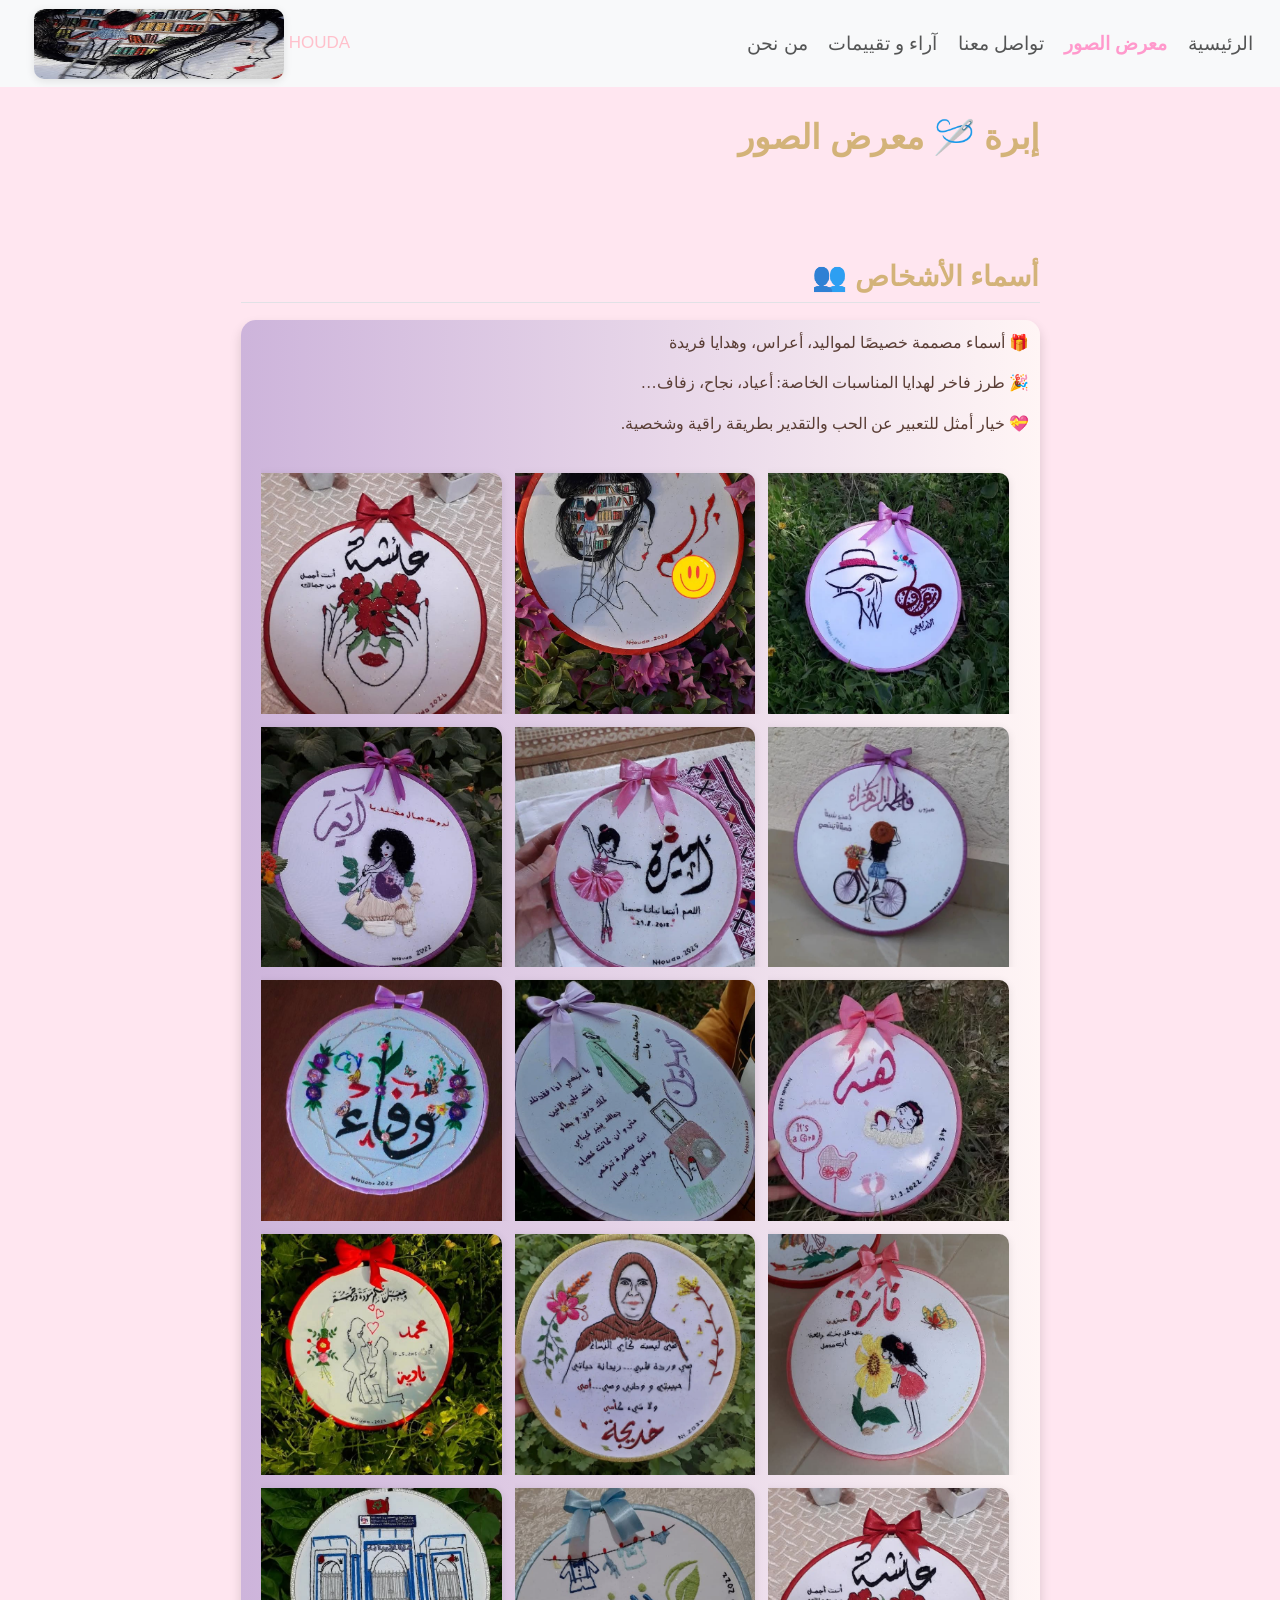
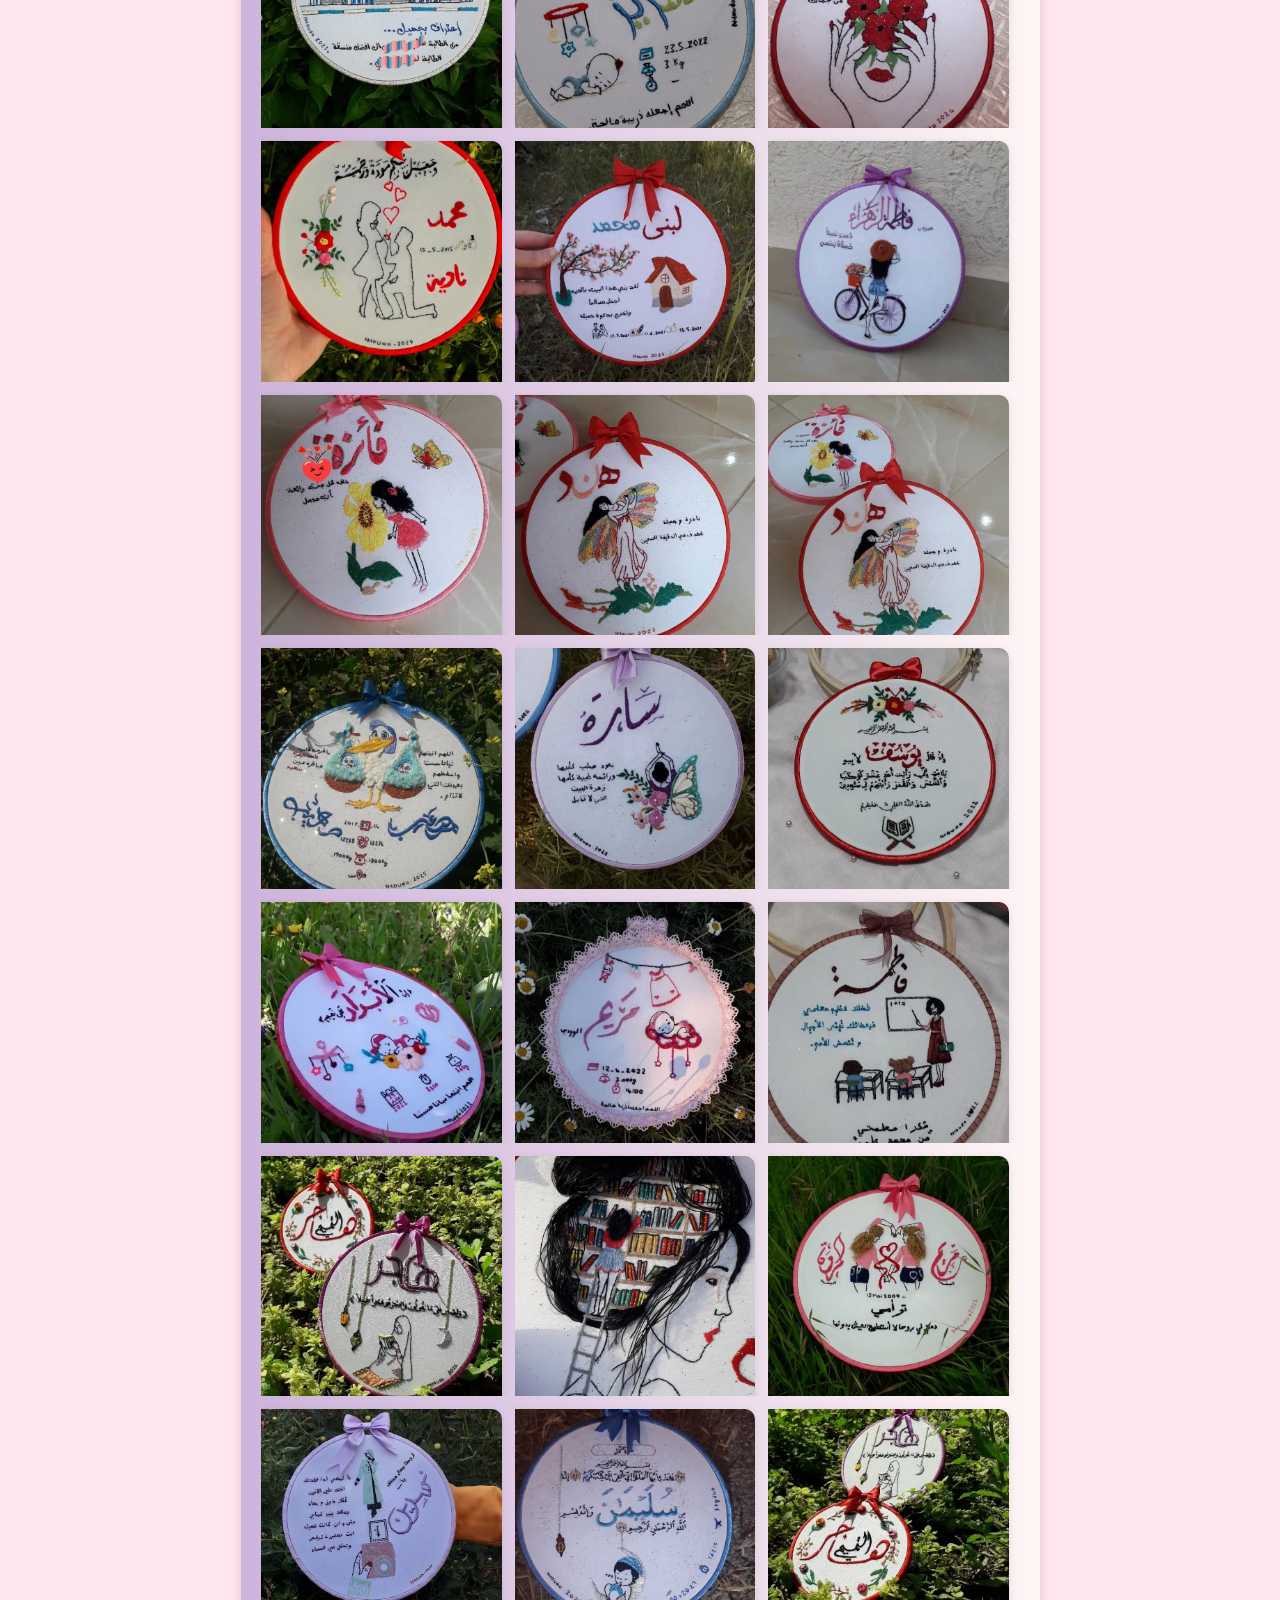
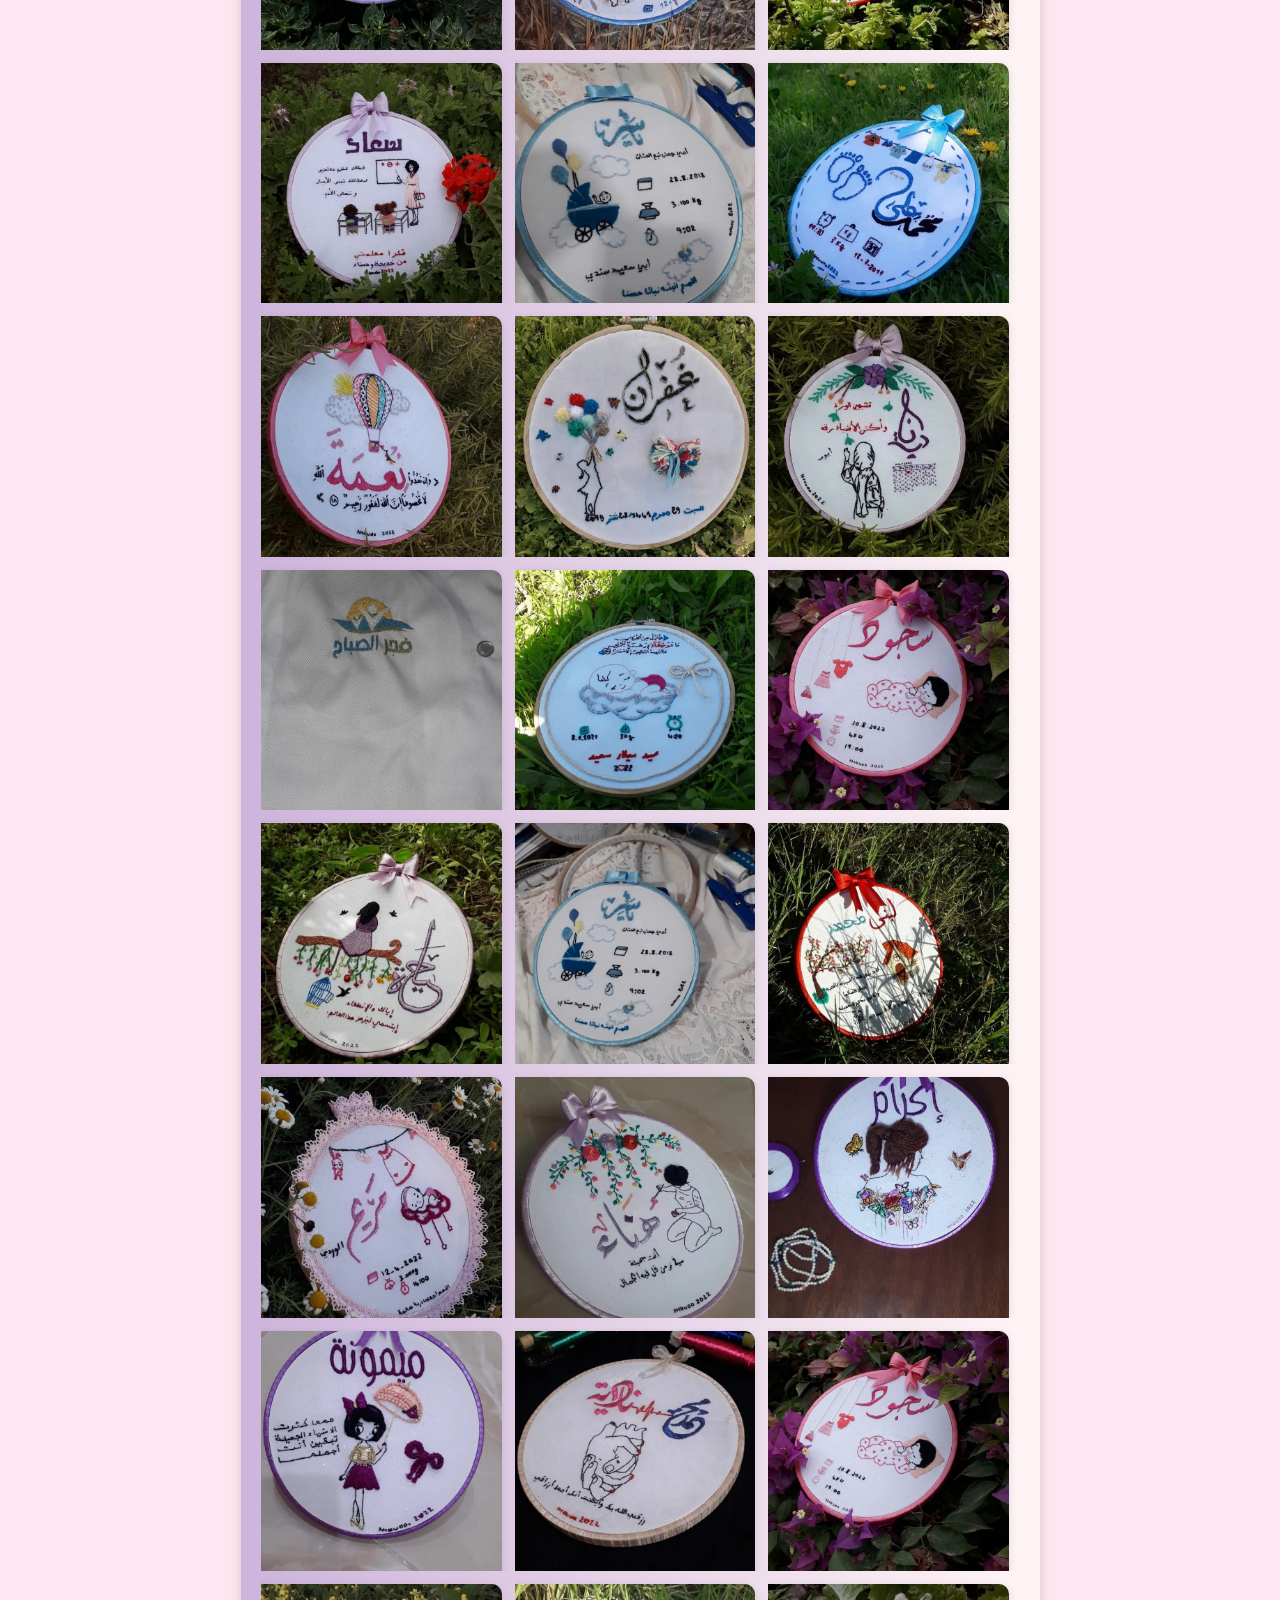
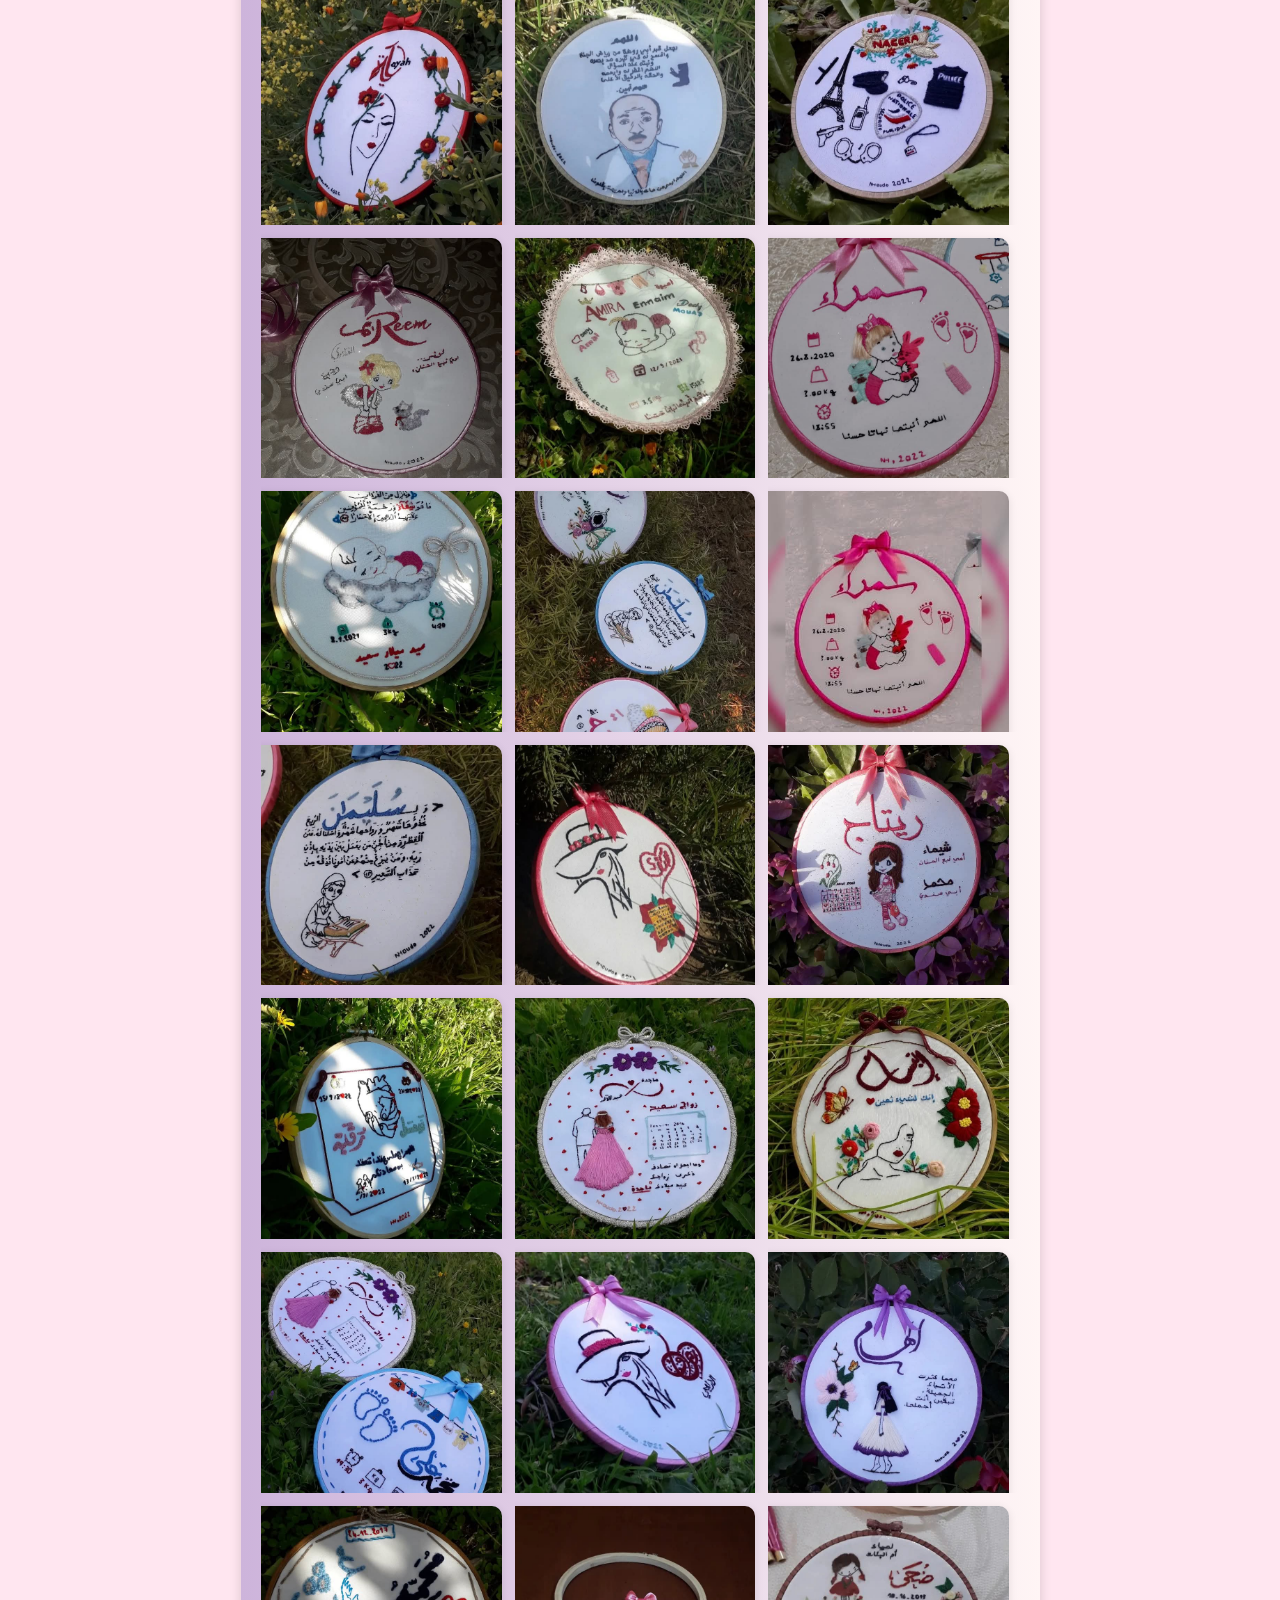
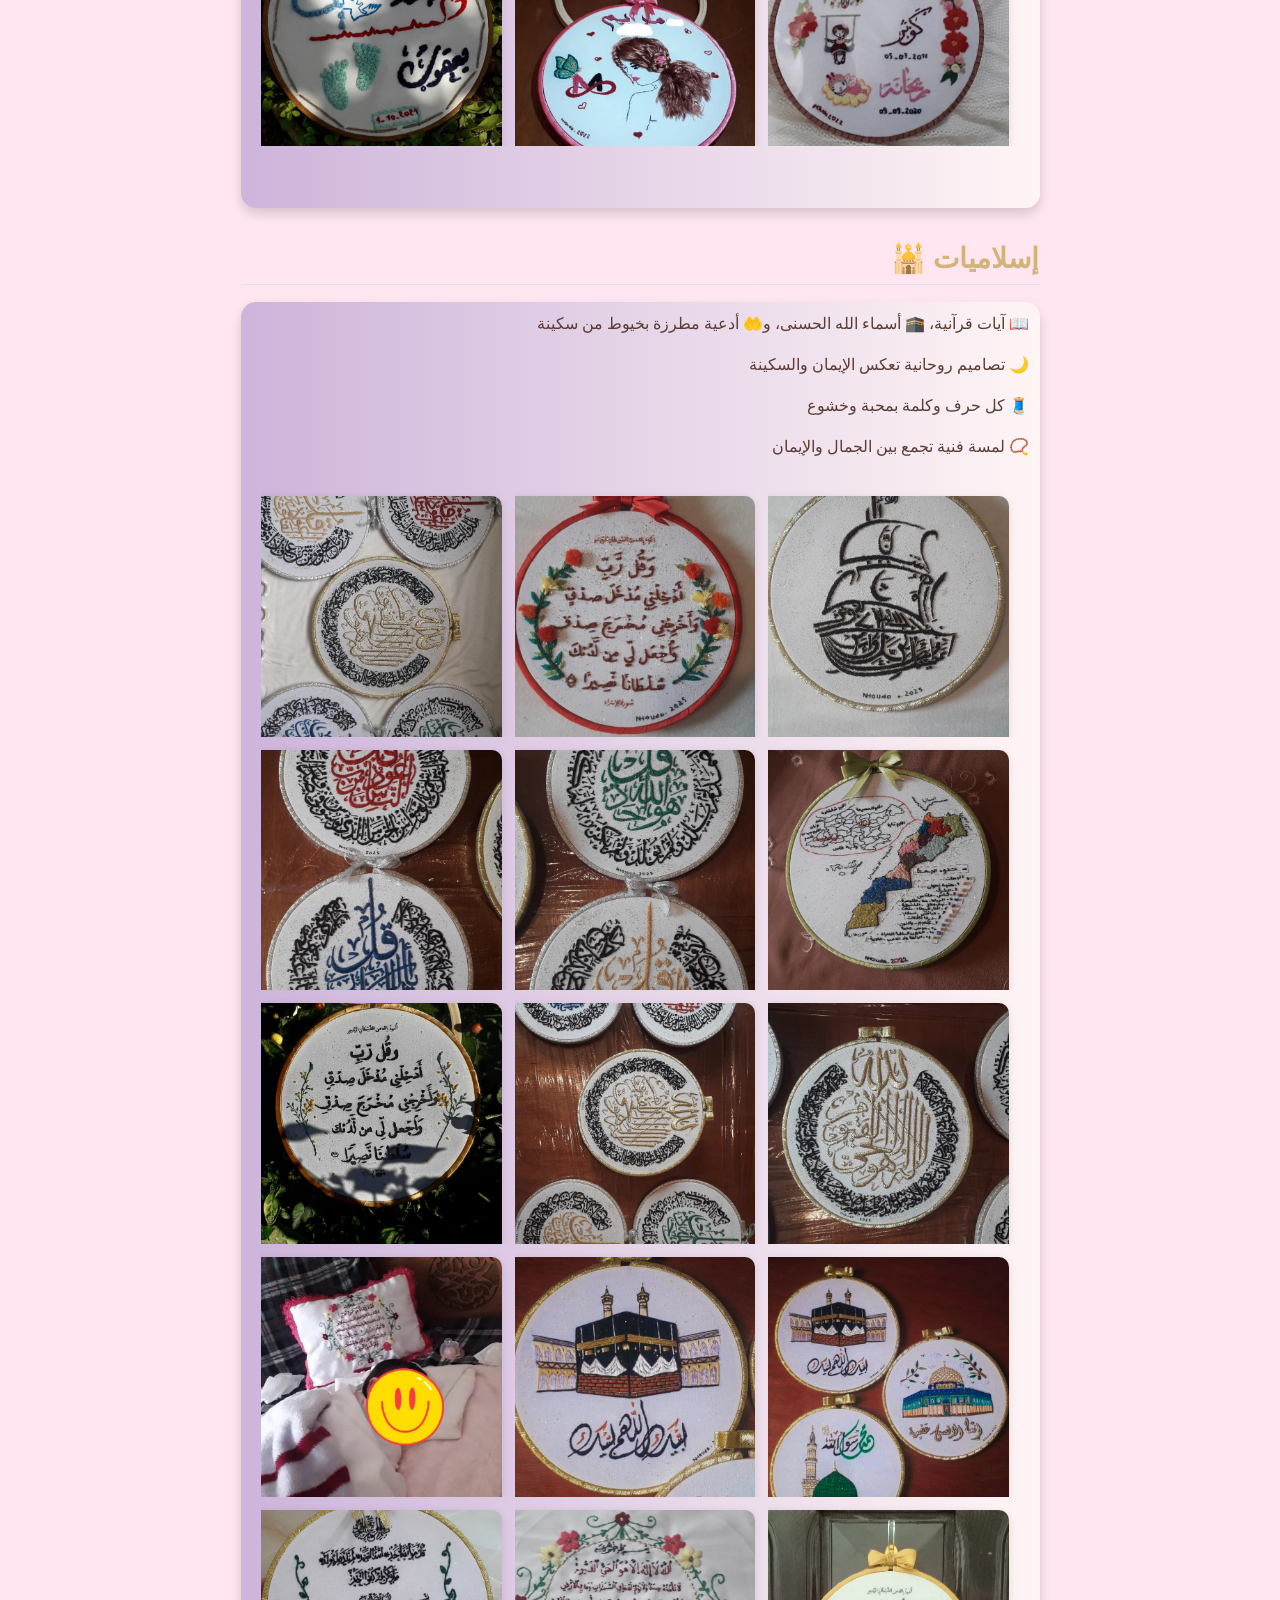
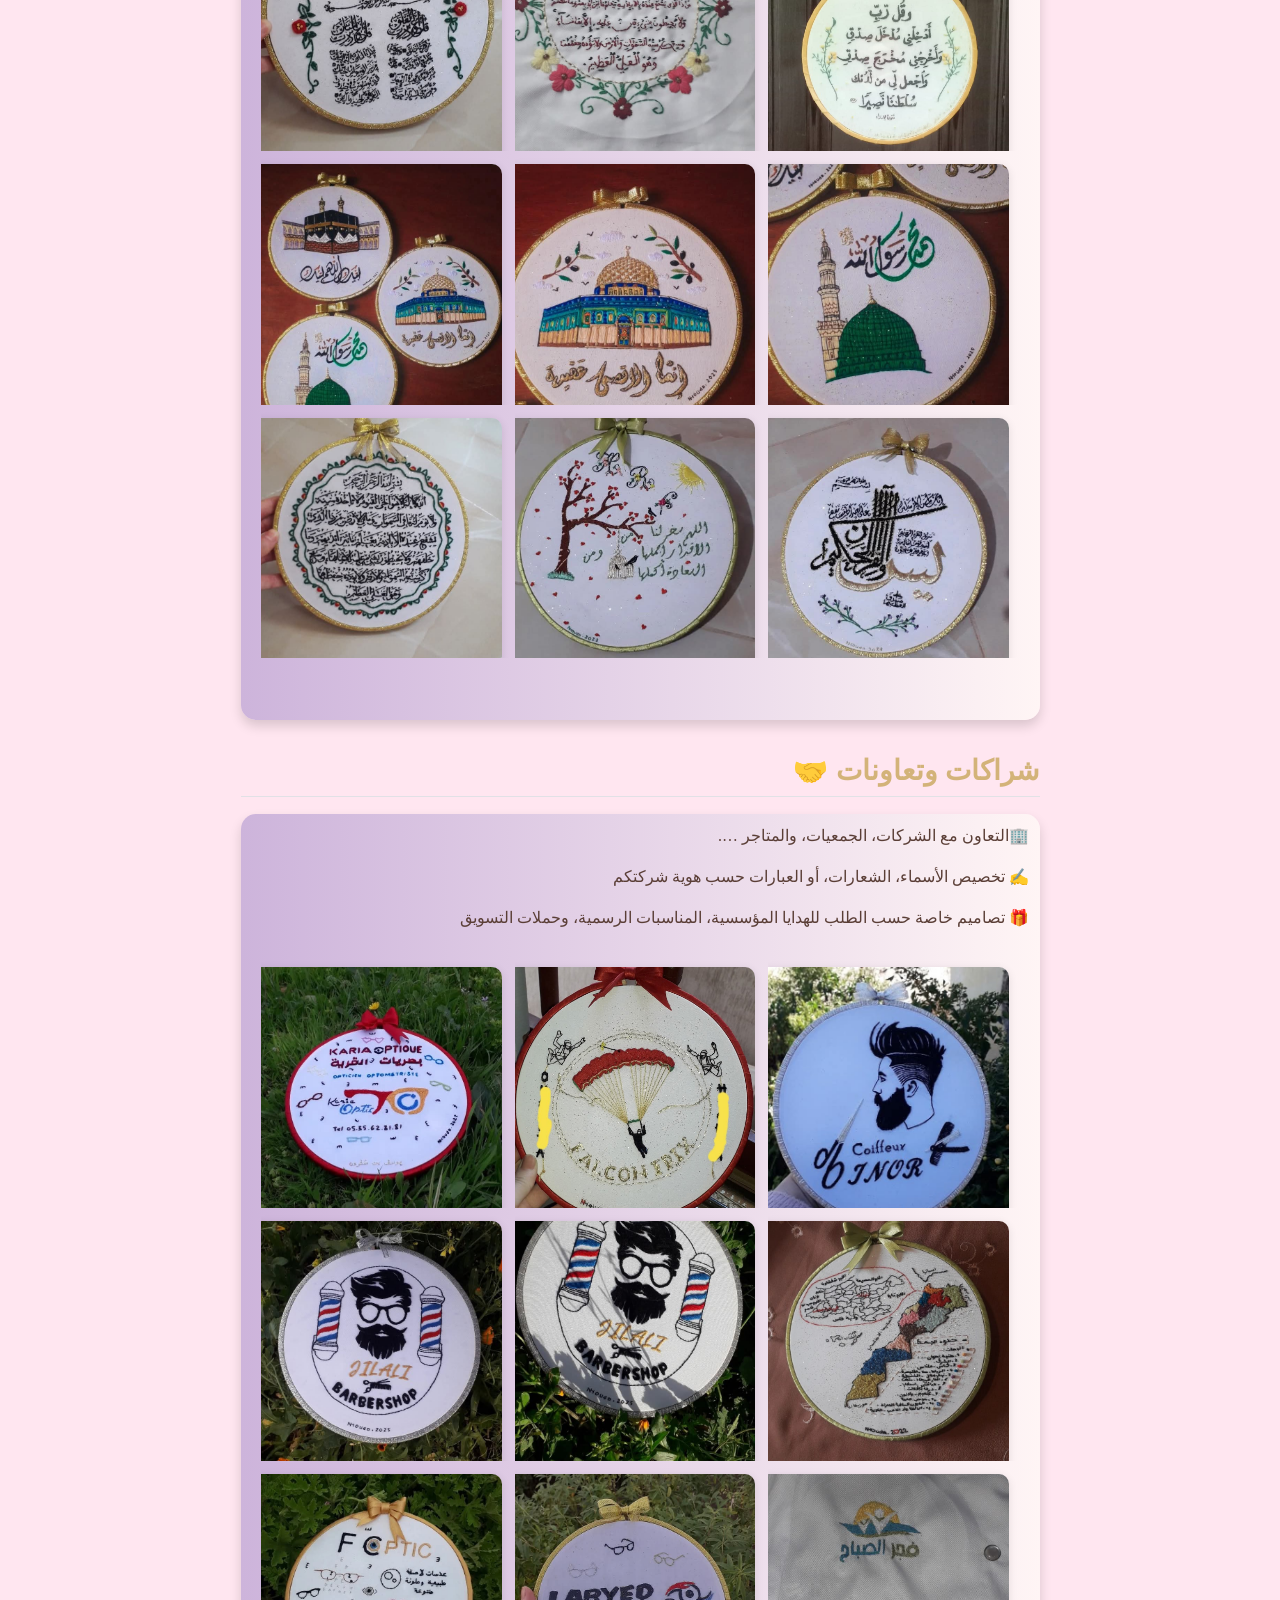
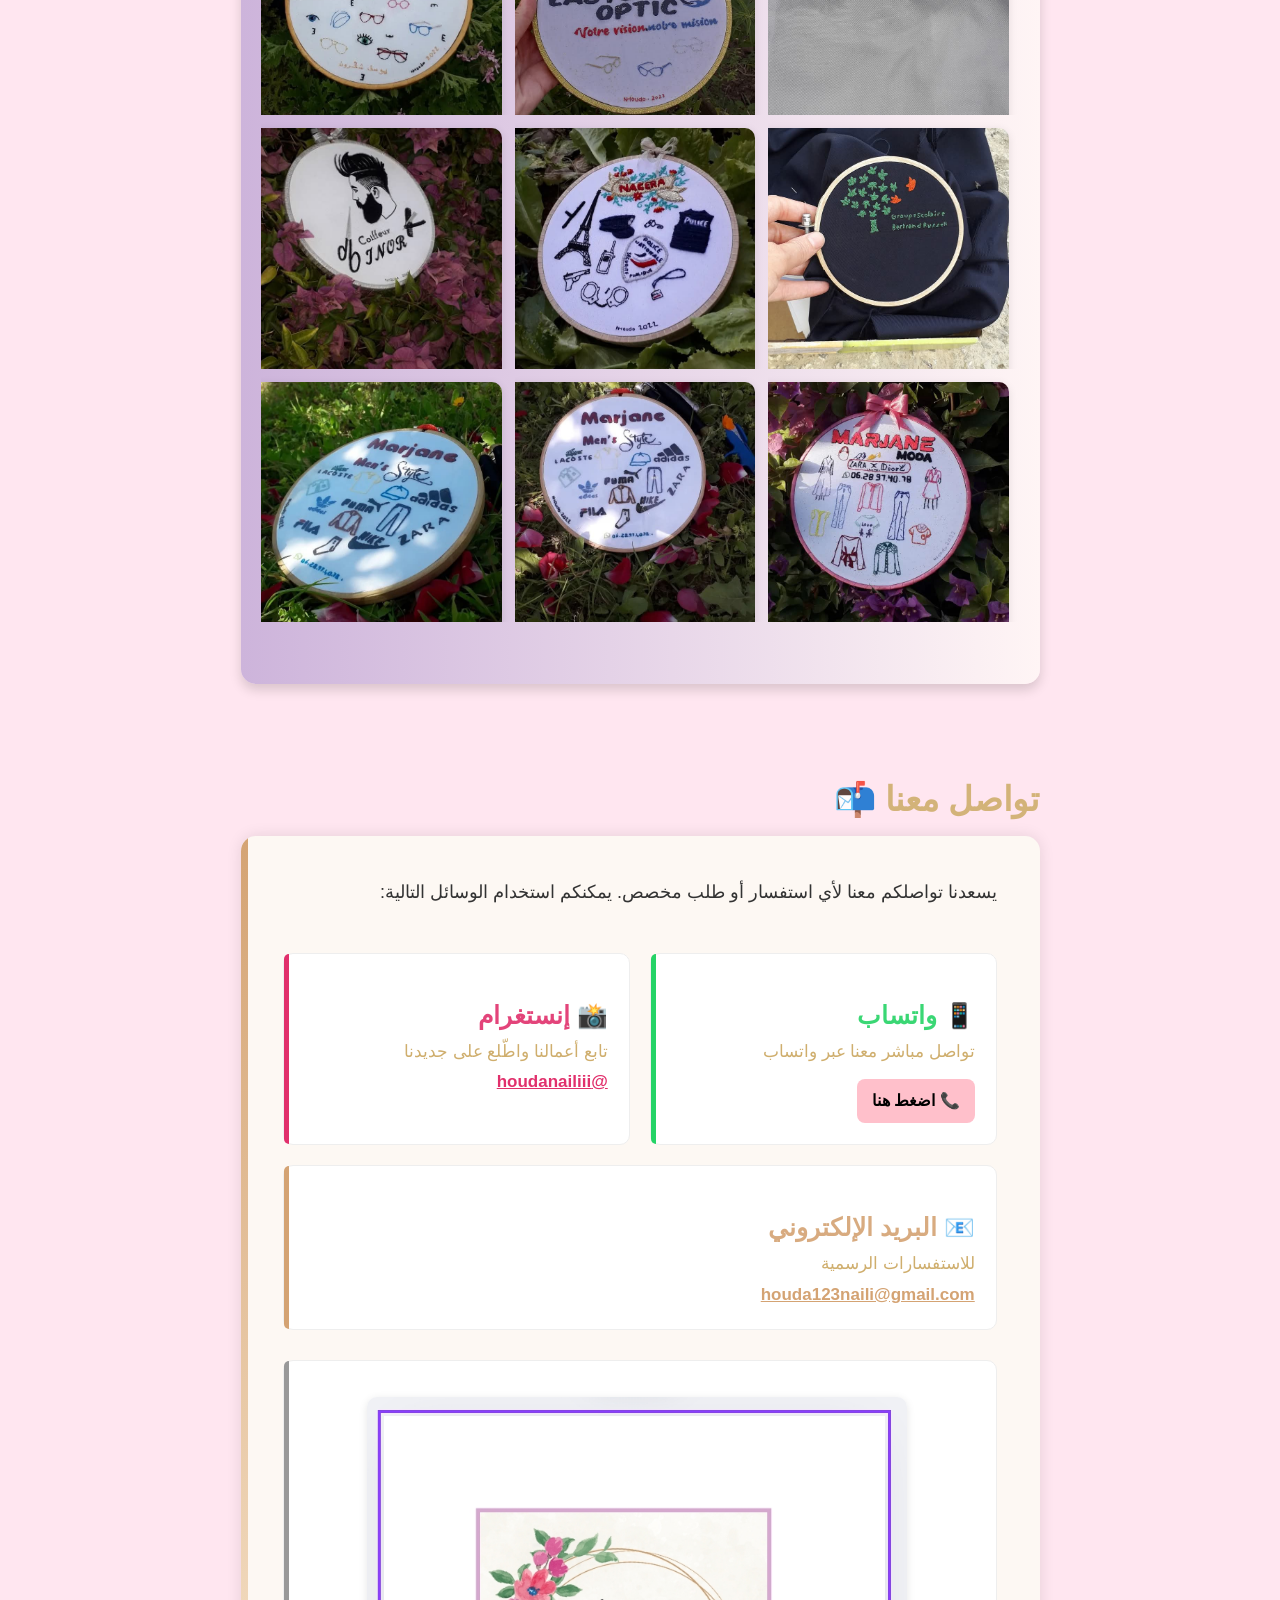
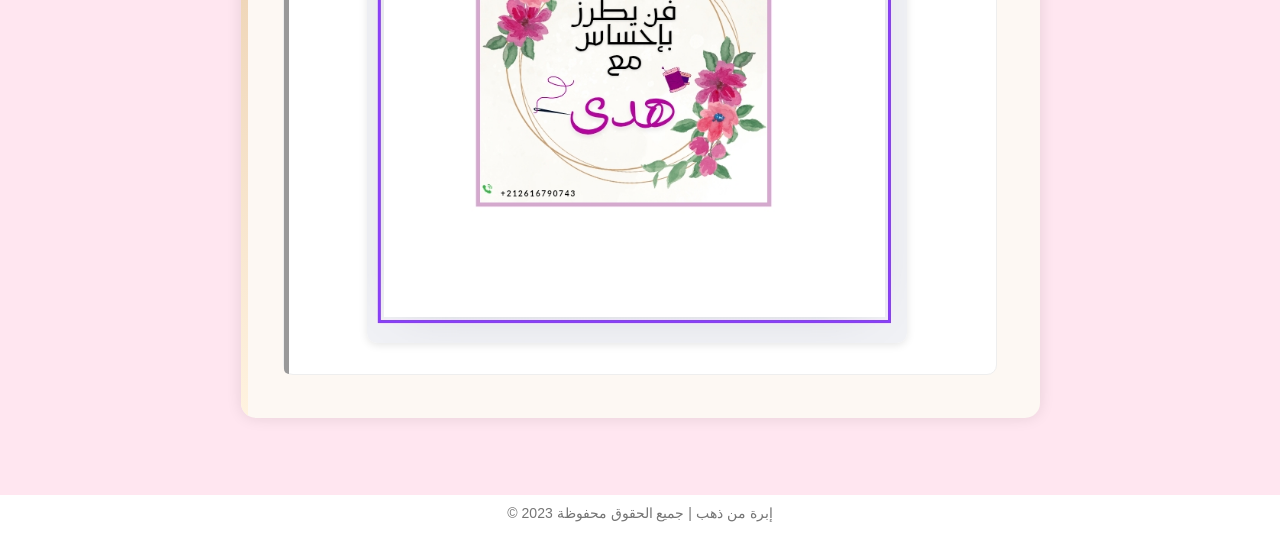
<file: gallery.html>
<!DOCTYPE html>
<html xmlns="http://www.w3.org/1999/xhtml" lang="ar" xml:lang="ar"><head>

<meta charset="utf-8">
<meta name="generator" content="quarto-1.3.353">

<meta name="viewport" content="width=device-width, initial-scale=1.0, user-scalable=yes">


<title>  HOUDA  - إبرة 🪡 معرض الصور</title>
<style>
code{white-space: pre-wrap;}
span.smallcaps{font-variant: small-caps;}
div.columns{display: flex; gap: min(4vw, 1.5em);}
div.column{flex: auto; overflow-x: auto;}
div.hanging-indent{margin-left: 1.5em; text-indent: -1.5em;}
ul.task-list{list-style: none;}
ul.task-list li input[type="checkbox"] {
  width: 0.8em;
  margin: 0 0.8em 0.2em -1em; /* quarto-specific, see https://github.com/quarto-dev/quarto-cli/issues/4556 */ 
  vertical-align: middle;
}
</style>


<script src="site_libs/quarto-nav/quarto-nav.js"></script>
<script src="site_libs/quarto-nav/headroom.min.js"></script>
<link href="./icon1.png" rel="icon" type="image/png">
<script src="site_libs/clipboard/clipboard.min.js"></script>
<script src="site_libs/quarto-html/quarto.js"></script>
<script src="site_libs/quarto-html/popper.min.js"></script>
<script src="site_libs/quarto-html/tippy.umd.min.js"></script>
<script src="site_libs/quarto-html/anchor.min.js"></script>
<link href="site_libs/quarto-html/tippy.css" rel="stylesheet">
<link href="site_libs/quarto-html/quarto-syntax-highlighting.css" rel="stylesheet" id="quarto-text-highlighting-styles">
<script src="site_libs/bootstrap/bootstrap.min.js"></script>
<link href="site_libs/bootstrap/bootstrap-icons.css" rel="stylesheet">
<link href="site_libs/bootstrap/bootstrap.min.css" rel="stylesheet" id="quarto-bootstrap" data-mode="light">
<script src="site_libs/quarto-contrib/glightbox/glightbox.min.js"></script>
<link href="site_libs/quarto-contrib/glightbox/glightbox.min.css" rel="stylesheet">
<link href="site_libs/quarto-contrib/glightbox/lightbox.css" rel="stylesheet">
<script id="quarto-search-options" type="application/json">{
  "language": {
    "search-no-results-text": "No results",
    "search-matching-documents-text": "matching documents",
    "search-copy-link-title": "Copy link to search",
    "search-hide-matches-text": "Hide additional matches",
    "search-more-match-text": "more match in this document",
    "search-more-matches-text": "more matches in this document",
    "search-clear-button-title": "Clear",
    "search-detached-cancel-button-title": "Cancel",
    "search-submit-button-title": "Submit"
  }
}</script>


<link rel="stylesheet" href="styles.css">
</head>

<body class="nav-fixed fullcontent">

<div id="quarto-search-results"></div>
  <header id="quarto-header" class="headroom fixed-top">
    <nav class="navbar navbar-expand-lg navbar-dark ">
      <div class="navbar-container container-fluid">
      <div class="navbar-brand-container">
    <a class="navbar-brand" href="./index.html">
    <span class="navbar-title"><a href="./gallery.html" style="text-decoration: none; color: pink ;"> <img src="icon.png" alt="Site Icon" height="70" style="margin: 0px;"> HOUDA </a></span>
    </a>
  </div>
          <button class="navbar-toggler" type="button" data-bs-toggle="collapse" data-bs-target="#navbarCollapse" aria-controls="navbarCollapse" aria-expanded="false" aria-label="Toggle navigation" onclick="if (window.quartoToggleHeadroom) { window.quartoToggleHeadroom(); }">
  <span class="navbar-toggler-icon"></span>
</button>
          <div class="collapse navbar-collapse" id="navbarCollapse">
            <ul class="navbar-nav navbar-nav-scroll ms-auto">
  <li class="nav-item">
    <a class="nav-link" href="./about.html" rel="" target="">
 <span class="menu-text">من نحن</span></a>
  </li>  
  <li class="nav-item">
    <a class="nav-link" href="./reviews.html" rel="" target="">
 <span class="menu-text">آراء و تقييمات</span></a>
  </li>  
  <li class="nav-item">
    <a class="nav-link" href="./contact.html" rel="" target="">
 <span class="menu-text">تواصل معنا</span></a>
  </li>  
  <li class="nav-item">
    <a class="nav-link active" href="./gallery.html" rel="" target="" aria-current="page">
 <span class="menu-text">معرض الصور</span></a>
  </li>  
  <li class="nav-item">
    <a class="nav-link" href="./index.html" rel="" target="">
 <span class="menu-text">الرئيسية</span></a>
  </li>  
</ul>
            <div class="quarto-navbar-tools">
</div>
          </div> <!-- /navcollapse -->
      </div> <!-- /container-fluid -->
    </nav>
</header>
<!-- content -->
<div id="quarto-content" class="quarto-container page-columns page-rows-contents page-layout-article page-navbar">
<!-- sidebar -->
<!-- margin-sidebar -->
    
<!-- main -->
<main class="content" id="quarto-document-content">

<header id="title-block-header" class="quarto-title-block default">
<div class="quarto-title">
<h1 class="title">إبرة 🪡 معرض الصور</h1>
</div>



<div class="quarto-title-meta">

    
  
    
  </div>
  

</header>

<p><br> <br></p>
<section id="أسماء-الأشخاص" class="level2">
<h2 class="anchored" data-anchor-id="أسماء-الأشخاص">أسماء الأشخاص 👥</h2>
<div class="gallery-box">
<p>🎁 أسماء مصممة خصيصًا لمواليد، أعراس، وهدايا فريدة</p>
<p>🎉 طرز فاخر لهدايا المناسبات الخاصة: أعياد، نجاح، زفاف…</p>
<p>💝 خيار أمثل للتعبير عن الحب والتقدير بطريقة راقية وشخصية.</p>
<div style="display: grid; grid-template-columns: repeat(auto-fit, minmax(200px, 1fr)); gap: 3px; width: 100%; padding: 10px; box-sizing: border-box;">
<div style="width: 100%; aspect-ratio: 1 / 1; overflow: hidden;">
<a href="images/names/IMG-20250603-WA0030.jpg" class="lightbox" data-gallery="quarto-grid-gallery"><img src="images/names/IMG-20250603-WA0030.jpg" class="img-fluid" style="width: 100%; height: 100%; object-fit: cover;" loading="lazy"></a>
</div>
<div style="width: 100%; aspect-ratio: 1 / 1; overflow: hidden;">
<a href="images/names/IMG-20250603WA0081.jpg" class="lightbox" data-gallery="quarto-grid-gallery"><img src="images/names/IMG-20250603WA0081.jpg" class="img-fluid" style="width: 100%; height: 100%; object-fit: cover;" loading="lazy"></a>
</div>
<div style="width: 100%; aspect-ratio: 1 / 1; overflow: hidden;">
<a href="images/names/IMG-20250603-WA0115.jpg" class="lightbox" data-gallery="quarto-grid-gallery"><img src="images/names/IMG-20250603-WA0115.jpg" class="img-fluid" style="width: 100%; height: 100%; object-fit: cover;" loading="lazy"></a>
</div>
<div style="width: 100%; aspect-ratio: 1 / 1; overflow: hidden;">
<a href="images/names/IMG-2025060-WA0117.jpg" class="lightbox" data-gallery="quarto-grid-gallery"><img src="images/names/IMG-2025060-WA0117.jpg" class="img-fluid" style="width: 100%; height: 100%; object-fit: cover;" loading="lazy"></a>
</div>
<div style="width: 100%; aspect-ratio: 1 / 1; overflow: hidden;">
<a href="images/names/IMG-2025060-WA0130.jpg" class="lightbox" data-gallery="quarto-grid-gallery"><img src="images/names/IMG-2025060-WA0130.jpg" class="img-fluid" style="width: 100%; height: 100%; object-fit: cover;" loading="lazy"></a>
</div>
<div style="width: 100%; aspect-ratio: 1 / 1; overflow: hidden;">
<a href="images/names/IMG-20250603-WA0028.jpg" class="lightbox" data-gallery="quarto-grid-gallery"><img src="images/names/IMG-20250603-WA0028.jpg" class="img-fluid" style="width: 100%; height: 100%; object-fit: cover;" loading="lazy"></a>
</div>
<div style="width: 100%; aspect-ratio: 1 / 1; overflow: hidden;">
<a href="images/names/IMG-20250603-WA0068.jpg" class="lightbox" data-gallery="quarto-grid-gallery"><img src="images/names/IMG-20250603-WA0068.jpg" class="img-fluid" style="width: 100%; height: 100%; object-fit: cover;" loading="lazy"></a>
</div>
<div style="width: 100%; aspect-ratio: 1 / 1; overflow: hidden;">
<a href="images/names/IMG-20250603-WA0066.jpg" class="lightbox" data-gallery="quarto-grid-gallery"><img src="images/names/IMG-20250603-WA0066.jpg" class="img-fluid" style="width: 100%; height: 100%; object-fit: cover;" loading="lazy"></a>
</div>
<div style="width: 100%; aspect-ratio: 1 / 1; overflow: hidden;">
<a href="images/names/IMG-20250603-WA0139.jpg" class="lightbox" data-gallery="quarto-grid-gallery"><img src="images/names/IMG-20250603-WA0139.jpg" class="img-fluid" style="width: 100%; height: 100%; object-fit: cover;" loading="lazy"></a>
</div>
<div style="width: 100%; aspect-ratio: 1 / 1; overflow: hidden;">
<a href="images/names/IMG-20250603-WA0125.jpg" class="lightbox" data-gallery="quarto-grid-gallery"><img src="images/names/IMG-20250603-WA0125.jpg" class="img-fluid" style="width: 100%; height: 100%; object-fit: cover;" loading="lazy"></a>
</div>
<div style="width: 100%; aspect-ratio: 1 / 1; overflow: hidden;">
<a href="images/names/IMG-20250603-WA0128.jpg" class="lightbox" data-gallery="quarto-grid-gallery"><img src="images/names/IMG-20250603-WA0128.jpg" class="img-fluid" style="width: 100%; height: 100%; object-fit: cover;" loading="lazy"></a>
</div>
<div style="width: 100%; aspect-ratio: 1 / 1; overflow: hidden;">
<a href="images/names/IMG-20250603-WA0136.jpg" class="lightbox" data-gallery="quarto-grid-gallery"><img src="images/names/IMG-20250603-WA0136.jpg" class="img-fluid" style="width: 100%; height: 100%; object-fit: cover;" loading="lazy"></a>
</div>
<div style="width: 100%; aspect-ratio: 1 / 1; overflow: hidden;">
<a href="images/names/IMG-2025060-WA0115.jpg" class="lightbox" data-gallery="quarto-grid-gallery"><img src="images/names/IMG-2025060-WA0115.jpg" class="img-fluid" style="width: 100%; height: 100%; object-fit: cover;" loading="lazy"></a>
</div>
<div style="width: 100%; aspect-ratio: 1 / 1; overflow: hidden;">
<a href="images/names/IMG-20250603-WA0112.jpg" class="lightbox" data-gallery="quarto-grid-gallery"><img src="images/names/IMG-20250603-WA0112.jpg" class="img-fluid" style="width: 100%; height: 100%; object-fit: cover;" loading="lazy"></a>
</div>
<div style="width: 100%; aspect-ratio: 1 / 1; overflow: hidden;">
<a href="images/names/IMG-20250603-WA0114.jpg" class="lightbox" data-gallery="quarto-grid-gallery"><img src="images/names/IMG-20250603-WA0114.jpg" class="img-fluid" style="width: 100%; height: 100%; object-fit: cover;" loading="lazy"></a>
</div>
<div style="width: 100%; aspect-ratio: 1 / 1; overflow: hidden;">
<a href="images/names/IMG-20250603-WA0117.jpg" class="lightbox" data-gallery="quarto-grid-gallery"><img src="images/names/IMG-20250603-WA0117.jpg" class="img-fluid" style="width: 100%; height: 100%; object-fit: cover;" loading="lazy"></a>
</div>
<div style="width: 100%; aspect-ratio: 1 / 1; overflow: hidden;">
<a href="images/names/IMG-20250603-WA0118.jpg" class="lightbox" data-gallery="quarto-grid-gallery"><img src="images/names/IMG-20250603-WA0118.jpg" class="img-fluid" style="width: 100%; height: 100%; object-fit: cover;" loading="lazy"></a>
</div>
<div style="width: 100%; aspect-ratio: 1 / 1; overflow: hidden;">
<a href="images/names/IMG-20250603-WA0120.jpg" class="lightbox" data-gallery="quarto-grid-gallery"><img src="images/names/IMG-20250603-WA0120.jpg" class="img-fluid" style="width: 100%; height: 100%; object-fit: cover;" loading="lazy"></a>
</div>
<div style="width: 100%; aspect-ratio: 1 / 1; overflow: hidden;">
<a href="images/names/IMG-20250603-WA0121.jpg" class="lightbox" data-gallery="quarto-grid-gallery"><img src="images/names/IMG-20250603-WA0121.jpg" class="img-fluid" style="width: 100%; height: 100%; object-fit: cover;" loading="lazy"></a>
</div>
<div style="width: 100%; aspect-ratio: 1 / 1; overflow: hidden;">
<a href="images/names/IMG-20250603-WA0122.jpg" class="lightbox" data-gallery="quarto-grid-gallery"><img src="images/names/IMG-20250603-WA0122.jpg" class="img-fluid" style="width: 100%; height: 100%; object-fit: cover;" loading="lazy"></a>
</div>
<div style="width: 100%; aspect-ratio: 1 / 1; overflow: hidden;">
<a href="images/names/IMG-20250603-WA0124.jpg" class="lightbox" data-gallery="quarto-grid-gallery"><img src="images/names/IMG-20250603-WA0124.jpg" class="img-fluid" style="width: 100%; height: 100%; object-fit: cover;" loading="lazy"></a>
</div>
<div style="width: 100%; aspect-ratio: 1 / 1; overflow: hidden;">
<a href="images/names/IMG-20250603-WA0102.jpg" class="lightbox" data-gallery="quarto-grid-gallery"><img src="images/names/IMG-20250603-WA0102.jpg" class="img-fluid" style="width: 100%; height: 100%; object-fit: cover;" loading="lazy"></a>
</div>
<div style="width: 100%; aspect-ratio: 1 / 1; overflow: hidden;">
<a href="images/names/IMG-20250603-WA0105.jpg" class="lightbox" data-gallery="quarto-grid-gallery"><img src="images/names/IMG-20250603-WA0105.jpg" class="img-fluid" style="width: 100%; height: 100%; object-fit: cover;" loading="lazy"></a>
</div>
<div style="width: 100%; aspect-ratio: 1 / 1; overflow: hidden;">
<a href="images/names/IMG-20250603-WA0106.jpg" class="lightbox" data-gallery="quarto-grid-gallery"><img src="images/names/IMG-20250603-WA0106.jpg" class="img-fluid" style="width: 100%; height: 100%; object-fit: cover;" loading="lazy"></a>
</div>
<div style="width: 100%; aspect-ratio: 1 / 1; overflow: hidden;">
<a href="images/names/IMG-20250603-WA0107.jpg" class="lightbox" data-gallery="quarto-grid-gallery"><img src="images/names/IMG-20250603-WA0107.jpg" class="img-fluid" style="width: 100%; height: 100%; object-fit: cover;" loading="lazy"></a>
</div>
<div style="width: 100%; aspect-ratio: 1 / 1; overflow: hidden;">
<a href="images/names/IMG-20250603-WA0109.jpg" class="lightbox" data-gallery="quarto-grid-gallery"><img src="images/names/IMG-20250603-WA0109.jpg" class="img-fluid" style="width: 100%; height: 100%; object-fit: cover;" loading="lazy"></a>
</div>
<div style="width: 100%; aspect-ratio: 1 / 1; overflow: hidden;">
<a href="images/names/IMG-20250603-WA0110.jpg" class="lightbox" data-gallery="quarto-grid-gallery"><img src="images/names/IMG-20250603-WA0110.jpg" class="img-fluid" style="width: 100%; height: 100%; object-fit: cover;" loading="lazy"></a>
</div>
<div style="width: 100%; aspect-ratio: 1 / 1; overflow: hidden;">
<a href="images/names/IMG-20250603-WA0101.jpg" class="lightbox" data-gallery="quarto-grid-gallery"><img src="images/names/IMG-20250603-WA0101.jpg" class="img-fluid" style="width: 100%; height: 100%; object-fit: cover;" loading="lazy"></a>
</div>
<div style="width: 100%; aspect-ratio: 1 / 1; overflow: hidden;">
<a href="images/names/IMG-20250603-WA0104.jpg" class="lightbox" data-gallery="quarto-grid-gallery"><img src="images/names/IMG-20250603-WA0104.jpg" class="img-fluid" style="width: 100%; height: 100%; object-fit: cover;" loading="lazy"></a>
</div>
<div style="width: 100%; aspect-ratio: 1 / 1; overflow: hidden;">
<a href="images/names/IMG-2025060-WA0099.jpg" class="lightbox" data-gallery="quarto-grid-gallery"><img src="images/names/IMG-2025060-WA0099.jpg" class="img-fluid" style="width: 100%; height: 100%; object-fit: cover;" loading="lazy"></a>
</div>
<div style="width: 100%; aspect-ratio: 1 / 1; overflow: hidden;">
<a href="images/names/IMG-20250603-WA0097.jpg" class="lightbox" data-gallery="quarto-grid-gallery"><img src="images/names/IMG-20250603-WA0097.jpg" class="img-fluid" style="width: 100%; height: 100%; object-fit: cover;" loading="lazy"></a>
</div>
<div style="width: 100%; aspect-ratio: 1 / 1; overflow: hidden;">
<a href="images/names/IMG-20250603-WA0098.jpg" class="lightbox" data-gallery="quarto-grid-gallery"><img src="images/names/IMG-20250603-WA0098.jpg" class="img-fluid" style="width: 100%; height: 100%; object-fit: cover;" loading="lazy"></a>
</div>
<div style="width: 100%; aspect-ratio: 1 / 1; overflow: hidden;">
<a href="images/names/IMG-20250603-WA0100.jpg" class="lightbox" data-gallery="quarto-grid-gallery"><img src="images/names/IMG-20250603-WA0100.jpg" class="img-fluid" style="width: 100%; height: 100%; object-fit: cover;" loading="lazy"></a>
</div>
<div style="width: 100%; aspect-ratio: 1 / 1; overflow: hidden;">
<a href="images/names/IMG-20250603-WA0091.jpg" class="lightbox" data-gallery="quarto-grid-gallery"><img src="images/names/IMG-20250603-WA0091.jpg" class="img-fluid" style="width: 100%; height: 100%; object-fit: cover;" loading="lazy"></a>
</div>
<div style="width: 100%; aspect-ratio: 1 / 1; overflow: hidden;">
<a href="images/names/IMG-20250603-WA0092.jpg" class="lightbox" data-gallery="quarto-grid-gallery"><img src="images/names/IMG-20250603-WA0092.jpg" class="img-fluid" style="width: 100%; height: 100%; object-fit: cover;" loading="lazy"></a>
</div>
<div style="width: 100%; aspect-ratio: 1 / 1; overflow: hidden;">
<a href="images/names/IMG-20250603-WA0093.jpg" class="lightbox" data-gallery="quarto-grid-gallery"><img src="images/names/IMG-20250603-WA0093.jpg" class="img-fluid" style="width: 100%; height: 100%; object-fit: cover;" loading="lazy"></a>
</div>
<div style="width: 100%; aspect-ratio: 1 / 1; overflow: hidden;">
<a href="images/names/IMG-20250603-WA0095.jpg" class="lightbox" data-gallery="quarto-grid-gallery"><img src="images/names/IMG-20250603-WA0095.jpg" class="img-fluid" style="width: 100%; height: 100%; object-fit: cover;" loading="lazy"></a>
</div>
<div style="width: 100%; aspect-ratio: 1 / 1; overflow: hidden;">
<a href="images/names/IMG-2025060-WA0087.jpg" class="lightbox" data-gallery="quarto-grid-gallery"><img src="images/names/IMG-2025060-WA0087.jpg" class="img-fluid" style="width: 100%; height: 100%; object-fit: cover;" loading="lazy"></a>
</div>
<div style="width: 100%; aspect-ratio: 1 / 1; overflow: hidden;">
<a href="images/names/IMG-20250603-WA0080.jpg" class="lightbox" data-gallery="quarto-grid-gallery"><img src="images/names/IMG-20250603-WA0080.jpg" class="img-fluid" style="width: 100%; height: 100%; object-fit: cover;" loading="lazy"></a>
</div>
<div style="width: 100%; aspect-ratio: 1 / 1; overflow: hidden;">
<a href="images/names/IMG-20250603-WA0084.jpg" class="lightbox" data-gallery="quarto-grid-gallery"><img src="images/names/IMG-20250603-WA0084.jpg" class="img-fluid" style="width: 100%; height: 100%; object-fit: cover;" loading="lazy"></a>
</div>
<div style="width: 100%; aspect-ratio: 1 / 1; overflow: hidden;">
<a href="images/names/IMG-20250603-WA0085.jpg" class="lightbox" data-gallery="quarto-grid-gallery"><img src="images/names/IMG-20250603-WA0085.jpg" class="img-fluid" style="width: 100%; height: 100%; object-fit: cover;" loading="lazy"></a>
</div>
<div style="width: 100%; aspect-ratio: 1 / 1; overflow: hidden;">
<a href="images/names/IMG-20250603-WA0086.jpg" class="lightbox" data-gallery="quarto-grid-gallery"><img src="images/names/IMG-20250603-WA0086.jpg" class="img-fluid" style="width: 100%; height: 100%; object-fit: cover;" loading="lazy"></a>
</div>
<div style="width: 100%; aspect-ratio: 1 / 1; overflow: hidden;">
<a href="images/names/IMG-20250603-WA0070.jpg" class="lightbox" data-gallery="quarto-grid-gallery"><img src="images/names/IMG-20250603-WA0070.jpg" class="img-fluid" style="width: 100%; height: 100%; object-fit: cover;" loading="lazy"></a>
</div>
<div style="width: 100%; aspect-ratio: 1 / 1; overflow: hidden;">
<a href="images/names/IMG-20250603-WA0075.jpg" class="lightbox" data-gallery="quarto-grid-gallery"><img src="images/names/IMG-20250603-WA0075.jpg" class="img-fluid" style="width: 100%; height: 100%; object-fit: cover;" loading="lazy"></a>
</div>
<div style="width: 100%; aspect-ratio: 1 / 1; overflow: hidden;">
<a href="images/names/IMG-20250603-WA0076.jpg" class="lightbox" data-gallery="quarto-grid-gallery"><img src="images/names/IMG-20250603-WA0076.jpg" class="img-fluid" style="width: 100%; height: 100%; object-fit: cover;" loading="lazy"></a>
</div>
<div style="width: 100%; aspect-ratio: 1 / 1; overflow: hidden;">
<a href="images/names/IMG-20250603-WA0078.jpg" class="lightbox" data-gallery="quarto-grid-gallery"><img src="images/names/IMG-20250603-WA0078.jpg" class="img-fluid" style="width: 100%; height: 100%; object-fit: cover;" loading="lazy"></a>
</div>
<div style="width: 100%; aspect-ratio: 1 / 1; overflow: hidden;">
<a href="images/names/IMG-2025060-WA0069.jpg" class="lightbox" data-gallery="quarto-grid-gallery"><img src="images/names/IMG-2025060-WA0069.jpg" class="img-fluid" style="width: 100%; height: 100%; object-fit: cover;" loading="lazy"></a>
</div>
<div style="width: 100%; aspect-ratio: 1 / 1; overflow: hidden;">
<a href="images/names/IMG-20250603-WA0065.jpg" class="lightbox" data-gallery="quarto-grid-gallery"><img src="images/names/IMG-20250603-WA0065.jpg" class="img-fluid" style="width: 100%; height: 100%; object-fit: cover;" loading="lazy"></a>
</div>
<div style="width: 100%; aspect-ratio: 1 / 1; overflow: hidden;">
<a href="images/names/IMG-20250603-WA0073.jpg" class="lightbox" data-gallery="quarto-grid-gallery"><img src="images/names/IMG-20250603-WA0073.jpg" class="img-fluid" style="width: 100%; height: 100%; object-fit: cover;" loading="lazy"></a>
</div>
<div style="width: 100%; aspect-ratio: 1 / 1; overflow: hidden;">
<a href="images/names/IMG-20250603-WA0054.jpg" class="lightbox" data-gallery="quarto-grid-gallery"><img src="images/names/IMG-20250603-WA0054.jpg" class="img-fluid" style="width: 100%; height: 100%; object-fit: cover;" loading="lazy"></a>
</div>
<div style="width: 100%; aspect-ratio: 1 / 1; overflow: hidden;">
<a href="images/names/IMG-20250603-WA0055.jpg" class="lightbox" data-gallery="quarto-grid-gallery"><img src="images/names/IMG-20250603-WA0055.jpg" class="img-fluid" style="width: 100%; height: 100%; object-fit: cover;" loading="lazy"></a>
</div>
<div style="width: 100%; aspect-ratio: 1 / 1; overflow: hidden;">
<a href="images/names/IMG-20250603-WA0056.jpg" class="lightbox" data-gallery="quarto-grid-gallery"><img src="images/names/IMG-20250603-WA0056.jpg" class="img-fluid" style="width: 100%; height: 100%; object-fit: cover;" loading="lazy"></a>
</div>
<div style="width: 100%; aspect-ratio: 1 / 1; overflow: hidden;">
<a href="images/names/IMG-20250603-WA0058.jpg" class="lightbox" data-gallery="quarto-grid-gallery"><img src="images/names/IMG-20250603-WA0058.jpg" class="img-fluid" style="width: 100%; height: 100%; object-fit: cover;" loading="lazy"></a>
</div>
<div style="width: 100%; aspect-ratio: 1 / 1; overflow: hidden;">
<a href="images/names/IMG-20250603-WA0051.jpg" class="lightbox" data-gallery="quarto-grid-gallery"><img src="images/names/IMG-20250603-WA0051.jpg" class="img-fluid" style="width: 100%; height: 100%; object-fit: cover;" loading="lazy"></a>
</div>
<div style="width: 100%; aspect-ratio: 1 / 1; overflow: hidden;">
<a href="images/names/IMG-20250603-WA0052.jpg" class="lightbox" data-gallery="quarto-grid-gallery"><img src="images/names/IMG-20250603-WA0052.jpg" class="img-fluid" style="width: 100%; height: 100%; object-fit: cover;" loading="lazy"></a>
</div>
<div style="width: 100%; aspect-ratio: 1 / 1; overflow: hidden;">
<a href="images/names/IMG-20250603-WA0045.jpg" class="lightbox" data-gallery="quarto-grid-gallery"><img src="images/names/IMG-20250603-WA0045.jpg" class="img-fluid" style="width: 100%; height: 100%; object-fit: cover;" loading="lazy"></a>
</div>
<div style="width: 100%; aspect-ratio: 1 / 1; overflow: hidden;">
<a href="images/names/IMG-20250603-WA0046.jpg" class="lightbox" data-gallery="quarto-grid-gallery"><img src="images/names/IMG-20250603-WA0046.jpg" class="img-fluid" style="width: 100%; height: 100%; object-fit: cover;" loading="lazy"></a>
</div>
<div style="width: 100%; aspect-ratio: 1 / 1; overflow: hidden;">
<a href="images/names/IMG-20250603-WA0050.jpg" class="lightbox" data-gallery="quarto-grid-gallery"><img src="images/names/IMG-20250603-WA0050.jpg" class="img-fluid" style="width: 100%; height: 100%; object-fit: cover;" loading="lazy"></a>
</div>
<div style="width: 100%; aspect-ratio: 1 / 1; overflow: hidden;">
<a href="images/names/IMG-20250603-WA0040.jpg" class="lightbox" data-gallery="quarto-grid-gallery"><img src="images/names/IMG-20250603-WA0040.jpg" class="img-fluid" style="width: 100%; height: 100%; object-fit: cover;" loading="lazy"></a>
</div>
<div style="width: 100%; aspect-ratio: 1 / 1; overflow: hidden;">
<a href="images/names/IMG-20250603-WA0043.jpg" class="lightbox" data-gallery="quarto-grid-gallery"><img src="images/names/IMG-20250603-WA0043.jpg" class="img-fluid" style="width: 100%; height: 100%; object-fit: cover;" loading="lazy"></a>
</div>
<div style="width: 100%; aspect-ratio: 1 / 1; overflow: hidden;">
<a href="images/names/IMG-20250603-WA0047.jpg" class="lightbox" data-gallery="quarto-grid-gallery"><img src="images/names/IMG-20250603-WA0047.jpg" class="img-fluid" style="width: 100%; height: 100%; object-fit: cover;" loading="lazy"></a>
</div>
<div style="width: 100%; aspect-ratio: 1 / 1; overflow: hidden;">
<a href="images/names/IMG-20250603-WA0038 - Copy.jpg" class="lightbox" data-gallery="quarto-grid-gallery"><img src="images/names/IMG-20250603-WA0038 - Copy.jpg" class="img-fluid" style="width: 100%; height: 100%; object-fit: cover;" loading="lazy"></a>
</div>
<div style="width: 100%; aspect-ratio: 1 / 1; overflow: hidden;">
<a href="images/names/IMG-20250603-WA0041.jpg" class="lightbox" data-gallery="quarto-grid-gallery"><img src="images/names/IMG-20250603-WA0041.jpg" class="img-fluid" style="width: 100%; height: 100%; object-fit: cover;" loading="lazy"></a>
</div>
<div style="width: 100%; aspect-ratio: 1 / 1; overflow: hidden;">
<a href="images/names/IMG-20250603-WA0036.jpg" class="lightbox" data-gallery="quarto-grid-gallery"><img src="images/names/IMG-20250603-WA0036.jpg" class="img-fluid" style="width: 100%; height: 100%; object-fit: cover;" loading="lazy"></a>
</div>
<div style="width: 100%; aspect-ratio: 1 / 1; overflow: hidden;">
<a href="images/names/IMG-20250603-WA0037.jpg" class="lightbox" data-gallery="quarto-grid-gallery"><img src="images/names/IMG-20250603-WA0037.jpg" class="img-fluid" style="width: 100%; height: 100%; object-fit: cover;" loading="lazy"></a>
</div>
<div style="width: 100%; aspect-ratio: 1 / 1; overflow: hidden;">
<a href="images/names/IMG-20250603-WA0032.jpg" class="lightbox" data-gallery="quarto-grid-gallery"><img src="images/names/IMG-20250603-WA0032.jpg" class="img-fluid" style="width: 100%; height: 100%; object-fit: cover;" loading="lazy"></a>
</div>
<div style="width: 100%; aspect-ratio: 1 / 1; overflow: hidden;">
<a href="images/names/IMG-20250603-WA0034.jpg" class="lightbox" data-gallery="quarto-grid-gallery"><img src="images/names/IMG-20250603-WA0034.jpg" class="img-fluid" style="width: 100%; height: 100%; object-fit: cover;" loading="lazy"></a>
</div>
<div style="width: 100%; aspect-ratio: 1 / 1; overflow: hidden;">
<a href="images/names/IMG-2025060-WA0025.jpg" class="lightbox" data-gallery="quarto-grid-gallery"><img src="images/names/IMG-2025060-WA0025.jpg" class="img-fluid" style="width: 100%; height: 100%; object-fit: cover;" loading="lazy"></a>
</div>
<div style="width: 100%; aspect-ratio: 1 / 1; overflow: hidden;">
<a href="images/names/IMG-2025060-WA0029.jpg" class="lightbox" data-gallery="quarto-grid-gallery"><img src="images/names/IMG-2025060-WA0029.jpg" class="img-fluid" style="width: 100%; height: 100%; object-fit: cover;" loading="lazy"></a>
</div>
<div style="width: 100%; aspect-ratio: 1 / 1; overflow: hidden;">
<a href="images/names/IMG-20250603-WA0021.jpg" class="lightbox" data-gallery="quarto-grid-gallery"><img src="images/names/IMG-20250603-WA0021.jpg" class="img-fluid" style="width: 100%; height: 100%; object-fit: cover;" loading="lazy"></a>
</div>
<div style="width: 100%; aspect-ratio: 1 / 1; overflow: hidden;">
<a href="images/names/IMG-20250603-WA0022.jpg" class="lightbox" data-gallery="quarto-grid-gallery"><img src="images/names/IMG-20250603-WA0022.jpg" class="img-fluid" style="width: 100%; height: 100%; object-fit: cover;" loading="lazy"></a>
</div>
<div style="width: 100%; aspect-ratio: 1 / 1; overflow: hidden;">
<a href="images/names/IMG-20250603-WA0019.jpg" class="lightbox" data-gallery="quarto-grid-gallery"><img src="images/names/IMG-20250603-WA0019.jpg" class="img-fluid" style="width: 100%; height: 100%; object-fit: cover;" loading="lazy"></a>
</div>
</div>
<p><br></p>
</div>
</section>
<section id="إسلاميات" class="level2">
<h2 class="anchored" data-anchor-id="إسلاميات">إسلاميات 🕌</h2>
<div class="gallery-box">
<p>📖 آيات قرآنية، 🕋 أسماء الله الحسنى، و🤲 أدعية مطرزة بخيوط من سكينة</p>
<p>🌙 تصاميم روحانية تعكس الإيمان والسكينة</p>
<p>🧵 كل حرف وكلمة بمحبة وخشوع</p>
<p>📿 لمسة فنية تجمع بين الجمال والإيمان</p>
<div style="display: grid; grid-template-columns: repeat(auto-fit, minmax(200px, 1fr)); gap: 3px; width: 100%; padding: 10px; box-sizing: border-box;">
<div style="width: 100%; aspect-ratio: 1 / 1; overflow: hidden;">
<a href="images/islamic/IMG-20250603-WA0189.jpg" class="lightbox" data-gallery="quarto-grid-gallery"><img src="images/islamic/IMG-20250603-WA0189.jpg" class="img-fluid" style="width: 100%; height: 100%; object-fit: cover;" loading="lazy"></a>
</div>
<div style="width: 100%; aspect-ratio: 1 / 1; overflow: hidden;">
<a href="images/islamic/IMG-20250603-WA0190.jpg" class="lightbox" data-gallery="quarto-grid-gallery"><img src="images/islamic/IMG-20250603-WA0190.jpg" class="img-fluid" style="width: 100%; height: 100%; object-fit: cover;" loading="lazy"></a>
</div>
<div style="width: 100%; aspect-ratio: 1 / 1; overflow: hidden;">
<a href="images/islamic/IMG-20250603-WA0191.jpg" class="lightbox" data-gallery="quarto-grid-gallery"><img src="images/islamic/IMG-20250603-WA0191.jpg" class="img-fluid" style="width: 100%; height: 100%; object-fit: cover;" loading="lazy"></a>
</div>
<div style="width: 100%; aspect-ratio: 1 / 1; overflow: hidden;">
<a href="images/islamic/IMG-20250603-WA0188.jpg" class="lightbox" data-gallery="quarto-grid-gallery"><img src="images/islamic/IMG-20250603-WA0188.jpg" class="img-fluid" style="width: 100%; height: 100%; object-fit: cover;" loading="lazy"></a>
</div>
<div style="width: 100%; aspect-ratio: 1 / 1; overflow: hidden;">
<a href="images/islamic/IMG-20250603-WA0186.jpg" class="lightbox" data-gallery="quarto-grid-gallery"><img src="images/islamic/IMG-20250603-WA0186.jpg" class="img-fluid" style="width: 100%; height: 100%; object-fit: cover;" loading="lazy"></a>
</div>
<div style="width: 100%; aspect-ratio: 1 / 1; overflow: hidden;">
<a href="images/islamic/IMG-20250603-WA0187.jpg" class="lightbox" data-gallery="quarto-grid-gallery"><img src="images/islamic/IMG-20250603-WA0187.jpg" class="img-fluid" style="width: 100%; height: 100%; object-fit: cover;" loading="lazy"></a>
</div>
<div style="width: 100%; aspect-ratio: 1 / 1; overflow: hidden;">
<a href="images/islamic/IMG-20250603-WA0185.jpg" class="lightbox" data-gallery="quarto-grid-gallery"><img src="images/islamic/IMG-20250603-WA0185.jpg" class="img-fluid" style="width: 100%; height: 100%; object-fit: cover;" loading="lazy"></a>
</div>
<div style="width: 100%; aspect-ratio: 1 / 1; overflow: hidden;">
<a href="images/islamic/IMG-20250603-WA0184.jpg" class="lightbox" data-gallery="quarto-grid-gallery"><img src="images/islamic/IMG-20250603-WA0184.jpg" class="img-fluid" style="width: 100%; height: 100%; object-fit: cover;" loading="lazy"></a>
</div>
<div style="width: 100%; aspect-ratio: 1 / 1; overflow: hidden;">
<a href="images/islamic/IMG-20250603-WA0138.jpg" class="lightbox" data-gallery="quarto-grid-gallery"><img src="images/islamic/IMG-20250603-WA0138.jpg" class="img-fluid" style="width: 100%; height: 100%; object-fit: cover;" loading="lazy"></a>
</div>
<div style="width: 100%; aspect-ratio: 1 / 1; overflow: hidden;">
<a href="images/islamic/IMG-20250603-WA0141.jpg" class="lightbox" data-gallery="quarto-grid-gallery"><img src="images/islamic/IMG-20250603-WA0141.jpg" class="img-fluid" style="width: 100%; height: 100%; object-fit: cover;" loading="lazy"></a>
</div>
<div style="width: 100%; aspect-ratio: 1 / 1; overflow: hidden;">
<a href="images/islamic/IMG-20250603-WA0131.jpg" class="lightbox" data-gallery="quarto-grid-gallery"><img src="images/islamic/IMG-20250603-WA0131.jpg" class="img-fluid" style="width: 100%; height: 100%; object-fit: cover;" loading="lazy"></a>
</div>
<div style="width: 100%; aspect-ratio: 1 / 1; overflow: hidden;">
<a href="images/islamic/IMG-20250603-WA0113.jpg" class="lightbox" data-gallery="quarto-grid-gallery"><img src="images/islamic/IMG-20250603-WA0113.jpg" class="img-fluid" style="width: 100%; height: 100%; object-fit: cover;" loading="lazy"></a>
</div>
<div style="width: 100%; aspect-ratio: 1 / 1; overflow: hidden;">
<a href="images/islamic/IMG-20250603-WA0116.jpg" class="lightbox" data-gallery="quarto-grid-gallery"><img src="images/islamic/IMG-20250603-WA0116.jpg" class="img-fluid" style="width: 100%; height: 100%; object-fit: cover;" loading="lazy"></a>
</div>
<div style="width: 100%; aspect-ratio: 1 / 1; overflow: hidden;">
<a href="images/islamic/IMG-20250603-WA0111.jpg" class="lightbox" data-gallery="quarto-grid-gallery"><img src="images/islamic/IMG-20250603-WA0111.jpg" class="img-fluid" style="width: 100%; height: 100%; object-fit: cover;" loading="lazy"></a>
</div>
<div style="width: 100%; aspect-ratio: 1 / 1; overflow: hidden;">
<a href="images/islamic/IMG-20250603-WA0096.jpg" class="lightbox" data-gallery="quarto-grid-gallery"><img src="images/islamic/IMG-20250603-WA0096.jpg" class="img-fluid" style="width: 100%; height: 100%; object-fit: cover;" loading="lazy"></a>
</div>
<div style="width: 100%; aspect-ratio: 1 / 1; overflow: hidden;">
<a href="images/islamic/IMG-20250603-WA0094.jpg" class="lightbox" data-gallery="quarto-grid-gallery"><img src="images/islamic/IMG-20250603-WA0094.jpg" class="img-fluid" style="width: 100%; height: 100%; object-fit: cover;" loading="lazy"></a>
</div>
<div style="width: 100%; aspect-ratio: 1 / 1; overflow: hidden;">
<a href="images/islamic/IMG-20250603-WA0062.jpg" class="lightbox" data-gallery="quarto-grid-gallery"><img src="images/islamic/IMG-20250603-WA0062.jpg" class="img-fluid" style="width: 100%; height: 100%; object-fit: cover;" loading="lazy"></a>
</div>
<div style="width: 100%; aspect-ratio: 1 / 1; overflow: hidden;">
<a href="images/islamic/IMG-20250603-WA0063.jpg" class="lightbox" data-gallery="quarto-grid-gallery"><img src="images/islamic/IMG-20250603-WA0063.jpg" class="img-fluid" style="width: 100%; height: 100%; object-fit: cover;" loading="lazy"></a>
</div>
<div style="width: 100%; aspect-ratio: 1 / 1; overflow: hidden;">
<a href="images/islamic/IMG-20250603-WA0067.jpg" class="lightbox" data-gallery="quarto-grid-gallery"><img src="images/islamic/IMG-20250603-WA0067.jpg" class="img-fluid" style="width: 100%; height: 100%; object-fit: cover;" loading="lazy"></a>
</div>
<div style="width: 100%; aspect-ratio: 1 / 1; overflow: hidden;">
<a href="images/islamic/IMG-20250603-WA0039.jpg" class="lightbox" data-gallery="quarto-grid-gallery"><img src="images/islamic/IMG-20250603-WA0039.jpg" class="img-fluid" style="width: 100%; height: 100%; object-fit: cover;" loading="lazy"></a>
</div>
<div style="width: 100%; aspect-ratio: 1 / 1; overflow: hidden;">
<a href="images/islamic/IMG-20250603-WA0031.jpg" class="lightbox" data-gallery="quarto-grid-gallery"><img src="images/islamic/IMG-20250603-WA0031.jpg" class="img-fluid" style="width: 100%; height: 100%; object-fit: cover;" loading="lazy"></a>
</div>
</div>
<p><br></p>
</div>
</section>
<section id="شراكات-وتعاونات" class="level2">
<h2 class="anchored" data-anchor-id="شراكات-وتعاونات">شراكات وتعاونات 🤝</h2>
<div class="gallery-box">
<p>🏢التعاون مع الشركات، الجمعيات، والمتاجر ….</p>
<p>✍️ تخصيص الأسماء، الشعارات، أو العبارات حسب هوية شركتكم</p>
<p>🎁 تصاميم خاصة حسب الطلب للهدايا المؤسسية، المناسبات الرسمية، وحملات التسويق</p>
<div style="display: grid; grid-template-columns: repeat(auto-fit, minmax(200px, 1fr)); gap: 3px; width: 100%; padding: 10px; box-sizing: border-box;">
<div style="width: 100%; aspect-ratio: 1 / 1; overflow: hidden;">
<a href="images/colab/IMG-20250603-WA0053.jpg" class="lightbox" data-gallery="quarto-grid-gallery"><img src="images/colab/IMG-20250603-WA0053.jpg" class="img-fluid" style="width: 100%; height: 100%; object-fit: cover;" loading="lazy"></a>
</div>
<div style="width: 100%; aspect-ratio: 1 / 1; overflow: hidden;">
<a href="images/colab/IMG-20250603-WA0127.jpg" class="lightbox" data-gallery="quarto-grid-gallery"><img src="images/colab/IMG-20250603-WA0127.jpg" class="img-fluid" style="width: 100%; height: 100%; object-fit: cover;" loading="lazy"></a>
</div>
<div style="width: 100%; aspect-ratio: 1 / 1; overflow: hidden;">
<a href="images/colab/IMG-20250603-WA0103.jpg" class="lightbox" data-gallery="quarto-grid-gallery"><img src="images/colab/IMG-20250603-WA0103.jpg" class="img-fluid" style="width: 100%; height: 100%; object-fit: cover;" loading="lazy"></a>
</div>
<div style="width: 100%; aspect-ratio: 1 / 1; overflow: hidden;">
<a href="images/colab/IMG-20250603-WA0188.jpg" class="lightbox" data-gallery="quarto-grid-gallery"><img src="images/colab/IMG-20250603-WA0188.jpg" class="img-fluid" style="width: 100%; height: 100%; object-fit: cover;" loading="lazy"></a>
</div>
<div style="width: 100%; aspect-ratio: 1 / 1; overflow: hidden;">
<a href="images/colab/IMG-20250603-WA0133.jpg" class="lightbox" data-gallery="quarto-grid-gallery"><img src="images/colab/IMG-20250603-WA0133.jpg" class="img-fluid" style="width: 100%; height: 100%; object-fit: cover;" loading="lazy"></a>
</div>
<div style="width: 100%; aspect-ratio: 1 / 1; overflow: hidden;">
<a href="images/colab/IMG-20250603-WA0137.jpg" class="lightbox" data-gallery="quarto-grid-gallery"><img src="images/colab/IMG-20250603-WA0137.jpg" class="img-fluid" style="width: 100%; height: 100%; object-fit: cover;" loading="lazy"></a>
</div>
<div style="width: 100%; aspect-ratio: 1 / 1; overflow: hidden;">
<a href="images/colab/IMG-20250603-WA0086.jpg" class="lightbox" data-gallery="quarto-grid-gallery"><img src="images/colab/IMG-20250603-WA0086.jpg" class="img-fluid" style="width: 100%; height: 100%; object-fit: cover;" loading="lazy"></a>
</div>
<div style="width: 100%; aspect-ratio: 1 / 1; overflow: hidden;">
<a href="images/colab/IMG-20250603-WA0071.jpg" class="lightbox" data-gallery="quarto-grid-gallery"><img src="images/colab/IMG-20250603-WA0071.jpg" class="img-fluid" style="width: 100%; height: 100%; object-fit: cover;" loading="lazy"></a>
</div>
<div style="width: 100%; aspect-ratio: 1 / 1; overflow: hidden;">
<a href="images/colab/IMG-20250603-WA0074.jpg" class="lightbox" data-gallery="quarto-grid-gallery"><img src="images/colab/IMG-20250603-WA0074.jpg" class="img-fluid" style="width: 100%; height: 100%; object-fit: cover;" loading="lazy"></a>
</div>
<div style="width: 100%; aspect-ratio: 1 / 1; overflow: hidden;">
<a href="images/colab/IMG-20250603-WA0077.jpg" class="lightbox" data-gallery="quarto-grid-gallery"><img src="images/colab/IMG-20250603-WA0077.jpg" class="img-fluid" style="width: 100%; height: 100%; object-fit: cover;" loading="lazy"></a>
</div>
<div style="width: 100%; aspect-ratio: 1 / 1; overflow: hidden;">
<a href="images/colab/IMG-20250603-WA0056.jpg" class="lightbox" data-gallery="quarto-grid-gallery"><img src="images/colab/IMG-20250603-WA0056.jpg" class="img-fluid" style="width: 100%; height: 100%; object-fit: cover;" loading="lazy"></a>
</div>
<div style="width: 100%; aspect-ratio: 1 / 1; overflow: hidden;">
<a href="images/colab/IMG-20250603-WA0049.jpg" class="lightbox" data-gallery="quarto-grid-gallery"><img src="images/colab/IMG-20250603-WA0049.jpg" class="img-fluid" style="width: 100%; height: 100%; object-fit: cover;" loading="lazy"></a>
</div>
<div style="width: 100%; aspect-ratio: 1 / 1; overflow: hidden;">
<a href="images/colab/IMG-20250603-WA0042.jpg" class="lightbox" data-gallery="quarto-grid-gallery"><img src="images/colab/IMG-20250603-WA0042.jpg" class="img-fluid" style="width: 100%; height: 100%; object-fit: cover;" loading="lazy"></a>
</div>
<div style="width: 100%; aspect-ratio: 1 / 1; overflow: hidden;">
<a href="images/colab/IMG-20250603-WA0044.jpg" class="lightbox" data-gallery="quarto-grid-gallery"><img src="images/colab/IMG-20250603-WA0044.jpg" class="img-fluid" style="width: 100%; height: 100%; object-fit: cover;" loading="lazy"></a>
</div>
<div style="width: 100%; aspect-ratio: 1 / 1; overflow: hidden;">
<a href="images/colab/IMG-20250603-WA0027.jpg" class="lightbox" data-gallery="quarto-grid-gallery"><img src="images/colab/IMG-20250603-WA0027.jpg" class="img-fluid" style="width: 100%; height: 100%; object-fit: cover;" loading="lazy"></a>
</div>
</div>
<p><br></p>
</div>
<p><br> <br></p>
</section>
<section id="contact" class="level1">
<h1>تواصل معنا 📬</h1>

<div class="main-contact-container">
  <div class="main-deco-bar"></div>

  <p style="text-align:right; font-size:18px; color:#333;">
    يسعدنا تواصلكم معنا لأي استفسار أو طلب مخصص. يمكنكم استخدام الوسائل التالية:
  </p>

  <div style="display: flex; flex-wrap: wrap; gap: 20px; justify-content: flex-end; margin-top: 30px;">

<!-- WhatsApp Box -->
    <div class="contact-box">
      <div class="contact-bar" style="background-color:#25D366;"></div>
      <h3 style="color:#25D366;" class="anchored" data-anchor-id="contact">📱 واتساب</h3>
      <p style="margin: 5px 0;">تواصل مباشر معنا عبر واتساب</p>
      <a href="https://wa.me/212616790743" target="_blank" style="
           display: inline-block;
           margin-top: 10px;
           background-color: #ffc0cb;
           color: #000;
           font-weight: bold;
           text-decoration: none;
           padding: 10px 15px;
           border-radius: 8px;
           font-size: 16px;
         ">
        📞 اضغط هنا
      </a>
    </div>

    <!-- Instagram Box -->
    <div class="contact-box">
      <div class="contact-bar" style="background-color:#E1306C;"></div>
      <h3 style="color:#E1306C;" class="anchored">📸 إنستغرام</h3>
      <p style="margin: 5px 0;">تابع أعمالنا واطّلع على جديدنا</p>
      <a href="https://www.instagram.com/houdanailiii" target="_blank" style="color:#E1306C; font-weight:bold;">@houdanailiii</a>
    </div>

    <!-- Email Box -->
    <div class="contact-box">
      <div class="contact-bar" style="background-color:#d4a373;"></div>
      <h3 style="color:#d4a373;" class="anchored">📧 البريد الإلكتروني</h3>
      <p style="margin: 5px 0;">للاستفسارات الرسمية</p>
      <a href="mailto:houda123naili@gmail.com" style="color:#d4a373; font-weight:bold;">houda123naili@gmail.com</a>
    </div>

  </div>
  
  <!-- Card Box -->
  <div style="display: flex; flex-wrap: wrap; gap: 20px; justify-content: flex-end; margin-top: 30px;">
    <div class="contact-box">
      <div class="contact-bar" style="background-color:#999;"></div>
      <p style="margin: 5px 0;"></p>
      <div style="width: 100%; display: flex; justify-content: center;">
        <img src="card.png" alt="Carte de visite" style="max-width: 80%; width: 100%; height: auto; border-radius: 10px;">
      </div>
    </div>
  </div>





</div></section>

</main> <!-- /main -->
<script id="quarto-html-after-body" type="application/javascript">
window.document.addEventListener("DOMContentLoaded", function (event) {
  const toggleBodyColorMode = (bsSheetEl) => {
    const mode = bsSheetEl.getAttribute("data-mode");
    const bodyEl = window.document.querySelector("body");
    if (mode === "dark") {
      bodyEl.classList.add("quarto-dark");
      bodyEl.classList.remove("quarto-light");
    } else {
      bodyEl.classList.add("quarto-light");
      bodyEl.classList.remove("quarto-dark");
    }
  }
  const toggleBodyColorPrimary = () => {
    const bsSheetEl = window.document.querySelector("link#quarto-bootstrap");
    if (bsSheetEl) {
      toggleBodyColorMode(bsSheetEl);
    }
  }
  toggleBodyColorPrimary();  
  const icon = "";
  const anchorJS = new window.AnchorJS();
  anchorJS.options = {
    placement: 'right',
    icon: icon
  };
  anchorJS.add('.anchored');
  const isCodeAnnotation = (el) => {
    for (const clz of el.classList) {
      if (clz.startsWith('code-annotation-')) {                     
        return true;
      }
    }
    return false;
  }
  const clipboard = new window.ClipboardJS('.code-copy-button', {
    text: function(trigger) {
      const codeEl = trigger.previousElementSibling.cloneNode(true);
      for (const childEl of codeEl.children) {
        if (isCodeAnnotation(childEl)) {
          childEl.remove();
        }
      }
      return codeEl.innerText;
    }
  });
  clipboard.on('success', function(e) {
    // button target
    const button = e.trigger;
    // don't keep focus
    button.blur();
    // flash "checked"
    button.classList.add('code-copy-button-checked');
    var currentTitle = button.getAttribute("title");
    button.setAttribute("title", "Copied!");
    let tooltip;
    if (window.bootstrap) {
      button.setAttribute("data-bs-toggle", "tooltip");
      button.setAttribute("data-bs-placement", "left");
      button.setAttribute("data-bs-title", "Copied!");
      tooltip = new bootstrap.Tooltip(button, 
        { trigger: "manual", 
          customClass: "code-copy-button-tooltip",
          offset: [0, -8]});
      tooltip.show();    
    }
    setTimeout(function() {
      if (tooltip) {
        tooltip.hide();
        button.removeAttribute("data-bs-title");
        button.removeAttribute("data-bs-toggle");
        button.removeAttribute("data-bs-placement");
      }
      button.setAttribute("title", currentTitle);
      button.classList.remove('code-copy-button-checked');
    }, 1000);
    // clear code selection
    e.clearSelection();
  });
  function tippyHover(el, contentFn) {
    const config = {
      allowHTML: true,
      content: contentFn,
      maxWidth: 500,
      delay: 100,
      arrow: false,
      appendTo: function(el) {
          return el.parentElement;
      },
      interactive: true,
      interactiveBorder: 10,
      theme: 'quarto',
      placement: 'bottom-start'
    };
    window.tippy(el, config); 
  }
  const noterefs = window.document.querySelectorAll('a[role="doc-noteref"]');
  for (var i=0; i<noterefs.length; i++) {
    const ref = noterefs[i];
    tippyHover(ref, function() {
      // use id or data attribute instead here
      let href = ref.getAttribute('data-footnote-href') || ref.getAttribute('href');
      try { href = new URL(href).hash; } catch {}
      const id = href.replace(/^#\/?/, "");
      const note = window.document.getElementById(id);
      return note.innerHTML;
    });
  }
      let selectedAnnoteEl;
      const selectorForAnnotation = ( cell, annotation) => {
        let cellAttr = 'data-code-cell="' + cell + '"';
        let lineAttr = 'data-code-annotation="' +  annotation + '"';
        const selector = 'span[' + cellAttr + '][' + lineAttr + ']';
        return selector;
      }
      const selectCodeLines = (annoteEl) => {
        const doc = window.document;
        const targetCell = annoteEl.getAttribute("data-target-cell");
        const targetAnnotation = annoteEl.getAttribute("data-target-annotation");
        const annoteSpan = window.document.querySelector(selectorForAnnotation(targetCell, targetAnnotation));
        const lines = annoteSpan.getAttribute("data-code-lines").split(",");
        const lineIds = lines.map((line) => {
          return targetCell + "-" + line;
        })
        let top = null;
        let height = null;
        let parent = null;
        if (lineIds.length > 0) {
            //compute the position of the single el (top and bottom and make a div)
            const el = window.document.getElementById(lineIds[0]);
            top = el.offsetTop;
            height = el.offsetHeight;
            parent = el.parentElement.parentElement;
          if (lineIds.length > 1) {
            const lastEl = window.document.getElementById(lineIds[lineIds.length - 1]);
            const bottom = lastEl.offsetTop + lastEl.offsetHeight;
            height = bottom - top;
          }
          if (top !== null && height !== null && parent !== null) {
            // cook up a div (if necessary) and position it 
            let div = window.document.getElementById("code-annotation-line-highlight");
            if (div === null) {
              div = window.document.createElement("div");
              div.setAttribute("id", "code-annotation-line-highlight");
              div.style.position = 'absolute';
              parent.appendChild(div);
            }
            div.style.top = top - 2 + "px";
            div.style.height = height + 4 + "px";
            let gutterDiv = window.document.getElementById("code-annotation-line-highlight-gutter");
            if (gutterDiv === null) {
              gutterDiv = window.document.createElement("div");
              gutterDiv.setAttribute("id", "code-annotation-line-highlight-gutter");
              gutterDiv.style.position = 'absolute';
              const codeCell = window.document.getElementById(targetCell);
              const gutter = codeCell.querySelector('.code-annotation-gutter');
              gutter.appendChild(gutterDiv);
            }
            gutterDiv.style.top = top - 2 + "px";
            gutterDiv.style.height = height + 4 + "px";
          }
          selectedAnnoteEl = annoteEl;
        }
      };
      const unselectCodeLines = () => {
        const elementsIds = ["code-annotation-line-highlight", "code-annotation-line-highlight-gutter"];
        elementsIds.forEach((elId) => {
          const div = window.document.getElementById(elId);
          if (div) {
            div.remove();
          }
        });
        selectedAnnoteEl = undefined;
      };
      // Attach click handler to the DT
      const annoteDls = window.document.querySelectorAll('dt[data-target-cell]');
      for (const annoteDlNode of annoteDls) {
        annoteDlNode.addEventListener('click', (event) => {
          const clickedEl = event.target;
          if (clickedEl !== selectedAnnoteEl) {
            unselectCodeLines();
            const activeEl = window.document.querySelector('dt[data-target-cell].code-annotation-active');
            if (activeEl) {
              activeEl.classList.remove('code-annotation-active');
            }
            selectCodeLines(clickedEl);
            clickedEl.classList.add('code-annotation-active');
          } else {
            // Unselect the line
            unselectCodeLines();
            clickedEl.classList.remove('code-annotation-active');
          }
        });
      }
  const findCites = (el) => {
    const parentEl = el.parentElement;
    if (parentEl) {
      const cites = parentEl.dataset.cites;
      if (cites) {
        return {
          el,
          cites: cites.split(' ')
        };
      } else {
        return findCites(el.parentElement)
      }
    } else {
      return undefined;
    }
  };
  var bibliorefs = window.document.querySelectorAll('a[role="doc-biblioref"]');
  for (var i=0; i<bibliorefs.length; i++) {
    const ref = bibliorefs[i];
    const citeInfo = findCites(ref);
    if (citeInfo) {
      tippyHover(citeInfo.el, function() {
        var popup = window.document.createElement('div');
        citeInfo.cites.forEach(function(cite) {
          var citeDiv = window.document.createElement('div');
          citeDiv.classList.add('hanging-indent');
          citeDiv.classList.add('csl-entry');
          var biblioDiv = window.document.getElementById('ref-' + cite);
          if (biblioDiv) {
            citeDiv.innerHTML = biblioDiv.innerHTML;
          }
          popup.appendChild(citeDiv);
        });
        return popup.innerHTML;
      });
    }
  }
});
</script>
</div> <!-- /content -->
<footer class="footer">
  <div class="nav-footer">
    <div class="nav-footer-left">
      &nbsp;
    </div>   
    <div class="nav-footer-center">© 2023 إبرة من ذهب | جميع الحقوق محفوظة</div>
    <div class="nav-footer-right">
      &nbsp;
    </div>
  </div>
</footer>
<script>var lightboxQuarto = GLightbox({"closeEffect":"zoom","selector":".lightbox","loop":true,"descPosition":"bottom","openEffect":"zoom"});</script>



</body></html>
</file>
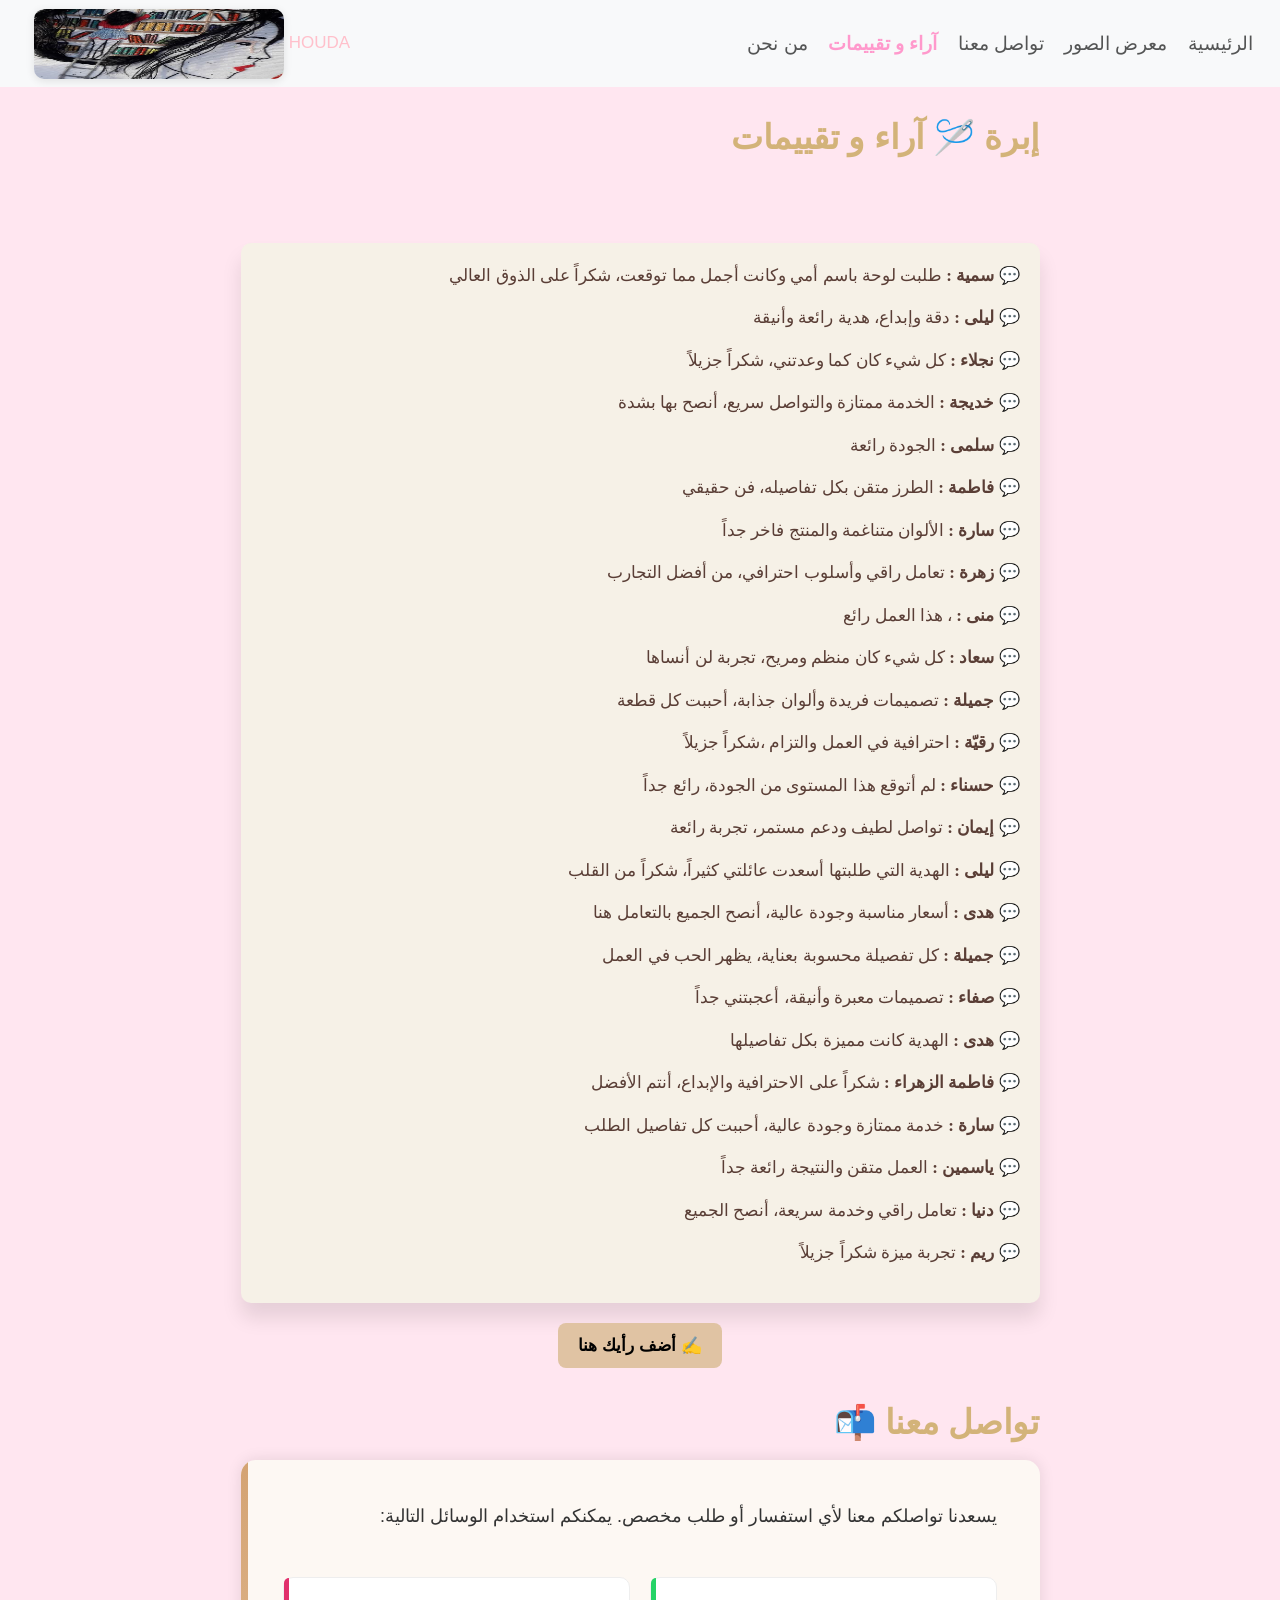
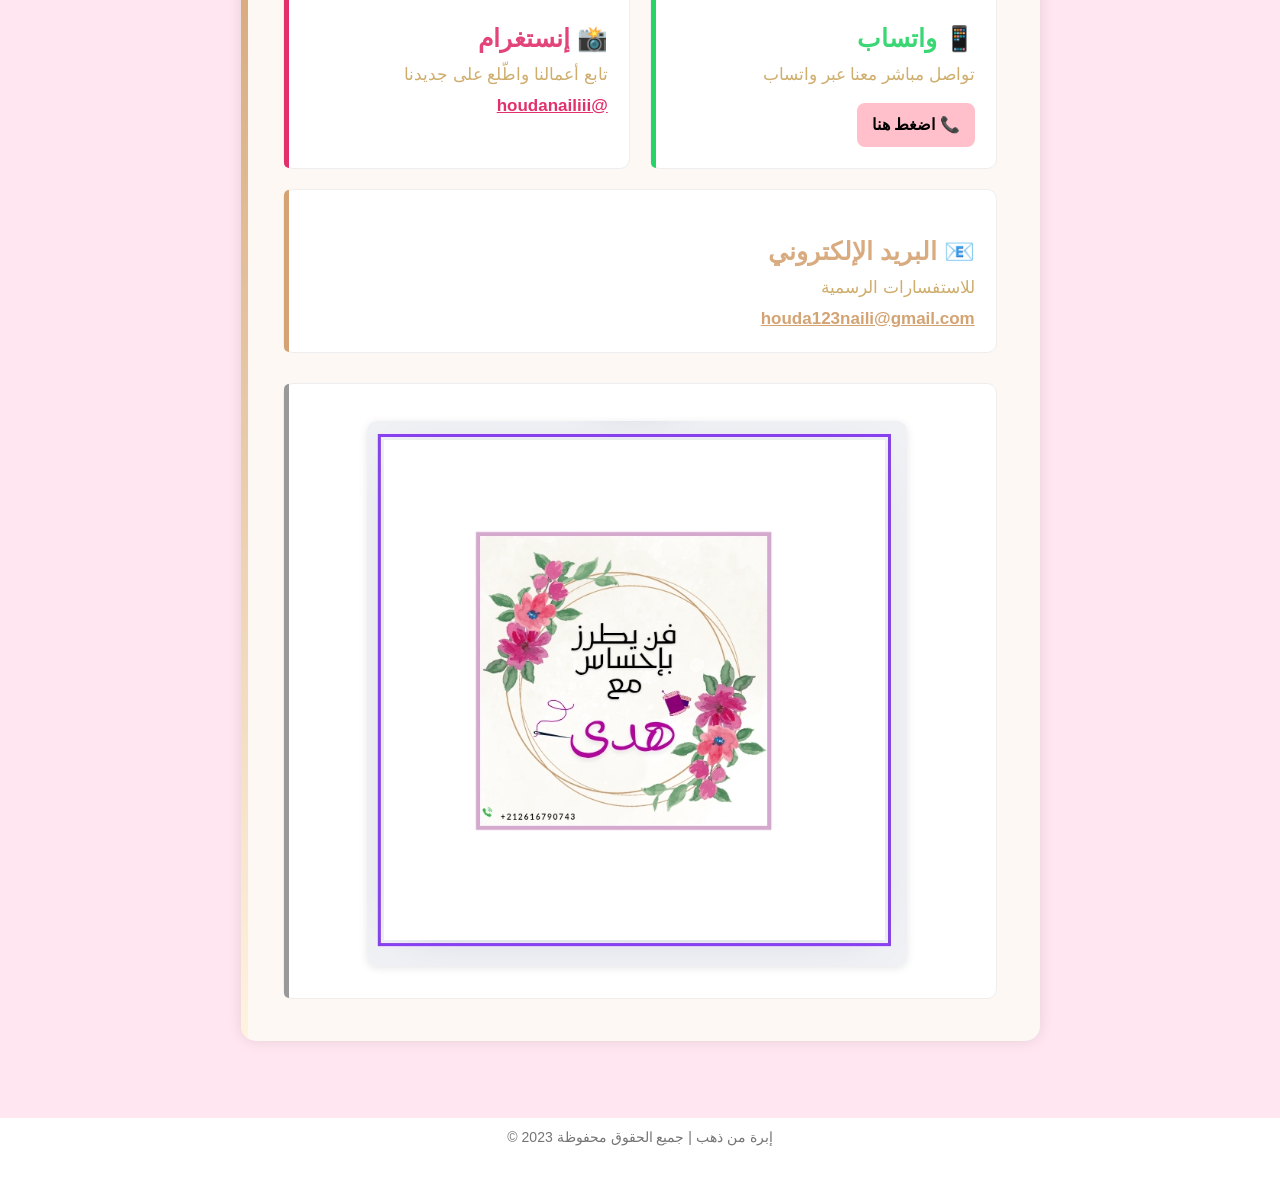
<file: reviews.html>
<!DOCTYPE html>
<html xmlns="http://www.w3.org/1999/xhtml" lang="ar" xml:lang="ar"><head>

<meta charset="utf-8">
<meta name="generator" content="quarto-1.3.353">

<meta name="viewport" content="width=device-width, initial-scale=1.0, user-scalable=yes">


<title>  HOUDA  - إبرة 🪡 آراء و تقييمات</title>
<style>
code{white-space: pre-wrap;}
span.smallcaps{font-variant: small-caps;}
div.columns{display: flex; gap: min(4vw, 1.5em);}
div.column{flex: auto; overflow-x: auto;}
div.hanging-indent{margin-left: 1.5em; text-indent: -1.5em;}
ul.task-list{list-style: none;}
ul.task-list li input[type="checkbox"] {
  width: 0.8em;
  margin: 0 0.8em 0.2em -1em; /* quarto-specific, see https://github.com/quarto-dev/quarto-cli/issues/4556 */ 
  vertical-align: middle;
}
</style>


<script src="site_libs/quarto-nav/quarto-nav.js"></script>
<script src="site_libs/quarto-nav/headroom.min.js"></script>
<link href="./icon1.png" rel="icon" type="image/png">
<script src="site_libs/clipboard/clipboard.min.js"></script>
<script src="site_libs/quarto-html/quarto.js"></script>
<script src="site_libs/quarto-html/popper.min.js"></script>
<script src="site_libs/quarto-html/tippy.umd.min.js"></script>
<script src="site_libs/quarto-html/anchor.min.js"></script>
<link href="site_libs/quarto-html/tippy.css" rel="stylesheet">
<link href="site_libs/quarto-html/quarto-syntax-highlighting.css" rel="stylesheet" id="quarto-text-highlighting-styles">
<script src="site_libs/bootstrap/bootstrap.min.js"></script>
<link href="site_libs/bootstrap/bootstrap-icons.css" rel="stylesheet">
<link href="site_libs/bootstrap/bootstrap.min.css" rel="stylesheet" id="quarto-bootstrap" data-mode="light">
<script id="quarto-search-options" type="application/json">{
  "language": {
    "search-no-results-text": "No results",
    "search-matching-documents-text": "matching documents",
    "search-copy-link-title": "Copy link to search",
    "search-hide-matches-text": "Hide additional matches",
    "search-more-match-text": "more match in this document",
    "search-more-matches-text": "more matches in this document",
    "search-clear-button-title": "Clear",
    "search-detached-cancel-button-title": "Cancel",
    "search-submit-button-title": "Submit"
  }
}</script>


<link rel="stylesheet" href="styles.css">
</head>

<body class="nav-fixed fullcontent">

<div id="quarto-search-results"></div>
  <header id="quarto-header" class="headroom fixed-top">
    <nav class="navbar navbar-expand-lg navbar-dark ">
      <div class="navbar-container container-fluid">
      <div class="navbar-brand-container">
    <a class="navbar-brand" href="./index.html">
    <span class="navbar-title"><a href="./gallery.html" style="text-decoration: none; color: pink ;"> <img src="icon.png" alt="Site Icon" height="70" style="margin: 0px;"> HOUDA </a></span>
    </a>
  </div>
          <button class="navbar-toggler" type="button" data-bs-toggle="collapse" data-bs-target="#navbarCollapse" aria-controls="navbarCollapse" aria-expanded="false" aria-label="Toggle navigation" onclick="if (window.quartoToggleHeadroom) { window.quartoToggleHeadroom(); }">
  <span class="navbar-toggler-icon"></span>
</button>
          <div class="collapse navbar-collapse" id="navbarCollapse">
            <ul class="navbar-nav navbar-nav-scroll ms-auto">
  <li class="nav-item">
    <a class="nav-link" href="./about.html" rel="" target="">
 <span class="menu-text">من نحن</span></a>
  </li>  
  <li class="nav-item">
    <a class="nav-link active" href="./reviews.html" rel="" target="" aria-current="page">
 <span class="menu-text">آراء و تقييمات</span></a>
  </li>  
  <li class="nav-item">
    <a class="nav-link" href="./contact.html" rel="" target="">
 <span class="menu-text">تواصل معنا</span></a>
  </li>  
  <li class="nav-item">
    <a class="nav-link" href="./gallery.html" rel="" target="">
 <span class="menu-text">معرض الصور</span></a>
  </li>  
  <li class="nav-item">
    <a class="nav-link" href="./index.html" rel="" target="">
 <span class="menu-text">الرئيسية</span></a>
  </li>  
</ul>
            <div class="quarto-navbar-tools">
</div>
          </div> <!-- /navcollapse -->
      </div> <!-- /container-fluid -->
    </nav>
</header>
<!-- content -->
<div id="quarto-content" class="quarto-container page-columns page-rows-contents page-layout-article page-navbar">
<!-- sidebar -->
<!-- margin-sidebar -->
    
<!-- main -->
<main class="content" id="quarto-document-content">

<header id="title-block-header" class="quarto-title-block default">
<div class="quarto-title">
<h1 class="title">إبرة 🪡 آراء و تقييمات</h1>
</div>



<div class="quarto-title-meta">

    
  
    
  </div>
  

</header>

<p><br> <br></p>
<div class="review-box" style="background-color: #f6f1e7; padding: 20px; border-radius: 10px; color:  #5a3e36 ; box-shadow: 0 15px 20px rgba(0, 0, 0, 0.1); font-family: 'Amiri', serif; direction: rtl; text-align: right;">
<p>
💬 <strong>سمية :</strong> طلبت لوحة باسم أمي وكانت أجمل مما توقعت، شكراً على الذوق العالي
</p>
<p>
💬 <strong>ليلى :</strong> دقة وإبداع، هدية رائعة وأنيقة
</p>
<p>
💬 <strong>نجلاء :</strong> كل شيء كان كما وعدتني، شكراً جزيلاً
</p>
<p>
💬 <strong>خديجة :</strong> الخدمة ممتازة والتواصل سريع، أنصح بها بشدة
</p>
<p>
💬 <strong>سلمى :</strong> الجودة رائعة
</p>
<p>
💬 <strong>فاطمة :</strong> الطرز متقن بكل تفاصيله، فن حقيقي
</p>
<p>
💬 <strong>سارة :</strong> الألوان متناغمة والمنتج فاخر جداً
</p>
<p>
💬 <strong>زهرة :</strong> تعامل راقي وأسلوب احترافي، من أفضل التجارب
</p>
<p>
💬 <strong>منى :</strong> ، هذا العمل رائع
</p>
<p>
💬 <strong>سعاد :</strong> كل شيء كان منظم ومريح، تجربة لن أنساها
</p>
<p>
💬 <strong>جميلة :</strong> تصميمات فريدة وألوان جذابة، أحببت كل قطعة
</p>
<p>
💬 <strong>رقيّة :</strong> احترافية في العمل والتزام ،شكراً جزيلاً
</p>
<p>
💬 <strong>حسناء :</strong> لم أتوقع هذا المستوى من الجودة، رائع جداً
</p>
<p>
💬 <strong>إيمان :</strong> تواصل لطيف ودعم مستمر، تجربة رائعة
</p>
<p>
💬 <strong>ليلى :</strong> الهدية التي طلبتها أسعدت عائلتي كثيراً، شكراً من القلب
</p>
<p>
💬 <strong>هدى :</strong> أسعار مناسبة وجودة عالية، أنصح الجميع بالتعامل هنا
</p>
<p>
💬 <strong>جميلة :</strong> كل تفصيلة محسوبة بعناية، يظهر الحب في العمل
</p>
<p>
💬 <strong>صفاء :</strong> تصميمات معبرة وأنيقة، أعجبتني جداً
</p>
<p>
💬 <strong>هدى :</strong> الهدية كانت مميزة بكل تفاصيلها
</p>
<p>
💬 <strong>فاطمة الزهراء :</strong> شكراً على الاحترافية والإبداع، أنتم الأفضل
</p>
<p>
💬 <strong>سارة :</strong> خدمة ممتازة وجودة عالية، أحببت كل تفاصيل الطلب
</p>
<p>
💬 <strong>ياسمين :</strong> العمل متقن والنتيجة رائعة جداً
</p>
<p>
💬 <strong>دنيا :</strong> تعامل راقي وخدمة سريعة، أنصح الجميع
</p>
<p>
💬 <strong>ريم :</strong> تجربة ميزة شكراً جزيلاً
</p>
</div>
<div style="text-align: center; margin-top: 20px;">
<p><button onclick="document.getElementById('review-form').style.display='block'" style="background-color: #e0c3a3; padding: 10px 20px; color: #000; text-decoration: none; border-radius: 8px; font-weight: bold; border: none;"> ✍️ أضف رأيك هنا </button></p>
</div>
<div id="review-form" style="display: none; margin-top: 20px; background-color: #fff9f0; padding: 20px; border-radius: 10px;">
<p><label for="name">الاسم:</label><br> <input type="text" id="name" name="name" style="width: 100%; padding: 8px; margin-bottom: 10px;"><br></p>
<label for="message">رأيك</label><br>
<textarea id="message" name="message" rows="4" style="width: 100%; padding: 8px;"></textarea>
<p><br></p>
<p><button onclick="submitReview()" style="margin-top: 10px; background-color: #d4a373; color: white; padding: 10px 15px; border: none; border-radius: 5px;">إرسال</button></p>
<p id="confirmation" style="display: none; color: green; font-weight: bold; margin-top: 15px;">
✔️ شكراً! سيتم إضافة رأيك في أقرب وقت ممكن.
</p>
</div>
<script>
  function submitReview() {
    const name = document.getElementById("name").value;
    const msg = document.getElementById("message").value;

    if (name.trim() === "" || msg.trim() === "") {
      alert("الرجاء ملء جميع الحقول.");
      return;
    }

    document.getElementById("review-form").reset;
    document.getElementById("confirmation").style.display = "block";
    setTimeout(() => {
      document.getElementById("review-form").style.display = "none";
      document.getElementById("confirmation").style.display = "none";
      document.getElementById("name").value = "";
      document.getElementById("message").value = "";
    }, 4000);
  }
</script>
<section id="contact" class="level1">
<h1>تواصل معنا 📬</h1>

<div class="main-contact-container">
  <div class="main-deco-bar"></div>

  <p style="text-align:right; font-size:18px; color:#333;">
    يسعدنا تواصلكم معنا لأي استفسار أو طلب مخصص. يمكنكم استخدام الوسائل التالية:
  </p>

  <div style="display: flex; flex-wrap: wrap; gap: 20px; justify-content: flex-end; margin-top: 30px;">

<!-- WhatsApp Box -->
    <div class="contact-box">
      <div class="contact-bar" style="background-color:#25D366;"></div>
      <h3 style="color:#25D366;" class="anchored" data-anchor-id="contact">📱 واتساب</h3>
      <p style="margin: 5px 0;">تواصل مباشر معنا عبر واتساب</p>
      <a href="https://wa.me/212616790743" target="_blank" style="
           display: inline-block;
           margin-top: 10px;
           background-color: #ffc0cb;
           color: #000;
           font-weight: bold;
           text-decoration: none;
           padding: 10px 15px;
           border-radius: 8px;
           font-size: 16px;
         ">
        📞 اضغط هنا
      </a>
    </div>

    <!-- Instagram Box -->
    <div class="contact-box">
      <div class="contact-bar" style="background-color:#E1306C;"></div>
      <h3 style="color:#E1306C;" class="anchored">📸 إنستغرام</h3>
      <p style="margin: 5px 0;">تابع أعمالنا واطّلع على جديدنا</p>
      <a href="https://www.instagram.com/houdanailiii" target="_blank" style="color:#E1306C; font-weight:bold;">@houdanailiii</a>
    </div>

    <!-- Email Box -->
    <div class="contact-box">
      <div class="contact-bar" style="background-color:#d4a373;"></div>
      <h3 style="color:#d4a373;" class="anchored">📧 البريد الإلكتروني</h3>
      <p style="margin: 5px 0;">للاستفسارات الرسمية</p>
      <a href="mailto:houda123naili@gmail.com" style="color:#d4a373; font-weight:bold;">houda123naili@gmail.com</a>
    </div>

  </div>
  
  <!-- Card Box -->
  <div style="display: flex; flex-wrap: wrap; gap: 20px; justify-content: flex-end; margin-top: 30px;">
    <div class="contact-box">
      <div class="contact-bar" style="background-color:#999;"></div>
      <p style="margin: 5px 0;"></p>
      <div style="width: 100%; display: flex; justify-content: center;">
        <img src="card.png" alt="Carte de visite" style="max-width: 80%; width: 100%; height: auto; border-radius: 10px;">
      </div>
    </div>
  </div>





</div></section>

</main> <!-- /main -->
<script id="quarto-html-after-body" type="application/javascript">
window.document.addEventListener("DOMContentLoaded", function (event) {
  const toggleBodyColorMode = (bsSheetEl) => {
    const mode = bsSheetEl.getAttribute("data-mode");
    const bodyEl = window.document.querySelector("body");
    if (mode === "dark") {
      bodyEl.classList.add("quarto-dark");
      bodyEl.classList.remove("quarto-light");
    } else {
      bodyEl.classList.add("quarto-light");
      bodyEl.classList.remove("quarto-dark");
    }
  }
  const toggleBodyColorPrimary = () => {
    const bsSheetEl = window.document.querySelector("link#quarto-bootstrap");
    if (bsSheetEl) {
      toggleBodyColorMode(bsSheetEl);
    }
  }
  toggleBodyColorPrimary();  
  const icon = "";
  const anchorJS = new window.AnchorJS();
  anchorJS.options = {
    placement: 'right',
    icon: icon
  };
  anchorJS.add('.anchored');
  const isCodeAnnotation = (el) => {
    for (const clz of el.classList) {
      if (clz.startsWith('code-annotation-')) {                     
        return true;
      }
    }
    return false;
  }
  const clipboard = new window.ClipboardJS('.code-copy-button', {
    text: function(trigger) {
      const codeEl = trigger.previousElementSibling.cloneNode(true);
      for (const childEl of codeEl.children) {
        if (isCodeAnnotation(childEl)) {
          childEl.remove();
        }
      }
      return codeEl.innerText;
    }
  });
  clipboard.on('success', function(e) {
    // button target
    const button = e.trigger;
    // don't keep focus
    button.blur();
    // flash "checked"
    button.classList.add('code-copy-button-checked');
    var currentTitle = button.getAttribute("title");
    button.setAttribute("title", "Copied!");
    let tooltip;
    if (window.bootstrap) {
      button.setAttribute("data-bs-toggle", "tooltip");
      button.setAttribute("data-bs-placement", "left");
      button.setAttribute("data-bs-title", "Copied!");
      tooltip = new bootstrap.Tooltip(button, 
        { trigger: "manual", 
          customClass: "code-copy-button-tooltip",
          offset: [0, -8]});
      tooltip.show();    
    }
    setTimeout(function() {
      if (tooltip) {
        tooltip.hide();
        button.removeAttribute("data-bs-title");
        button.removeAttribute("data-bs-toggle");
        button.removeAttribute("data-bs-placement");
      }
      button.setAttribute("title", currentTitle);
      button.classList.remove('code-copy-button-checked');
    }, 1000);
    // clear code selection
    e.clearSelection();
  });
  function tippyHover(el, contentFn) {
    const config = {
      allowHTML: true,
      content: contentFn,
      maxWidth: 500,
      delay: 100,
      arrow: false,
      appendTo: function(el) {
          return el.parentElement;
      },
      interactive: true,
      interactiveBorder: 10,
      theme: 'quarto',
      placement: 'bottom-start'
    };
    window.tippy(el, config); 
  }
  const noterefs = window.document.querySelectorAll('a[role="doc-noteref"]');
  for (var i=0; i<noterefs.length; i++) {
    const ref = noterefs[i];
    tippyHover(ref, function() {
      // use id or data attribute instead here
      let href = ref.getAttribute('data-footnote-href') || ref.getAttribute('href');
      try { href = new URL(href).hash; } catch {}
      const id = href.replace(/^#\/?/, "");
      const note = window.document.getElementById(id);
      return note.innerHTML;
    });
  }
      let selectedAnnoteEl;
      const selectorForAnnotation = ( cell, annotation) => {
        let cellAttr = 'data-code-cell="' + cell + '"';
        let lineAttr = 'data-code-annotation="' +  annotation + '"';
        const selector = 'span[' + cellAttr + '][' + lineAttr + ']';
        return selector;
      }
      const selectCodeLines = (annoteEl) => {
        const doc = window.document;
        const targetCell = annoteEl.getAttribute("data-target-cell");
        const targetAnnotation = annoteEl.getAttribute("data-target-annotation");
        const annoteSpan = window.document.querySelector(selectorForAnnotation(targetCell, targetAnnotation));
        const lines = annoteSpan.getAttribute("data-code-lines").split(",");
        const lineIds = lines.map((line) => {
          return targetCell + "-" + line;
        })
        let top = null;
        let height = null;
        let parent = null;
        if (lineIds.length > 0) {
            //compute the position of the single el (top and bottom and make a div)
            const el = window.document.getElementById(lineIds[0]);
            top = el.offsetTop;
            height = el.offsetHeight;
            parent = el.parentElement.parentElement;
          if (lineIds.length > 1) {
            const lastEl = window.document.getElementById(lineIds[lineIds.length - 1]);
            const bottom = lastEl.offsetTop + lastEl.offsetHeight;
            height = bottom - top;
          }
          if (top !== null && height !== null && parent !== null) {
            // cook up a div (if necessary) and position it 
            let div = window.document.getElementById("code-annotation-line-highlight");
            if (div === null) {
              div = window.document.createElement("div");
              div.setAttribute("id", "code-annotation-line-highlight");
              div.style.position = 'absolute';
              parent.appendChild(div);
            }
            div.style.top = top - 2 + "px";
            div.style.height = height + 4 + "px";
            let gutterDiv = window.document.getElementById("code-annotation-line-highlight-gutter");
            if (gutterDiv === null) {
              gutterDiv = window.document.createElement("div");
              gutterDiv.setAttribute("id", "code-annotation-line-highlight-gutter");
              gutterDiv.style.position = 'absolute';
              const codeCell = window.document.getElementById(targetCell);
              const gutter = codeCell.querySelector('.code-annotation-gutter');
              gutter.appendChild(gutterDiv);
            }
            gutterDiv.style.top = top - 2 + "px";
            gutterDiv.style.height = height + 4 + "px";
          }
          selectedAnnoteEl = annoteEl;
        }
      };
      const unselectCodeLines = () => {
        const elementsIds = ["code-annotation-line-highlight", "code-annotation-line-highlight-gutter"];
        elementsIds.forEach((elId) => {
          const div = window.document.getElementById(elId);
          if (div) {
            div.remove();
          }
        });
        selectedAnnoteEl = undefined;
      };
      // Attach click handler to the DT
      const annoteDls = window.document.querySelectorAll('dt[data-target-cell]');
      for (const annoteDlNode of annoteDls) {
        annoteDlNode.addEventListener('click', (event) => {
          const clickedEl = event.target;
          if (clickedEl !== selectedAnnoteEl) {
            unselectCodeLines();
            const activeEl = window.document.querySelector('dt[data-target-cell].code-annotation-active');
            if (activeEl) {
              activeEl.classList.remove('code-annotation-active');
            }
            selectCodeLines(clickedEl);
            clickedEl.classList.add('code-annotation-active');
          } else {
            // Unselect the line
            unselectCodeLines();
            clickedEl.classList.remove('code-annotation-active');
          }
        });
      }
  const findCites = (el) => {
    const parentEl = el.parentElement;
    if (parentEl) {
      const cites = parentEl.dataset.cites;
      if (cites) {
        return {
          el,
          cites: cites.split(' ')
        };
      } else {
        return findCites(el.parentElement)
      }
    } else {
      return undefined;
    }
  };
  var bibliorefs = window.document.querySelectorAll('a[role="doc-biblioref"]');
  for (var i=0; i<bibliorefs.length; i++) {
    const ref = bibliorefs[i];
    const citeInfo = findCites(ref);
    if (citeInfo) {
      tippyHover(citeInfo.el, function() {
        var popup = window.document.createElement('div');
        citeInfo.cites.forEach(function(cite) {
          var citeDiv = window.document.createElement('div');
          citeDiv.classList.add('hanging-indent');
          citeDiv.classList.add('csl-entry');
          var biblioDiv = window.document.getElementById('ref-' + cite);
          if (biblioDiv) {
            citeDiv.innerHTML = biblioDiv.innerHTML;
          }
          popup.appendChild(citeDiv);
        });
        return popup.innerHTML;
      });
    }
  }
});
</script>
</div> <!-- /content -->
<footer class="footer">
  <div class="nav-footer">
    <div class="nav-footer-left">
      &nbsp;
    </div>   
    <div class="nav-footer-center">© 2023 إبرة من ذهب | جميع الحقوق محفوظة</div>
    <div class="nav-footer-right">
      &nbsp;
    </div>
  </div>
</footer>



</body></html>
</file>
<file: site_libs/quarto-html/tippy.css>
.tippy-box[data-animation=fade][data-state=hidden]{opacity:0}[data-tippy-root]{max-width:calc(100vw - 10px)}.tippy-box{position:relative;background-color:#333;color:#fff;border-radius:4px;font-size:14px;line-height:1.4;white-space:normal;outline:0;transition-property:transform,visibility,opacity}.tippy-box[data-placement^=top]>.tippy-arrow{bottom:0}.tippy-box[data-placement^=top]>.tippy-arrow:before{bottom:-7px;left:0;border-width:8px 8px 0;border-top-color:initial;transform-origin:center top}.tippy-box[data-placement^=bottom]>.tippy-arrow{top:0}.tippy-box[data-placement^=bottom]>.tippy-arrow:before{top:-7px;left:0;border-width:0 8px 8px;border-bottom-color:initial;transform-origin:center bottom}.tippy-box[data-placement^=left]>.tippy-arrow{right:0}.tippy-box[data-placement^=left]>.tippy-arrow:before{border-width:8px 0 8px 8px;border-left-color:initial;right:-7px;transform-origin:center left}.tippy-box[data-placement^=right]>.tippy-arrow{left:0}.tippy-box[data-placement^=right]>.tippy-arrow:before{left:-7px;border-width:8px 8px 8px 0;border-right-color:initial;transform-origin:center right}.tippy-box[data-inertia][data-state=visible]{transition-timing-function:cubic-bezier(.54,1.5,.38,1.11)}.tippy-arrow{width:16px;height:16px;color:#333}.tippy-arrow:before{content:"";position:absolute;border-color:transparent;border-style:solid}.tippy-content{position:relative;padding:5px 9px;z-index:1}
</file>
<file: site_libs/quarto-html/quarto-syntax-highlighting.css>
/* quarto syntax highlight colors */
:root {
  --quarto-hl-ot-color: #003B4F;
  --quarto-hl-at-color: #657422;
  --quarto-hl-ss-color: #20794D;
  --quarto-hl-an-color: #5E5E5E;
  --quarto-hl-fu-color: #4758AB;
  --quarto-hl-st-color: #20794D;
  --quarto-hl-cf-color: #003B4F;
  --quarto-hl-op-color: #5E5E5E;
  --quarto-hl-er-color: #AD0000;
  --quarto-hl-bn-color: #AD0000;
  --quarto-hl-al-color: #AD0000;
  --quarto-hl-va-color: #111111;
  --quarto-hl-bu-color: inherit;
  --quarto-hl-ex-color: inherit;
  --quarto-hl-pp-color: #AD0000;
  --quarto-hl-in-color: #5E5E5E;
  --quarto-hl-vs-color: #20794D;
  --quarto-hl-wa-color: #5E5E5E;
  --quarto-hl-do-color: #5E5E5E;
  --quarto-hl-im-color: #00769E;
  --quarto-hl-ch-color: #20794D;
  --quarto-hl-dt-color: #AD0000;
  --quarto-hl-fl-color: #AD0000;
  --quarto-hl-co-color: #5E5E5E;
  --quarto-hl-cv-color: #5E5E5E;
  --quarto-hl-cn-color: #8f5902;
  --quarto-hl-sc-color: #5E5E5E;
  --quarto-hl-dv-color: #AD0000;
  --quarto-hl-kw-color: #003B4F;
}

/* other quarto variables */
:root {
  --quarto-font-monospace: SFMono-Regular, Menlo, Monaco, Consolas, "Liberation Mono", "Courier New", monospace;
}

pre > code.sourceCode > span {
  color: #003B4F;
}

code span {
  color: #003B4F;
}

code.sourceCode > span {
  color: #003B4F;
}

div.sourceCode,
div.sourceCode pre.sourceCode {
  color: #003B4F;
}

code span.ot {
  color: #003B4F;
  font-style: inherit;
}

code span.at {
  color: #657422;
  font-style: inherit;
}

code span.ss {
  color: #20794D;
  font-style: inherit;
}

code span.an {
  color: #5E5E5E;
  font-style: inherit;
}

code span.fu {
  color: #4758AB;
  font-style: inherit;
}

code span.st {
  color: #20794D;
  font-style: inherit;
}

code span.cf {
  color: #003B4F;
  font-style: inherit;
}

code span.op {
  color: #5E5E5E;
  font-style: inherit;
}

code span.er {
  color: #AD0000;
  font-style: inherit;
}

code span.bn {
  color: #AD0000;
  font-style: inherit;
}

code span.al {
  color: #AD0000;
  font-style: inherit;
}

code span.va {
  color: #111111;
  font-style: inherit;
}

code span.bu {
  font-style: inherit;
}

code span.ex {
  font-style: inherit;
}

code span.pp {
  color: #AD0000;
  font-style: inherit;
}

code span.in {
  color: #5E5E5E;
  font-style: inherit;
}

code span.vs {
  color: #20794D;
  font-style: inherit;
}

code span.wa {
  color: #5E5E5E;
  font-style: italic;
}

code span.do {
  color: #5E5E5E;
  font-style: italic;
}

code span.im {
  color: #00769E;
  font-style: inherit;
}

code span.ch {
  color: #20794D;
  font-style: inherit;
}

code span.dt {
  color: #AD0000;
  font-style: inherit;
}

code span.fl {
  color: #AD0000;
  font-style: inherit;
}

code span.co {
  color: #5E5E5E;
  font-style: inherit;
}

code span.cv {
  color: #5E5E5E;
  font-style: italic;
}

code span.cn {
  color: #8f5902;
  font-style: inherit;
}

code span.sc {
  color: #5E5E5E;
  font-style: inherit;
}

code span.dv {
  color: #AD0000;
  font-style: inherit;
}

code span.kw {
  color: #003B4F;
  font-style: inherit;
}

.prevent-inlining {
  content: "</";
}

/*# sourceMappingURL=debc5d5d77c3f9108843748ff7464032.css.map */
</file>
<file: styles.css>
/* === Global Styles === */
body {
  font-family: 'Cairo', sans-serif;
  background-color: #ffe6f0;
  color: #333;
}

html {
  font-size: 16px;
}

h1, h2, h3, p {
  direction: rtl;
  color: #CFAE6D;
}

.section-heading {
  padding-top: 5rem;
}

/* === Navbar === */
.navbar .nav-link {
  font-size: 1.1rem;
}

.navbar .nav-link:hover {
  color: #ff99cc !important;
}

.navbar .nav-link.active {
  color: #ff99cc !important;
  font-weight: bold;
}

.navbar-nav {
  direction: ltr !important;
  text-align: left !important;
}

/* === Image Styling === */
img {
  width: 250px;
  margin: 10px;
  border-radius: 10px;
  box-shadow: 0 2px 8px rgba(0,0,0,0.1);
  transition: transform 0.2s ease;
}

img:hover {
  transform: scale(1.05);
}

/* === Golden Box === */
.golden-box {
  max-width: 100%;
  margin: 20px auto;
  padding: 1.5rem 2rem;
  background-color: #ffe4f0;
  border: 0px solid #ff99cc;
  border-left: 40px solid #bfa24a;
  border-right: 40px solid #bfa24a;
  border-radius: 0 100px 0 100px;
  box-shadow: 0 6px 12px rgba(0, 0, 0, 0.1);
  font-family: 'Arial', sans-serif;
  color: #333333;
  text-align: center;
  line-height: 1.5;
  letter-spacing: 0.02em;
  position: relative;
  overflow: hidden;
  animation: fadeScaleIn 0.8s ease forwards;
}

/* === Sub Message === */
.sub-message {
  font-size: 1rem; /* 13px */
  font-style: italic;
  color: #a7853a;
}

/* === WhatsApp Button === */
.whatsapp-button {
  display: inline-block;
  background-color: #25D366;
  color: white;
  font-size: 1rem; /* 12px */
  font-weight: bold;
  padding: 0.2rem 0.6rem; /* 10px 30px */
  border-radius: 50px;
  text-decoration: none;
  box-shadow: 0 4px 8px rgba(0, 0, 0, 0.2);
  margin-top: 5px;
  transition: transform 0.3s ease, box-shadow 0.3s ease;
}

.whatsapp-button:hover {
  transform: scale(1.05);
  box-shadow: 0 6px 15px rgba(37, 211, 102, 0.7);
  cursor: pointer;
}

/* === Animations === */
@keyframes fadeScaleIn {
  0% {
    opacity: 0;
    transform: scale(0.95);
  }
  100% {
    opacity: 1;
    transform: scale(1);
  }
}

@keyframes bounce {
  0%, 100% {
    transform: translateY(0);
  }
  50% {
    transform: translateY(-6px);
  }
}

.butterfly, .heart {
  display: inline-block;
  animation: bounce 2s ease-in-out infinite;
}

.butterfly {
  animation-delay: 0s;
}

.heart:nth-of-type(1) {
  animation-delay: 0.3s;
}

.heart:nth-of-type(2) {
  animation-delay: 0.6s;
}

/* === About Section === */
.about-section {
  background: linear-gradient(to right, #ffe6f0 ,  #fff5f5 );
  padding: 0.3rem 1rem 0.3rem 0.3rem; /* 10px 20px 10px 10px */
  border-right: 8px solid #cdb4db;
  border-radius: 0 0 25px 0;
  font-size: clamp(1rem, 2vw, 1.125rem); /* 16px to 18px */
  line-height: 2.2;
  color: #3b3b3b;
  margin-top: 10px;
  direction: rtl;
  text-align: right;
  font-family: 'Amiri', serif;
}

.about-heading {
  font-size: clamp(1.5rem, 4vw, 2.2rem); /* ~30px */
  color: #a7853a;
  margin-bottom: 5px;
  font-weight: bold;
}

/* === Highlight === */
.highlight {
  color: #d4af37;
  font-weight: bold;
}

/* === Gallery Box === */
.gallery-box {
  max-width: 100%;
  margin-bottom: 10px;
  padding: 0.625rem; /* 10px */
  background: linear-gradient(to right, #cdb4db ,  #fff5f5 );
  border-radius: 15px;
  box-shadow: 0 6px 12px rgba(0, 0, 0, 0.15);
  font-size: 0.9375rem; /* 15px */
  color: #5a3e36 !important;
  font-family: 'Amiri', serif;
  text-align: right;
  direction: rtl;
}

.gallery-box, .gallery-box p {
  color: #5a3e36 !important;
}

.review-box p {
  color: #5a3e36 !important;
}



/* === Contact Section === */
.main-contact-container {
  background-color: #fdf8f3;
  padding: 2.5rem;
  border-radius: 15px;
  box-shadow: 0 0 15px rgba(0,0,0,0.1);
  direction: rtl;
  display: flex;
  flex-direction: column;
  position: relative;
  overflow: hidden;
}

.main-deco-bar {
  position: absolute;
  left: 0;
  top: 0;
  bottom: 0;
  width: 7px;
  background: linear-gradient(to bottom, #d4a373, #fff3e0);
  border-top-left-radius: 15px;
  border-bottom-left-radius: 15px;
}

.contact-box {
  flex: 1 1 250px;
  background-color: #ffffff;
  padding: 1.25rem 1.25rem 1.25rem 0.9375rem; /* 20px 20px 20px 15px */
  border-radius: 10px;
  border: 1px solid #eee;
  text-align: right;
  position: relative;
  transition: box-shadow 0.3s ease;
}

.contact-box:hover {
  box-shadow: 0 6px 18px rgba(0, 0, 0, 0.1);
}

.contact-bar {
  position: absolute;
  left: 0;
  top: 0;
  bottom: 0;
  width: 5px;
  border-top-left-radius: 10px;
  border-bottom-left-radius: 10px;
}
</file>
